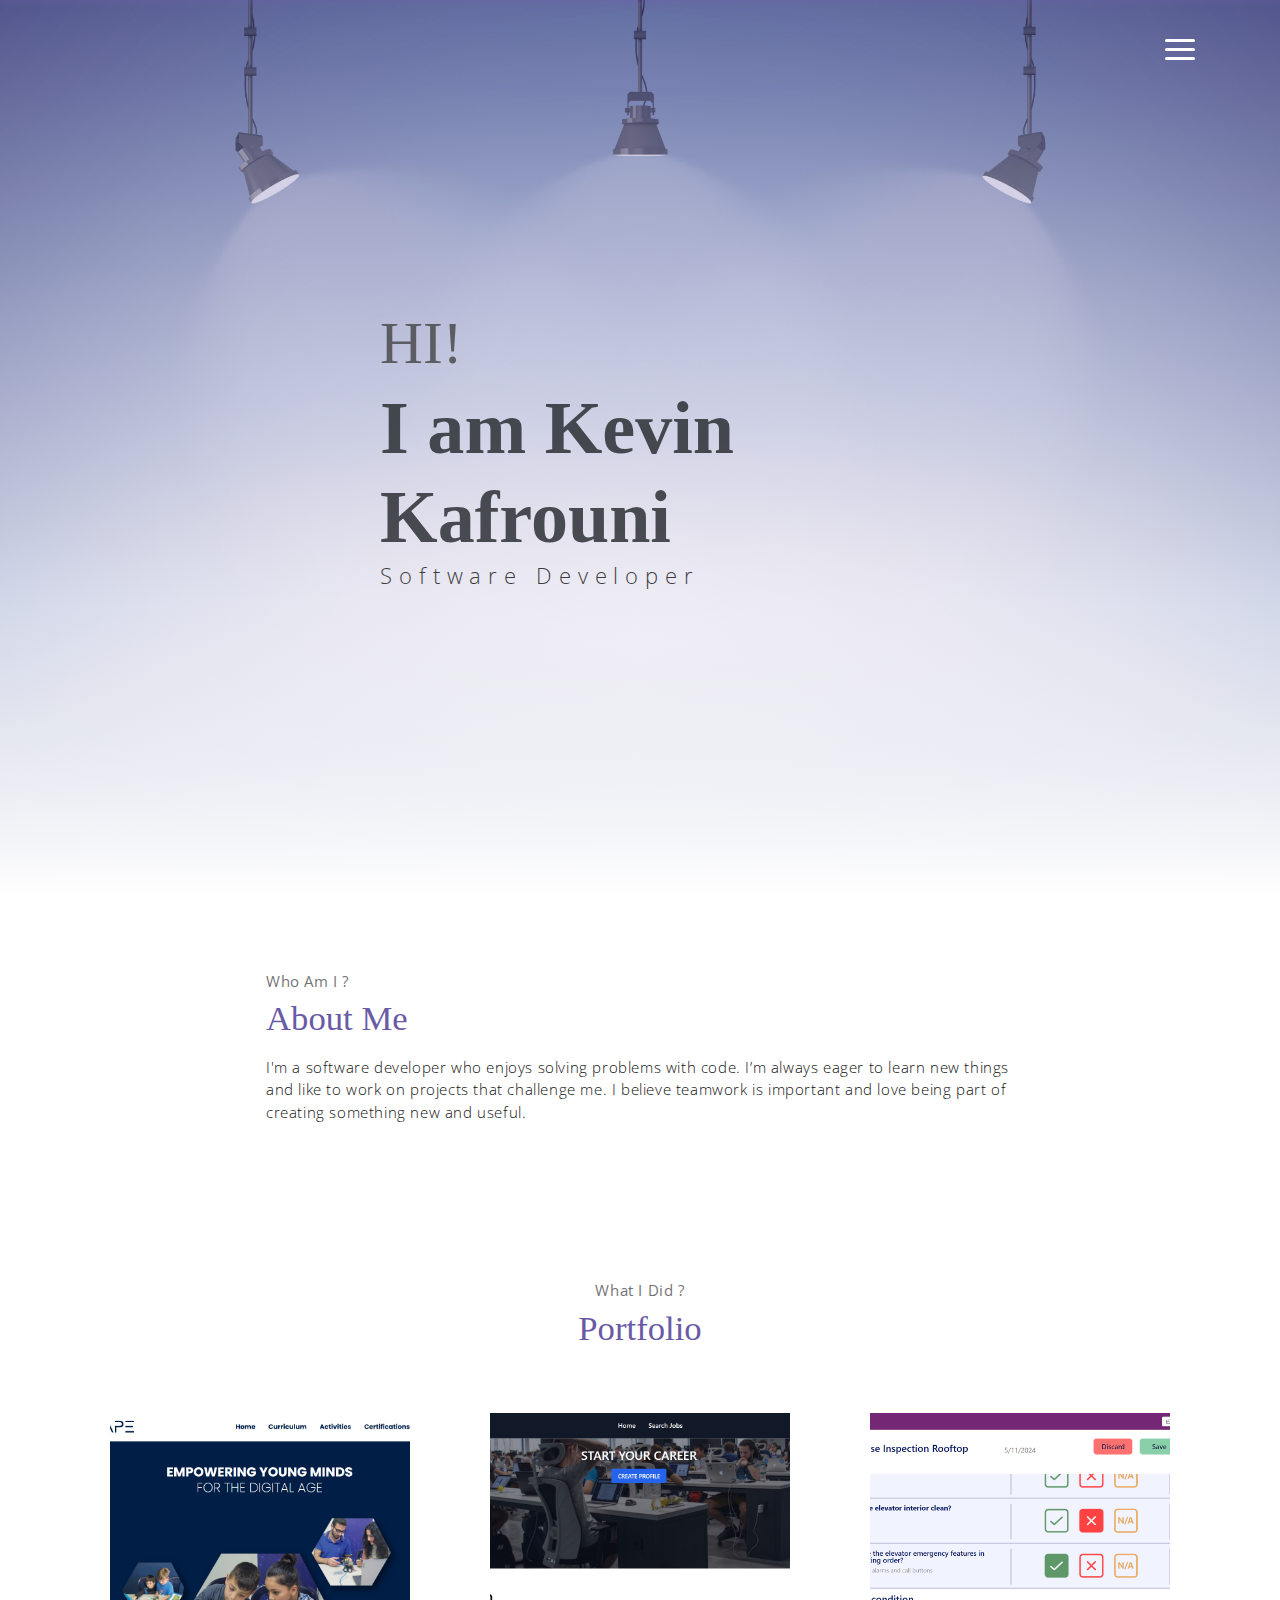
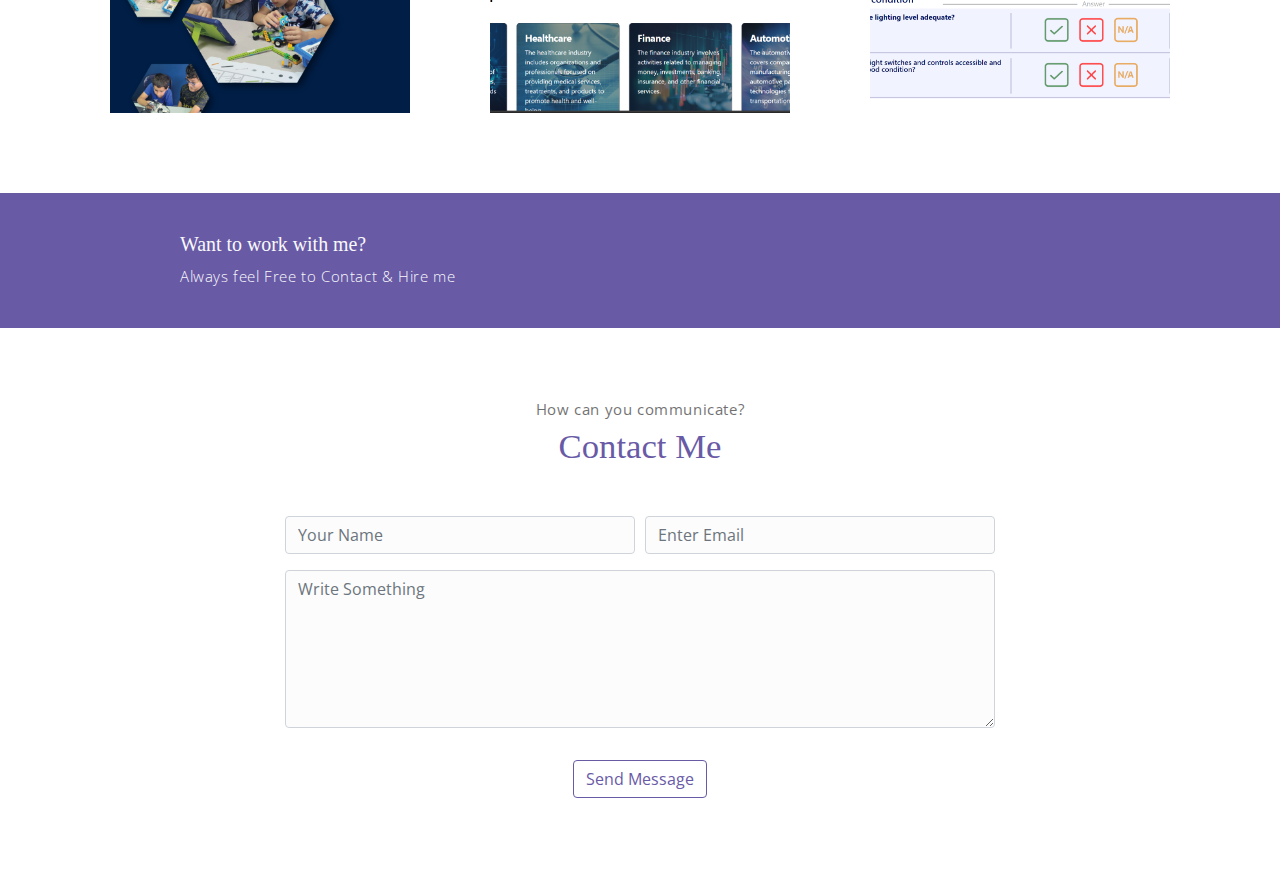
<file: index.html>
<!DOCTYPE html>
<html lang="en">
<head>
	<meta charset="utf-8">
    <meta name="viewport" content="width=device-width, initial-scale=1, shrink-to-fit=no">
    <title>Portfolio</title>
    <link rel="stylesheet" href="assets/vendors/themify-icons/css/themify-icons.css">
	<link rel="stylesheet" href="assets/css/meyawo.css">
</head>
<body data-spy="scroll" data-target=".navbar" data-offset="40" id="home">

    <nav class="custom-navbar" data-spy="affix" data-offset-top="20">
        <div class="container">
            <a class="logo" href="#"></a>         
            <ul class="nav">
                <li class="item">
                    <a class="link" href="#home">Home</a>
                </li>
                <li class="item">
                    <a class="link" href="#about">About</a>
                </li>
                <li class="item">
                    <a class="link" href="#portfolio">Portfolio</a>
                </li>
                <li class="item">
                    <a class="link" href="#contact">Contact</a>
                </li>
            </ul>
            <a href="javascript:void(0)" id="nav-toggle" class="hamburger hamburger--elastic">
                <div class="hamburger-box">
                  <div class="hamburger-inner"></div>
                </div>
            </a>
        </div>          
    </nav>
    <header id="home" class="header">
        <div class="overlay"></div>
        <div class="header-content container">
            <h1 class="header-title">
                <span class="up">HI!</span>
                <span class="down">I am Kevin Kafrouni</span>
            </h1>
            <p class="header-subtitle">Software Developer</p>            

            <!--<button class="btn btn-primary">Visit My Work</button>-->
        </div>              
    </header>
    <section class="section about-section" id="about">
        <div class="about-caption">
            <p class="section-subtitle">Who Am I ?</p>
            <h2 class="section-title mb-3">About Me</h2>
            <p>
                I'm a software developer who enjoys solving problems with code. I’m always eager to learn new things and like to work on projects that challenge me. I believe teamwork is important and love being part of creating something new and useful.
           </p>
            <!--<button class="btn-rounded btn btn-outline-primary mt-4">Download CV</button>-->
        </div>
    </section>



    <section class="section" id="portfolio">
        <div class="container text-center">
            <p class="section-subtitle">What I Did ?</p>
            <h6 class="section-title mb-6">Portfolio</h6>
            <div class="row">
                <div class="col-md-4">
                    <a href="https://www.mindscape-lb.com/" class="portfolio-card">
                        <img src="assets/imgs/mindscape-project.png" class="portfolio-card-img" >    
                        <span class="portfolio-card-overlay">
                            <span class="portfolio-card-caption">
                                <h4>Company Web App</h5>
                                <p class="font-weight-normal">Mindscape</p>
                            </span>                         
                        </span>                     
                    </a>
                </div>
                <div class="col-md-4">
                    <a href="https://github.com/kevinKafrouni/icareer.git" class="portfolio-card">
                        <img class="portfolio-card-img" src="assets/imgs/icareer-project.png" class="img-responsive rounded" >
                        <span class="portfolio-card-overlay">
                            <span class="portfolio-card-caption">
                                <h4>Career Search App</h5>
                                <p class="font-weight-normal">Icareer</p>
                                <p class="font-weight-normal">Made Using: React - NodeJs</p>
                            </span>                         
                        </span>                         
                    </a>
                </div>

                <div class="col-md-4">
                    <a href="#" class="portfolio-card">
                        <img class="portfolio-card-img" src="assets/imgs/checkmate-project.png" class="img-responsive rounded">    
                        <span class="portfolio-card-overlay">
                            <span class="portfolio-card-caption">
                                <h4>Inspection App</h5>
                                <p class="font-weight-normal">CheckMate</p>
                                <p class="font-weight-normal">Made Using: MS Power Platform</p>
                            </span>                         
                        </span>                     
                    </a>
                </div>
            </div>
        </div>
    </section> 

    <section class="section-sm bg-primary">
        <div class="container text-center text-sm-left">
            <div class="row align-items-center">
                <div class="col-sm offset-md-1 mb-4 mb-md-0">
                    <h6 class="title text-light">Want to work with me?</h6>
                    <p class="m-0 text-light">Always feel Free to Contact & Hire me</p>
                </div>
                <div class="col-sm offset-sm-2 offset-md-3">
                    <!--<button class="btn btn-lg my-font btn-light rounded">Hire Me</button>-->
                </div>
            </div>
        </div>
    </section>

    <section class="section" id="contact">
        <div class="container text-center">
            <p class="section-subtitle">How can you communicate?</p>
            <h6 class="section-title mb-5">Contact Me</h6>
            <form action="" class="contact-form col-md-10 col-lg-8 m-auto">
                <div class="form-row">
                    <div class="form-group col-sm-6">
                        <input type="text" size="50" class="form-control" placeholder="Your Name" required>                 
                    </div>
                    <div class="form-group col-sm-6">
                        <input type="email" class="form-control" placeholder="Enter Email"requried>                 
                    </div>
                    <div class="form-group col-sm-12">
                        <textarea name="comment" id="comment" rows="6"   class="form-control" placeholder="Write Something"></textarea>
                    </div>
                    <div class="form-group col-sm-12 mt-3">
                        <input type="submit" value="Send Message" class="btn btn-outline-primary rounded">                  
                    </div>
                </div>  
            </form>
        </div>
    </section>

    <script src="assets/vendors/jquery/jquery-3.4.1.js"></script>
    <script src="assets/vendors/bootstrap/bootstrap.bundle.js"></script>

	<script src="assets/vendors/bootstrap/bootstrap.affix.js"></script>
    <script src="assets/js/meyawo.js"></script>

</body>
</html>
</file>
<file: assets/vendors/themify-icons/css/themify-icons.css>
@font-face {
	font-family: 'themify';
	src:url("../fonts/themify.eot?-fvbane");
	src:url("../fonts/themify.eot?#iefix-fvbane") format("embedded-opentype"),
		url("../fonts/themify.woff?-fvbane") format("woff"),
		url("../fonts/themify.ttf?-fvbane") format("truetype"),
		url("../fonts/themify.svg?-fvbane#themify") format("svg");
	font-weight: normal;
	font-style: normal;
}

[class^="ti-"], [class*=" ti-"] {
	font-family: 'themify';
	speak: none;
	font-style: normal;
	font-weight: normal;
	font-variant: normal;
	text-transform: none;
	line-height: 1;

	/* Better Font Rendering =========== */
	-webkit-font-smoothing: antialiased;
	-moz-osx-font-smoothing: grayscale;
}

.ti-wand:before {
	content: "\e600";
}
.ti-volume:before {
	content: "\e601";
}
.ti-user:before {
	content: "\e602";
}
.ti-unlock:before {
	content: "\e603";
}
.ti-unlink:before {
	content: "\e604";
}
.ti-trash:before {
	content: "\e605";
}
.ti-thought:before {
	content: "\e606";
}
.ti-target:before {
	content: "\e607";
}
.ti-tag:before {
	content: "\e608";
}
.ti-tablet:before {
	content: "\e609";
}
.ti-star:before {
	content: "\e60a";
}
.ti-spray:before {
	content: "\e60b";
}
.ti-signal:before {
	content: "\e60c";
}
.ti-shopping-cart:before {
	content: "\e60d";
}
.ti-shopping-cart-full:before {
	content: "\e60e";
}
.ti-settings:before {
	content: "\e60f";
}
.ti-search:before {
	content: "\e610";
}
.ti-zoom-in:before {
	content: "\e611";
}
.ti-zoom-out:before {
	content: "\e612";
}
.ti-cut:before {
	content: "\e613";
}
.ti-ruler:before {
	content: "\e614";
}
.ti-ruler-pencil:before {
	content: "\e615";
}
.ti-ruler-alt:before {
	content: "\e616";
}
.ti-bookmark:before {
	content: "\e617";
}
.ti-bookmark-alt:before {
	content: "\e618";
}
.ti-reload:before {
	content: "\e619";
}
.ti-plus:before {
	content: "\e61a";
}
.ti-pin:before {
	content: "\e61b";
}
.ti-pencil:before {
	content: "\e61c";
}
.ti-pencil-alt:before {
	content: "\e61d";
}
.ti-paint-roller:before {
	content: "\e61e";
}
.ti-paint-bucket:before {
	content: "\e61f";
}
.ti-na:before {
	content: "\e620";
}
.ti-mobile:before {
	content: "\e621";
}
.ti-minus:before {
	content: "\e622";
}
.ti-medall:before {
	content: "\e623";
}
.ti-medall-alt:before {
	content: "\e624";
}
.ti-marker:before {
	content: "\e625";
}
.ti-marker-alt:before {
	content: "\e626";
}
.ti-arrow-up:before {
	content: "\e627";
}
.ti-arrow-right:before {
	content: "\e628";
}
.ti-arrow-left:before {
	content: "\e629";
}
.ti-arrow-down:before {
	content: "\e62a";
}
.ti-lock:before {
	content: "\e62b";
}
.ti-location-arrow:before {
	content: "\e62c";
}
.ti-link:before {
	content: "\e62d";
}
.ti-layout:before {
	content: "\e62e";
}
.ti-layers:before {
	content: "\e62f";
}
.ti-layers-alt:before {
	content: "\e630";
}
.ti-key:before {
	content: "\e631";
}
.ti-import:before {
	content: "\e632";
}
.ti-image:before {
	content: "\e633";
}
.ti-heart:before {
	content: "\e634";
}
.ti-heart-broken:before {
	content: "\e635";
}
.ti-hand-stop:before {
	content: "\e636";
}
.ti-hand-open:before {
	content: "\e637";
}
.ti-hand-drag:before {
	content: "\e638";
}
.ti-folder:before {
	content: "\e639";
}
.ti-flag:before {
	content: "\e63a";
}
.ti-flag-alt:before {
	content: "\e63b";
}
.ti-flag-alt-2:before {
	content: "\e63c";
}
.ti-eye:before {
	content: "\e63d";
}
.ti-export:before {
	content: "\e63e";
}
.ti-exchange-vertical:before {
	content: "\e63f";
}
.ti-desktop:before {
	content: "\e640";
}
.ti-cup:before {
	content: "\e641";
}
.ti-crown:before {
	content: "\e642";
}
.ti-comments:before {
	content: "\e643";
}
.ti-comment:before {
	content: "\e644";
}
.ti-comment-alt:before {
	content: "\e645";
}
.ti-close:before {
	content: "\e646";
}
.ti-clip:before {
	content: "\e647";
}
.ti-angle-up:before {
	content: "\e648";
}
.ti-angle-right:before {
	content: "\e649";
}
.ti-angle-left:before {
	content: "\e64a";
}
.ti-angle-down:before {
	content: "\e64b";
}
.ti-check:before {
	content: "\e64c";
}
.ti-check-box:before {
	content: "\e64d";
}
.ti-camera:before {
	content: "\e64e";
}
.ti-announcement:before {
	content: "\e64f";
}
.ti-brush:before {
	content: "\e650";
}
.ti-briefcase:before {
	content: "\e651";
}
.ti-bolt:before {
	content: "\e652";
}
.ti-bolt-alt:before {
	content: "\e653";
}
.ti-blackboard:before {
	content: "\e654";
}
.ti-bag:before {
	content: "\e655";
}
.ti-move:before {
	content: "\e656";
}
.ti-arrows-vertical:before {
	content: "\e657";
}
.ti-arrows-horizontal:before {
	content: "\e658";
}
.ti-fullscreen:before {
	content: "\e659";
}
.ti-arrow-top-right:before {
	content: "\e65a";
}
.ti-arrow-top-left:before {
	content: "\e65b";
}
.ti-arrow-circle-up:before {
	content: "\e65c";
}
.ti-arrow-circle-right:before {
	content: "\e65d";
}
.ti-arrow-circle-left:before {
	content: "\e65e";
}
.ti-arrow-circle-down:before {
	content: "\e65f";
}
.ti-angle-double-up:before {
	content: "\e660";
}
.ti-angle-double-right:before {
	content: "\e661";
}
.ti-angle-double-left:before {
	content: "\e662";
}
.ti-angle-double-down:before {
	content: "\e663";
}
.ti-zip:before {
	content: "\e664";
}
.ti-world:before {
	content: "\e665";
}
.ti-wheelchair:before {
	content: "\e666";
}
.ti-view-list:before {
	content: "\e667";
}
.ti-view-list-alt:before {
	content: "\e668";
}
.ti-view-grid:before {
	content: "\e669";
}
.ti-uppercase:before {
	content: "\e66a";
}
.ti-upload:before {
	content: "\e66b";
}
.ti-underline:before {
	content: "\e66c";
}
.ti-truck:before {
	content: "\e66d";
}
.ti-timer:before {
	content: "\e66e";
}
.ti-ticket:before {
	content: "\e66f";
}
.ti-thumb-up:before {
	content: "\e670";
}
.ti-thumb-down:before {
	content: "\e671";
}
.ti-text:before {
	content: "\e672";
}
.ti-stats-up:before {
	content: "\e673";
}
.ti-stats-down:before {
	content: "\e674";
}
.ti-split-v:before {
	content: "\e675";
}
.ti-split-h:before {
	content: "\e676";
}
.ti-smallcap:before {
	content: "\e677";
}
.ti-shine:before {
	content: "\e678";
}
.ti-shift-right:before {
	content: "\e679";
}
.ti-shift-left:before {
	content: "\e67a";
}
.ti-shield:before {
	content: "\e67b";
}
.ti-notepad:before {
	content: "\e67c";
}
.ti-server:before {
	content: "\e67d";
}
.ti-quote-right:before {
	content: "\e67e";
}
.ti-quote-left:before {
	content: "\e67f";
}
.ti-pulse:before {
	content: "\e680";
}
.ti-printer:before {
	content: "\e681";
}
.ti-power-off:before {
	content: "\e682";
}
.ti-plug:before {
	content: "\e683";
}
.ti-pie-chart:before {
	content: "\e684";
}
.ti-paragraph:before {
	content: "\e685";
}
.ti-panel:before {
	content: "\e686";
}
.ti-package:before {
	content: "\e687";
}
.ti-music:before {
	content: "\e688";
}
.ti-music-alt:before {
	content: "\e689";
}
.ti-mouse:before {
	content: "\e68a";
}
.ti-mouse-alt:before {
	content: "\e68b";
}
.ti-money:before {
	content: "\e68c";
}
.ti-microphone:before {
	content: "\e68d";
}
.ti-menu:before {
	content: "\e68e";
}
.ti-menu-alt:before {
	content: "\e68f";
}
.ti-map:before {
	content: "\e690";
}
.ti-map-alt:before {
	content: "\e691";
}
.ti-loop:before {
	content: "\e692";
}
.ti-location-pin:before {
	content: "\e693";
}
.ti-list:before {
	content: "\e694";
}
.ti-light-bulb:before {
	content: "\e695";
}
.ti-Italic:before {
	content: "\e696";
}
.ti-info:before {
	content: "\e697";
}
.ti-infinite:before {
	content: "\e698";
}
.ti-id-badge:before {
	content: "\e699";
}
.ti-hummer:before {
	content: "\e69a";
}
.ti-home:before {
	content: "\e69b";
}
.ti-help:before {
	content: "\e69c";
}
.ti-headphone:before {
	content: "\e69d";
}
.ti-harddrives:before {
	content: "\e69e";
}
.ti-harddrive:before {
	content: "\e69f";
}
.ti-gift:before {
	content: "\e6a0";
}
.ti-game:before {
	content: "\e6a1";
}
.ti-filter:before {
	content: "\e6a2";
}
.ti-files:before {
	content: "\e6a3";
}
.ti-file:before {
	content: "\e6a4";
}
.ti-eraser:before {
	content: "\e6a5";
}
.ti-envelope:before {
	content: "\e6a6";
}
.ti-download:before {
	content: "\e6a7";
}
.ti-direction:before {
	content: "\e6a8";
}
.ti-direction-alt:before {
	content: "\e6a9";
}
.ti-dashboard:before {
	content: "\e6aa";
}
.ti-control-stop:before {
	content: "\e6ab";
}
.ti-control-shuffle:before {
	content: "\e6ac";
}
.ti-control-play:before {
	content: "\e6ad";
}
.ti-control-pause:before {
	content: "\e6ae";
}
.ti-control-forward:before {
	content: "\e6af";
}
.ti-control-backward:before {
	content: "\e6b0";
}
.ti-cloud:before {
	content: "\e6b1";
}
.ti-cloud-up:before {
	content: "\e6b2";
}
.ti-cloud-down:before {
	content: "\e6b3";
}
.ti-clipboard:before {
	content: "\e6b4";
}
.ti-car:before {
	content: "\e6b5";
}
.ti-calendar:before {
	content: "\e6b6";
}
.ti-book:before {
	content: "\e6b7";
}
.ti-bell:before {
	content: "\e6b8";
}
.ti-basketball:before {
	content: "\e6b9";
}
.ti-bar-chart:before {
	content: "\e6ba";
}
.ti-bar-chart-alt:before {
	content: "\e6bb";
}
.ti-back-right:before {
	content: "\e6bc";
}
.ti-back-left:before {
	content: "\e6bd";
}
.ti-arrows-corner:before {
	content: "\e6be";
}
.ti-archive:before {
	content: "\e6bf";
}
.ti-anchor:before {
	content: "\e6c0";
}
.ti-align-right:before {
	content: "\e6c1";
}
.ti-align-left:before {
	content: "\e6c2";
}
.ti-align-justify:before {
	content: "\e6c3";
}
.ti-align-center:before {
	content: "\e6c4";
}
.ti-alert:before {
	content: "\e6c5";
}
.ti-alarm-clock:before {
	content: "\e6c6";
}
.ti-agenda:before {
	content: "\e6c7";
}
.ti-write:before {
	content: "\e6c8";
}
.ti-window:before {
	content: "\e6c9";
}
.ti-widgetized:before {
	content: "\e6ca";
}
.ti-widget:before {
	content: "\e6cb";
}
.ti-widget-alt:before {
	content: "\e6cc";
}
.ti-wallet:before {
	content: "\e6cd";
}
.ti-video-clapper:before {
	content: "\e6ce";
}
.ti-video-camera:before {
	content: "\e6cf";
}
.ti-vector:before {
	content: "\e6d0";
}
.ti-themify-logo:before {
	content: "\e6d1";
}
.ti-themify-favicon:before {
	content: "\e6d2";
}
.ti-themify-favicon-alt:before {
	content: "\e6d3";
}
.ti-support:before {
	content: "\e6d4";
}
.ti-stamp:before {
	content: "\e6d5";
}
.ti-split-v-alt:before {
	content: "\e6d6";
}
.ti-slice:before {
	content: "\e6d7";
}
.ti-shortcode:before {
	content: "\e6d8";
}
.ti-shift-right-alt:before {
	content: "\e6d9";
}
.ti-shift-left-alt:before {
	content: "\e6da";
}
.ti-ruler-alt-2:before {
	content: "\e6db";
}
.ti-receipt:before {
	content: "\e6dc";
}
.ti-pin2:before {
	content: "\e6dd";
}
.ti-pin-alt:before {
	content: "\e6de";
}
.ti-pencil-alt2:before {
	content: "\e6df";
}
.ti-palette:before {
	content: "\e6e0";
}
.ti-more:before {
	content: "\e6e1";
}
.ti-more-alt:before {
	content: "\e6e2";
}
.ti-microphone-alt:before {
	content: "\e6e3";
}
.ti-magnet:before {
	content: "\e6e4";
}
.ti-line-double:before {
	content: "\e6e5";
}
.ti-line-dotted:before {
	content: "\e6e6";
}
.ti-line-dashed:before {
	content: "\e6e7";
}
.ti-layout-width-full:before {
	content: "\e6e8";
}
.ti-layout-width-default:before {
	content: "\e6e9";
}
.ti-layout-width-default-alt:before {
	content: "\e6ea";
}
.ti-layout-tab:before {
	content: "\e6eb";
}
.ti-layout-tab-window:before {
	content: "\e6ec";
}
.ti-layout-tab-v:before {
	content: "\e6ed";
}
.ti-layout-tab-min:before {
	content: "\e6ee";
}
.ti-layout-slider:before {
	content: "\e6ef";
}
.ti-layout-slider-alt:before {
	content: "\e6f0";
}
.ti-layout-sidebar-right:before {
	content: "\e6f1";
}
.ti-layout-sidebar-none:before {
	content: "\e6f2";
}
.ti-layout-sidebar-left:before {
	content: "\e6f3";
}
.ti-layout-placeholder:before {
	content: "\e6f4";
}
.ti-layout-menu:before {
	content: "\e6f5";
}
.ti-layout-menu-v:before {
	content: "\e6f6";
}
.ti-layout-menu-separated:before {
	content: "\e6f7";
}
.ti-layout-menu-full:before {
	content: "\e6f8";
}
.ti-layout-media-right-alt:before {
	content: "\e6f9";
}
.ti-layout-media-right:before {
	content: "\e6fa";
}
.ti-layout-media-overlay:before {
	content: "\e6fb";
}
.ti-layout-media-overlay-alt:before {
	content: "\e6fc";
}
.ti-layout-media-overlay-alt-2:before {
	content: "\e6fd";
}
.ti-layout-media-left-alt:before {
	content: "\e6fe";
}
.ti-layout-media-left:before {
	content: "\e6ff";
}
.ti-layout-media-center-alt:before {
	content: "\e700";
}
.ti-layout-media-center:before {
	content: "\e701";
}
.ti-layout-list-thumb:before {
	content: "\e702";
}
.ti-layout-list-thumb-alt:before {
	content: "\e703";
}
.ti-layout-list-post:before {
	content: "\e704";
}
.ti-layout-list-large-image:before {
	content: "\e705";
}
.ti-layout-line-solid:before {
	content: "\e706";
}
.ti-layout-grid4:before {
	content: "\e707";
}
.ti-layout-grid3:before {
	content: "\e708";
}
.ti-layout-grid2:before {
	content: "\e709";
}
.ti-layout-grid2-thumb:before {
	content: "\e70a";
}
.ti-layout-cta-right:before {
	content: "\e70b";
}
.ti-layout-cta-left:before {
	content: "\e70c";
}
.ti-layout-cta-center:before {
	content: "\e70d";
}
.ti-layout-cta-btn-right:before {
	content: "\e70e";
}
.ti-layout-cta-btn-left:before {
	content: "\e70f";
}
.ti-layout-column4:before {
	content: "\e710";
}
.ti-layout-column3:before {
	content: "\e711";
}
.ti-layout-column2:before {
	content: "\e712";
}
.ti-layout-accordion-separated:before {
	content: "\e713";
}
.ti-layout-accordion-merged:before {
	content: "\e714";
}
.ti-layout-accordion-list:before {
	content: "\e715";
}
.ti-ink-pen:before {
	content: "\e716";
}
.ti-info-alt:before {
	content: "\e717";
}
.ti-help-alt:before {
	content: "\e718";
}
.ti-headphone-alt:before {
	content: "\e719";
}
.ti-hand-point-up:before {
	content: "\e71a";
}
.ti-hand-point-right:before {
	content: "\e71b";
}
.ti-hand-point-left:before {
	content: "\e71c";
}
.ti-hand-point-down:before {
	content: "\e71d";
}
.ti-gallery:before {
	content: "\e71e";
}
.ti-face-smile:before {
	content: "\e71f";
}
.ti-face-sad:before {
	content: "\e720";
}
.ti-credit-card:before {
	content: "\e721";
}
.ti-control-skip-forward:before {
	content: "\e722";
}
.ti-control-skip-backward:before {
	content: "\e723";
}
.ti-control-record:before {
	content: "\e724";
}
.ti-control-eject:before {
	content: "\e725";
}
.ti-comments-smiley:before {
	content: "\e726";
}
.ti-brush-alt:before {
	content: "\e727";
}
.ti-youtube:before {
	content: "\e728";
}
.ti-vimeo:before {
	content: "\e729";
}
.ti-twitter:before {
	content: "\e72a";
}
.ti-time:before {
	content: "\e72b";
}
.ti-tumblr:before {
	content: "\e72c";
}
.ti-skype:before {
	content: "\e72d";
}
.ti-share:before {
	content: "\e72e";
}
.ti-share-alt:before {
	content: "\e72f";
}
.ti-rocket:before {
	content: "\e730";
}
.ti-pinterest:before {
	content: "\e731";
}
.ti-new-window:before {
	content: "\e732";
}
.ti-microsoft:before {
	content: "\e733";
}
.ti-list-ol:before {
	content: "\e734";
}
.ti-linkedin:before {
	content: "\e735";
}
.ti-layout-sidebar-2:before {
	content: "\e736";
}
.ti-layout-grid4-alt:before {
	content: "\e737";
}
.ti-layout-grid3-alt:before {
	content: "\e738";
}
.ti-layout-grid2-alt:before {
	content: "\e739";
}
.ti-layout-column4-alt:before {
	content: "\e73a";
}
.ti-layout-column3-alt:before {
	content: "\e73b";
}
.ti-layout-column2-alt:before {
	content: "\e73c";
}
.ti-instagram:before {
	content: "\e73d";
}
.ti-google:before {
	content: "\e73e";
}
.ti-github:before {
	content: "\e73f";
}
.ti-flickr:before {
	content: "\e740";
}
.ti-facebook:before {
	content: "\e741";
}
.ti-dropbox:before {
	content: "\e742";
}
.ti-dribbble:before {
	content: "\e743";
}
.ti-apple:before {
	content: "\e744";
}
.ti-android:before {
	content: "\e745";
}
.ti-save:before {
	content: "\e746";
}
.ti-save-alt:before {
	content: "\e747";
}
.ti-yahoo:before {
	content: "\e748";
}
.ti-wordpress:before {
	content: "\e749";
}
.ti-vimeo-alt:before {
	content: "\e74a";
}
.ti-twitter-alt:before {
	content: "\e74b";
}
.ti-tumblr-alt:before {
	content: "\e74c";
}
.ti-trello:before {
	content: "\e74d";
}
.ti-stack-overflow:before {
	content: "\e74e";
}
.ti-soundcloud:before {
	content: "\e74f";
}
.ti-sharethis:before {
	content: "\e750";
}
.ti-sharethis-alt:before {
	content: "\e751";
}
.ti-reddit:before {
	content: "\e752";
}
.ti-pinterest-alt:before {
	content: "\e753";
}
.ti-microsoft-alt:before {
	content: "\e754";
}
.ti-linux:before {
	content: "\e755";
}
.ti-jsfiddle:before {
	content: "\e756";
}
.ti-joomla:before {
	content: "\e757";
}
.ti-html5:before {
	content: "\e758";
}
.ti-flickr-alt:before {
	content: "\e759";
}
.ti-email:before {
	content: "\e75a";
}
.ti-drupal:before {
	content: "\e75b";
}
.ti-dropbox-alt:before {
	content: "\e75c";
}
.ti-css3:before {
	content: "\e75d";
}
.ti-rss:before {
	content: "\e75e";
}
.ti-rss-alt:before {
	content: "\e75f";
}
</file>
<file: assets/css/meyawo.css>
@charset "UTF-8";
/*!
=========================================================
* Meyawo Landing page
=========================================================

* Copyright: 2019 DevCRUD (https://devcrud.com)
* Licensed: (https://devcrud.com/licenses)
* Coded by www.devcrud.com

=========================================================

* The above copyright notice and this permission notice shall be included in all copies or substantial portions of the Software.
*/
@import url("https://fonts.googleapis.com/css?family=Baloo+Paaji|Open+Sans:300,300i,400,400i,600,600i,700,700i");
:root {
  --blue: #1e549f;
  --indigo: #695aa6;
  --purple: #6f42c1;
  --pink: #e83e8c;
  --red: #ec185d;
  --orange: #ff6d02;
  --yellow: #ffc107;
  --green: #1bb74f;
  --teal: #20c997;
  --cyan: #17a2b8;
  --white: #fff;
  --gray: #6c757d;
  --gray-dark: #393e46;
  --primary: #695aa6;
  --secondary: #393e46;
  --success: #1bb74f;
  --info: #17a2b8;
  --warning: #ff6d02;
  --danger: #ec185d;
  --light: #f8f9fa;
  --dark: #212529;
  --breakpoint-xs: 0;
  --breakpoint-sm: 576px;
  --breakpoint-md: 768px;
  --breakpoint-lg: 992px;
  --breakpoint-xl: 1200px;
  --font-family-sans-serif: "Open Sans", sans-serif;
  --font-family-monospace: SFMono-Regular, Menlo, Monaco, Consolas, "Liberation Mono", "Courier New", monospace;
}

*,
*::before,
*::after {
  box-sizing: border-box;
}

html {
  font-family: sans-serif;
  line-height: 1.15;
  -webkit-text-size-adjust: 100%;
  -webkit-tap-highlight-color: rgba(0, 0, 0, 0);
}

article, aside, figcaption, figure, footer, header, hgroup, main, nav, section {
  display: block;
}

body {
  margin: 0;
  font-family: "Open Sans", sans-serif;
  font-size: 1rem;
  font-weight: 400;
  line-height: 1.5;
  color: #212529;
  text-align: left;
  background-color: #fff;
}

[tabindex="-1"]:focus {
  outline: 0 !important;
}

hr {
  box-sizing: content-box;
  height: 0;
  overflow: visible;
}

h1, h2, h3, h4, h5, h6 {
  margin-top: 0;
  margin-bottom: 0.5rem;
}

p {
  margin-top: 0;
  margin-bottom: 1rem;
}

abbr[title],
abbr[data-original-title] {
  text-decoration: underline;
  -webkit-text-decoration: underline dotted;
          text-decoration: underline dotted;
  cursor: help;
  border-bottom: 0;
  -webkit-text-decoration-skip-ink: none;
          text-decoration-skip-ink: none;
}

address {
  margin-bottom: 1rem;
  font-style: normal;
  line-height: inherit;
}

ol,
ul,
dl {
  margin-top: 0;
  margin-bottom: 1rem;
}

ol ol,
ul ul,
ol ul,
ul ol {
  margin-bottom: 0;
}

dt {
  font-weight: 700;
}

dd {
  margin-bottom: .5rem;
  margin-left: 0;
}

blockquote {
  margin: 0 0 1rem;
}

b,
strong {
  font-weight: bolder;
}

small {
  font-size: 80%;
}

sub,
sup {
  position: relative;
  font-size: 75%;
  line-height: 0;
  vertical-align: baseline;
}

sub {
  bottom: -.25em;
}

sup {
  top: -.5em;
}

a {
  color: #695aa6;
  text-decoration: none;
  background-color: transparent;
}

a:hover {
  color: #493f75;
  text-decoration: none;
}

a:not([href]):not([tabindex]) {
  color: inherit;
  text-decoration: none;
}

a:not([href]):not([tabindex]):hover, a:not([href]):not([tabindex]):focus {
  color: inherit;
  text-decoration: none;
}

a:not([href]):not([tabindex]):focus {
  outline: 0;
}

pre,
code,
kbd,
samp {
  font-family: SFMono-Regular, Menlo, Monaco, Consolas, "Liberation Mono", "Courier New", monospace;
  font-size: 1em;
}

pre {
  margin-top: 0;
  margin-bottom: 1rem;
  overflow: auto;
}

figure {
  margin: 0 0 1rem;
}

img {
  vertical-align: middle;
  border-style: none;
}

svg {
  overflow: hidden;
  vertical-align: middle;
}

table {
  border-collapse: collapse;
}

caption {
  padding-top: 0.75rem;
  padding-bottom: 0.75rem;
  color: #6c757d;
  text-align: left;
  caption-side: bottom;
}

th {
  text-align: inherit;
}

label {
  display: inline-block;
  margin-bottom: 0.5rem;
}

button {
  border-radius: 0;
}

button:focus {
  outline: 1px dotted;
  outline: 5px auto -webkit-focus-ring-color;
}

input,
button,
select,
optgroup,
textarea {
  margin: 0;
  font-family: inherit;
  font-size: inherit;
  line-height: inherit;
}

button,
input {
  overflow: visible;
}

button,
select {
  text-transform: none;
}

select {
  word-wrap: normal;
}

button,
[type="button"],
[type="reset"],
[type="submit"] {
  -webkit-appearance: button;
}

button:not(:disabled),
[type="button"]:not(:disabled),
[type="reset"]:not(:disabled),
[type="submit"]:not(:disabled) {
  cursor: pointer;
}

button::-moz-focus-inner,
[type="button"]::-moz-focus-inner,
[type="reset"]::-moz-focus-inner,
[type="submit"]::-moz-focus-inner {
  padding: 0;
  border-style: none;
}

input[type="radio"],
input[type="checkbox"] {
  box-sizing: border-box;
  padding: 0;
}

input[type="date"],
input[type="time"],
input[type="datetime-local"],
input[type="month"] {
  -webkit-appearance: listbox;
}

textarea {
  overflow: auto;
  resize: vertical;
}

fieldset {
  min-width: 0;
  padding: 0;
  margin: 0;
  border: 0;
}

legend {
  display: block;
  width: 100%;
  max-width: 100%;
  padding: 0;
  margin-bottom: .5rem;
  font-size: 1.5rem;
  line-height: inherit;
  color: inherit;
  white-space: normal;
}

progress {
  vertical-align: baseline;
}

[type="number"]::-webkit-inner-spin-button,
[type="number"]::-webkit-outer-spin-button {
  height: auto;
}

[type="search"] {
  outline-offset: -2px;
  -webkit-appearance: none;
}

[type="search"]::-webkit-search-decoration {
  -webkit-appearance: none;
}

::-webkit-file-upload-button {
  font: inherit;
  -webkit-appearance: button;
}

output {
  display: inline-block;
}

summary {
  display: list-item;
  cursor: pointer;
}

template {
  display: none;
}

[hidden] {
  display: none !important;
}

h1, h2, h3, h4, h5, h6,
.h1, .h2, .h3, .h4, .h5, .h6 {
  margin-bottom: 0.5rem;
  font-weight: 500;
  line-height: 1.2;
}

h1, .h1 {
  font-size: 2.5rem;
}

h2, .h2 {
  font-size: 2rem;
}

h3, .h3 {
  font-size: 1.75rem;
}

h4, .h4 {
  font-size: 1.5rem;
}

h5, .h5 {
  font-size: 1.25rem;
}

h6, .h6 {
  font-size: 1rem;
}

.lead {
  font-size: 1.25rem;
  font-weight: 300;
}

.display-1 {
  font-size: 6rem;
  font-weight: 300;
  line-height: 1.2;
}

.display-2 {
  font-size: 5.5rem;
  font-weight: 300;
  line-height: 1.2;
}

.display-3 {
  font-size: 4.5rem;
  font-weight: 300;
  line-height: 1.2;
}

.display-4 {
  font-size: 3.5rem;
  font-weight: 300;
  line-height: 1.2;
}

hr {
  margin-top: 1rem;
  margin-bottom: 1rem;
  border: 0;
  border-top: 1px solid rgba(0, 0, 0, 0.1);
}

small,
.small {
  font-size: 80%;
  font-weight: 400;
}

mark,
.mark {
  padding: 0.2em;
  background-color: #fcf8e3;
}

.list-unstyled {
  padding-left: 0;
  list-style: none;
}

.list-inline {
  padding-left: 0;
  list-style: none;
}

.list-inline-item {
  display: inline-block;
}

.list-inline-item:not(:last-child) {
  margin-right: 0.5rem;
}

.initialism {
  font-size: 90%;
  text-transform: uppercase;
}

.blockquote {
  margin-bottom: 1rem;
  font-size: 1.25rem;
}

.blockquote-footer {
  display: block;
  font-size: 80%;
  color: #6c757d;
}

.blockquote-footer::before {
  content: "\2014\00A0";
}

.img-fluid {
  max-width: 100%;
  height: auto;
}

.img-thumbnail {
  padding: 0.25rem;
  background-color: #fff;
  border: 1px solid #dee2e6;
  border-radius: 0.25rem;
  max-width: 100%;
  height: auto;
}

.figure {
  display: inline-block;
}

.figure-img {
  margin-bottom: 0.5rem;
  line-height: 1;
}

.figure-caption {
  font-size: 90%;
  color: #6c757d;
}

code {
  font-size: 87.5%;
  color: #e83e8c;
  word-break: break-word;
}

a > code {
  color: inherit;
}

kbd {
  padding: 0.2rem 0.4rem;
  font-size: 87.5%;
  color: #fff;
  background-color: #212529;
  border-radius: 0.2rem;
}

kbd kbd {
  padding: 0;
  font-size: 100%;
  font-weight: 700;
}

pre {
  display: block;
  font-size: 87.5%;
  color: #212529;
}

pre code {
  font-size: inherit;
  color: inherit;
  word-break: normal;
}

.pre-scrollable {
  max-height: 340px;
  overflow-y: scroll;
}

.container {
  width: 100%;
  padding-right: 15px;
  padding-left: 15px;
  margin-right: auto;
  margin-left: auto;
}

@media (min-width: 576px) {
  .container {
    max-width: 540px;
  }
}

@media (min-width: 768px) {
  .container {
    max-width: 720px;
  }
}

@media (min-width: 992px) {
  .container {
    max-width: 960px;
  }
}

@media (min-width: 1200px) {
  .container {
    max-width: 1140px;
  }
}

.container-fluid {
  width: 100%;
  padding-right: 15px;
  padding-left: 15px;
  margin-right: auto;
  margin-left: auto;
}

.row {
  display: -webkit-box;
  display: -webkit-flex;
  display: -ms-flexbox;
  display: flex;
  -webkit-flex-wrap: wrap;
      -ms-flex-wrap: wrap;
          flex-wrap: wrap;
  margin-right: -15px;
  margin-left: -15px;
  gap: 0.2;
}

.no-gutters {
  margin-right: 0;
  margin-left: 0;
}

.no-gutters > .col,
.no-gutters > [class*="col-"] {
  padding-right: 0;
  padding-left: 0;
}

.col-1, .col-2, .col-3, .col-4, .col-5, .col-6, .col-7, .col-8, .col-9, .col-10, .col-11, .col-12, .col,
.col-auto, .col-sm-1, .col-sm-2, .col-sm-3, .col-sm-4, .col-sm-5, .col-sm-6, .col-sm-7, .col-sm-8, .col-sm-9, .col-sm-10, .col-sm-11, .col-sm-12, .col-sm,
.col-sm-auto, .col-md-1, .col-md-2, .col-md-3, .col-md-4, .col-md-5, .col-md-6, .col-md-7, .col-md-8, .col-md-9, .col-md-10, .col-md-11, .col-md-12, .col-md,
.col-md-auto, .col-lg-1, .col-lg-2, .col-lg-3, .col-lg-4, .col-lg-5, .col-lg-6, .col-lg-7, .col-lg-8, .col-lg-9, .col-lg-10, .col-lg-11, .col-lg-12, .col-lg,
.col-lg-auto, .col-xl-1, .col-xl-2, .col-xl-3, .col-xl-4, .col-xl-5, .col-xl-6, .col-xl-7, .col-xl-8, .col-xl-9, .col-xl-10, .col-xl-11, .col-xl-12, .col-xl,
.col-xl-auto {
  position: relative;
  width: 100%;
  padding-right: 15px;
  padding-left: 15px;
}

.col {
  -webkit-flex-basis: 0;
      -ms-flex-preferred-size: 0;
          flex-basis: 0;
  -webkit-box-flex: 1;
  -webkit-flex-grow: 1;
      -ms-flex-positive: 1;
          flex-grow: 1;
  max-width: 100%;
}

.col-auto {
  -webkit-box-flex: 0;
  -webkit-flex: 0 0 auto;
      -ms-flex: 0 0 auto;
          flex: 0 0 auto;
  width: auto;
  max-width: 100%;
}

.col-1 {
  -webkit-box-flex: 0;
  -webkit-flex: 0 0 8.33333%;
      -ms-flex: 0 0 8.33333%;
          flex: 0 0 8.33333%;
  max-width: 8.33333%;
}

.col-2 {
  -webkit-box-flex: 0;
  -webkit-flex: 0 0 16.66667%;
      -ms-flex: 0 0 16.66667%;
          flex: 0 0 16.66667%;
  max-width: 16.66667%;
}

.col-3 {
  -webkit-box-flex: 0;
  -webkit-flex: 0 0 25%;
      -ms-flex: 0 0 25%;
          flex: 0 0 25%;
  max-width: 25%;
}

.col-4 {
  -webkit-box-flex: 0;
  -webkit-flex: 0 0 33.33333%;
      -ms-flex: 0 0 33.33333%;
          flex: 0 0 33.33333%;
  max-width: 33.33333%;
}

.col-5 {
  -webkit-box-flex: 0;
  -webkit-flex: 0 0 41.66667%;
      -ms-flex: 0 0 41.66667%;
          flex: 0 0 41.66667%;
  max-width: 41.66667%;
}

.col-6 {
  -webkit-box-flex: 0;
  -webkit-flex: 0 0 50%;
      -ms-flex: 0 0 50%;
          flex: 0 0 50%;
  max-width: 50%;
}

.col-7 {
  -webkit-box-flex: 0;
  -webkit-flex: 0 0 58.33333%;
      -ms-flex: 0 0 58.33333%;
          flex: 0 0 58.33333%;
  max-width: 58.33333%;
}

.col-8 {
  -webkit-box-flex: 0;
  -webkit-flex: 0 0 66.66667%;
      -ms-flex: 0 0 66.66667%;
          flex: 0 0 66.66667%;
  max-width: 66.66667%;
}

.col-9 {
  -webkit-box-flex: 0;
  -webkit-flex: 0 0 75%;
      -ms-flex: 0 0 75%;
          flex: 0 0 75%;
  max-width: 75%;
}

.col-10 {
  -webkit-box-flex: 0;
  -webkit-flex: 0 0 83.33333%;
      -ms-flex: 0 0 83.33333%;
          flex: 0 0 83.33333%;
  max-width: 83.33333%;
}

.col-11 {
  -webkit-box-flex: 0;
  -webkit-flex: 0 0 91.66667%;
      -ms-flex: 0 0 91.66667%;
          flex: 0 0 91.66667%;
  max-width: 91.66667%;
}

.col-12 {
  -webkit-box-flex: 0;
  -webkit-flex: 0 0 100%;
      -ms-flex: 0 0 100%;
          flex: 0 0 100%;
  max-width: 100%;
}

.order-first {
  -webkit-box-ordinal-group: 0;
  -webkit-order: -1;
      -ms-flex-order: -1;
          order: -1;
}

.order-last {
  -webkit-box-ordinal-group: 14;
  -webkit-order: 13;
      -ms-flex-order: 13;
          order: 13;
}

.order-0 {
  -webkit-box-ordinal-group: 1;
  -webkit-order: 0;
      -ms-flex-order: 0;
          order: 0;
}

.order-1 {
  -webkit-box-ordinal-group: 2;
  -webkit-order: 1;
      -ms-flex-order: 1;
          order: 1;
}

.order-2 {
  -webkit-box-ordinal-group: 3;
  -webkit-order: 2;
      -ms-flex-order: 2;
          order: 2;
}

.order-3 {
  -webkit-box-ordinal-group: 4;
  -webkit-order: 3;
      -ms-flex-order: 3;
          order: 3;
}

.order-4 {
  -webkit-box-ordinal-group: 5;
  -webkit-order: 4;
      -ms-flex-order: 4;
          order: 4;
}

.order-5 {
  -webkit-box-ordinal-group: 6;
  -webkit-order: 5;
      -ms-flex-order: 5;
          order: 5;
}

.order-6 {
  -webkit-box-ordinal-group: 7;
  -webkit-order: 6;
      -ms-flex-order: 6;
          order: 6;
}

.order-7 {
  -webkit-box-ordinal-group: 8;
  -webkit-order: 7;
      -ms-flex-order: 7;
          order: 7;
}

.order-8 {
  -webkit-box-ordinal-group: 9;
  -webkit-order: 8;
      -ms-flex-order: 8;
          order: 8;
}

.order-9 {
  -webkit-box-ordinal-group: 10;
  -webkit-order: 9;
      -ms-flex-order: 9;
          order: 9;
}

.order-10 {
  -webkit-box-ordinal-group: 11;
  -webkit-order: 10;
      -ms-flex-order: 10;
          order: 10;
}

.order-11 {
  -webkit-box-ordinal-group: 12;
  -webkit-order: 11;
      -ms-flex-order: 11;
          order: 11;
}

.order-12 {
  -webkit-box-ordinal-group: 13;
  -webkit-order: 12;
      -ms-flex-order: 12;
          order: 12;
}

.offset-1 {
  margin-left: 8.33333%;
}

.offset-2 {
  margin-left: 16.66667%;
}

.offset-3 {
  margin-left: 25%;
}

.offset-4 {
  margin-left: 33.33333%;
}

.offset-5 {
  margin-left: 41.66667%;
}

.offset-6 {
  margin-left: 50%;
}

.offset-7 {
  margin-left: 58.33333%;
}

.offset-8 {
  margin-left: 66.66667%;
}

.offset-9 {
  margin-left: 75%;
}

.offset-10 {
  margin-left: 83.33333%;
}

.offset-11 {
  margin-left: 91.66667%;
}

@media (min-width: 576px) {
  .col-sm {
    -webkit-flex-basis: 0;
        -ms-flex-preferred-size: 0;
            flex-basis: 0;
    -webkit-box-flex: 1;
    -webkit-flex-grow: 1;
        -ms-flex-positive: 1;
            flex-grow: 1;
    max-width: 100%;
  }
  .col-sm-auto {
    -webkit-box-flex: 0;
    -webkit-flex: 0 0 auto;
        -ms-flex: 0 0 auto;
            flex: 0 0 auto;
    width: auto;
    max-width: 100%;
  }
  .col-sm-1 {
    -webkit-box-flex: 0;
    -webkit-flex: 0 0 8.33333%;
        -ms-flex: 0 0 8.33333%;
            flex: 0 0 8.33333%;
    max-width: 8.33333%;
  }
  .col-sm-2 {
    -webkit-box-flex: 0;
    -webkit-flex: 0 0 16.66667%;
        -ms-flex: 0 0 16.66667%;
            flex: 0 0 16.66667%;
    max-width: 16.66667%;
  }
  .col-sm-3 {
    -webkit-box-flex: 0;
    -webkit-flex: 0 0 25%;
        -ms-flex: 0 0 25%;
            flex: 0 0 25%;
    max-width: 25%;
  }
  .col-sm-4 {
    -webkit-box-flex: 0;
    -webkit-flex: 0 0 33.33333%;
        -ms-flex: 0 0 33.33333%;
            flex: 0 0 33.33333%;
    max-width: 33.33333%;
  }
  .col-sm-5 {
    -webkit-box-flex: 0;
    -webkit-flex: 0 0 41.66667%;
        -ms-flex: 0 0 41.66667%;
            flex: 0 0 41.66667%;
    max-width: 41.66667%;
  }
  .col-sm-6 {
    -webkit-box-flex: 0;
    -webkit-flex: 0 0 50%;
        -ms-flex: 0 0 50%;
            flex: 0 0 50%;
    max-width: 50%;
  }
  .col-sm-7 {
    -webkit-box-flex: 0;
    -webkit-flex: 0 0 58.33333%;
        -ms-flex: 0 0 58.33333%;
            flex: 0 0 58.33333%;
    max-width: 58.33333%;
  }
  .col-sm-8 {
    -webkit-box-flex: 0;
    -webkit-flex: 0 0 66.66667%;
        -ms-flex: 0 0 66.66667%;
            flex: 0 0 66.66667%;
    max-width: 66.66667%;
  }
  .col-sm-9 {
    -webkit-box-flex: 0;
    -webkit-flex: 0 0 75%;
        -ms-flex: 0 0 75%;
            flex: 0 0 75%;
    max-width: 75%;
  }
  .col-sm-10 {
    -webkit-box-flex: 0;
    -webkit-flex: 0 0 83.33333%;
        -ms-flex: 0 0 83.33333%;
            flex: 0 0 83.33333%;
    max-width: 83.33333%;
  }
  .col-sm-11 {
    -webkit-box-flex: 0;
    -webkit-flex: 0 0 91.66667%;
        -ms-flex: 0 0 91.66667%;
            flex: 0 0 91.66667%;
    max-width: 91.66667%;
  }
  .col-sm-12 {
    -webkit-box-flex: 0;
    -webkit-flex: 0 0 100%;
        -ms-flex: 0 0 100%;
            flex: 0 0 100%;
    max-width: 100%;
  }
  .order-sm-first {
    -webkit-box-ordinal-group: 0;
    -webkit-order: -1;
        -ms-flex-order: -1;
            order: -1;
  }
  .order-sm-last {
    -webkit-box-ordinal-group: 14;
    -webkit-order: 13;
        -ms-flex-order: 13;
            order: 13;
  }
  .order-sm-0 {
    -webkit-box-ordinal-group: 1;
    -webkit-order: 0;
        -ms-flex-order: 0;
            order: 0;
  }
  .order-sm-1 {
    -webkit-box-ordinal-group: 2;
    -webkit-order: 1;
        -ms-flex-order: 1;
            order: 1;
  }
  .order-sm-2 {
    -webkit-box-ordinal-group: 3;
    -webkit-order: 2;
        -ms-flex-order: 2;
            order: 2;
  }
  .order-sm-3 {
    -webkit-box-ordinal-group: 4;
    -webkit-order: 3;
        -ms-flex-order: 3;
            order: 3;
  }
  .order-sm-4 {
    -webkit-box-ordinal-group: 5;
    -webkit-order: 4;
        -ms-flex-order: 4;
            order: 4;
  }
  .order-sm-5 {
    -webkit-box-ordinal-group: 6;
    -webkit-order: 5;
        -ms-flex-order: 5;
            order: 5;
  }
  .order-sm-6 {
    -webkit-box-ordinal-group: 7;
    -webkit-order: 6;
        -ms-flex-order: 6;
            order: 6;
  }
  .order-sm-7 {
    -webkit-box-ordinal-group: 8;
    -webkit-order: 7;
        -ms-flex-order: 7;
            order: 7;
  }
  .order-sm-8 {
    -webkit-box-ordinal-group: 9;
    -webkit-order: 8;
        -ms-flex-order: 8;
            order: 8;
  }
  .order-sm-9 {
    -webkit-box-ordinal-group: 10;
    -webkit-order: 9;
        -ms-flex-order: 9;
            order: 9;
  }
  .order-sm-10 {
    -webkit-box-ordinal-group: 11;
    -webkit-order: 10;
        -ms-flex-order: 10;
            order: 10;
  }
  .order-sm-11 {
    -webkit-box-ordinal-group: 12;
    -webkit-order: 11;
        -ms-flex-order: 11;
            order: 11;
  }
  .order-sm-12 {
    -webkit-box-ordinal-group: 13;
    -webkit-order: 12;
        -ms-flex-order: 12;
            order: 12;
  }
  .offset-sm-0 {
    margin-left: 0;
  }
  .offset-sm-1 {
    margin-left: 8.33333%;
  }
  .offset-sm-2 {
    margin-left: 16.66667%;
  }
  .offset-sm-3 {
    margin-left: 25%;
  }
  .offset-sm-4 {
    margin-left: 33.33333%;
  }
  .offset-sm-5 {
    margin-left: 41.66667%;
  }
  .offset-sm-6 {
    margin-left: 50%;
  }
  .offset-sm-7 {
    margin-left: 58.33333%;
  }
  .offset-sm-8 {
    margin-left: 66.66667%;
  }
  .offset-sm-9 {
    margin-left: 75%;
  }
  .offset-sm-10 {
    margin-left: 83.33333%;
  }
  .offset-sm-11 {
    margin-left: 91.66667%;
  }
}

@media (min-width: 768px) {
  .col-md {
    -webkit-flex-basis: 0;
        -ms-flex-preferred-size: 0;
            flex-basis: 0;
    -webkit-box-flex: 1;
    -webkit-flex-grow: 1;
        -ms-flex-positive: 1;
            flex-grow: 1;
    max-width: 100%;
  }
  .col-md-auto {
    -webkit-box-flex: 0;
    -webkit-flex: 0 0 auto;
        -ms-flex: 0 0 auto;
            flex: 0 0 auto;
    width: auto;
    max-width: 100%;
  }
  .col-md-1 {
    -webkit-box-flex: 0;
    -webkit-flex: 0 0 8.33333%;
        -ms-flex: 0 0 8.33333%;
            flex: 0 0 8.33333%;
    max-width: 8.33333%;
  }
  .col-md-2 {
    -webkit-box-flex: 0;
    -webkit-flex: 0 0 16.66667%;
        -ms-flex: 0 0 16.66667%;
            flex: 0 0 16.66667%;
    max-width: 16.66667%;
  }
  .col-md-3 {
    -webkit-box-flex: 0;
    -webkit-flex: 0 0 25%;
        -ms-flex: 0 0 25%;
            flex: 0 0 25%;
    max-width: 25%;
  }
  .col-md-4 {
    -webkit-box-flex: 0;
    -webkit-flex: 0 0 33.33333%;
        -ms-flex: 0 0 33.33333%;
            flex: 0 0 33.33333%;
    max-width: 33.33333%;
    margin-bottom: 10px;
  }
  .col-md-5 {
    -webkit-box-flex: 0;
    -webkit-flex: 0 0 41.66667%;
        -ms-flex: 0 0 41.66667%;
            flex: 0 0 41.66667%;
    max-width: 41.66667%;
  }
  .col-md-6 {
    -webkit-box-flex: 0;
    -webkit-flex: 0 0 50%;
        -ms-flex: 0 0 50%;
            flex: 0 0 50%;
    max-width: 50%;
  }
  .col-md-7 {
    -webkit-box-flex: 0;
    -webkit-flex: 0 0 58.33333%;
        -ms-flex: 0 0 58.33333%;
            flex: 0 0 58.33333%;
    max-width: 58.33333%;
  }
  .col-md-8 {
    -webkit-box-flex: 0;
    -webkit-flex: 0 0 66.66667%;
        -ms-flex: 0 0 66.66667%;
            flex: 0 0 66.66667%;
    max-width: 66.66667%;
  }
  .col-md-9 {
    -webkit-box-flex: 0;
    -webkit-flex: 0 0 75%;
        -ms-flex: 0 0 75%;
            flex: 0 0 75%;
    max-width: 75%;
  }
  .col-md-10 {
    -webkit-box-flex: 0;
    -webkit-flex: 0 0 83.33333%;
        -ms-flex: 0 0 83.33333%;
            flex: 0 0 83.33333%;
    max-width: 83.33333%;
  }
  .col-md-11 {
    -webkit-box-flex: 0;
    -webkit-flex: 0 0 91.66667%;
        -ms-flex: 0 0 91.66667%;
            flex: 0 0 91.66667%;
    max-width: 91.66667%;
  }
  .col-md-12 {
    -webkit-box-flex: 0;
    -webkit-flex: 0 0 100%;
        -ms-flex: 0 0 100%;
            flex: 0 0 100%;
    max-width: 100%;
  }
  .order-md-first {
    -webkit-box-ordinal-group: 0;
    -webkit-order: -1;
        -ms-flex-order: -1;
            order: -1;
  }
  .order-md-last {
    -webkit-box-ordinal-group: 14;
    -webkit-order: 13;
        -ms-flex-order: 13;
            order: 13;
  }
  .order-md-0 {
    -webkit-box-ordinal-group: 1;
    -webkit-order: 0;
        -ms-flex-order: 0;
            order: 0;
  }
  .order-md-1 {
    -webkit-box-ordinal-group: 2;
    -webkit-order: 1;
        -ms-flex-order: 1;
            order: 1;
  }
  .order-md-2 {
    -webkit-box-ordinal-group: 3;
    -webkit-order: 2;
        -ms-flex-order: 2;
            order: 2;
  }
  .order-md-3 {
    -webkit-box-ordinal-group: 4;
    -webkit-order: 3;
        -ms-flex-order: 3;
            order: 3;
  }
  .order-md-4 {
    -webkit-box-ordinal-group: 5;
    -webkit-order: 4;
        -ms-flex-order: 4;
            order: 4;
  }
  .order-md-5 {
    -webkit-box-ordinal-group: 6;
    -webkit-order: 5;
        -ms-flex-order: 5;
            order: 5;
  }
  .order-md-6 {
    -webkit-box-ordinal-group: 7;
    -webkit-order: 6;
        -ms-flex-order: 6;
            order: 6;
  }
  .order-md-7 {
    -webkit-box-ordinal-group: 8;
    -webkit-order: 7;
        -ms-flex-order: 7;
            order: 7;
  }
  .order-md-8 {
    -webkit-box-ordinal-group: 9;
    -webkit-order: 8;
        -ms-flex-order: 8;
            order: 8;
  }
  .order-md-9 {
    -webkit-box-ordinal-group: 10;
    -webkit-order: 9;
        -ms-flex-order: 9;
            order: 9;
  }
  .order-md-10 {
    -webkit-box-ordinal-group: 11;
    -webkit-order: 10;
        -ms-flex-order: 10;
            order: 10;
  }
  .order-md-11 {
    -webkit-box-ordinal-group: 12;
    -webkit-order: 11;
        -ms-flex-order: 11;
            order: 11;
  }
  .order-md-12 {
    -webkit-box-ordinal-group: 13;
    -webkit-order: 12;
        -ms-flex-order: 12;
            order: 12;
  }
  .offset-md-0 {
    margin-left: 0;
  }
  .offset-md-1 {
    margin-left: 8.33333%;
  }
  .offset-md-2 {
    margin-left: 16.66667%;
  }
  .offset-md-3 {
    margin-left: 25%;
  }
  .offset-md-4 {
    margin-left: 33.33333%;
  }
  .offset-md-5 {
    margin-left: 41.66667%;
  }
  .offset-md-6 {
    margin-left: 50%;
  }
  .offset-md-7 {
    margin-left: 58.33333%;
  }
  .offset-md-8 {
    margin-left: 66.66667%;
  }
  .offset-md-9 {
    margin-left: 75%;
  }
  .offset-md-10 {
    margin-left: 83.33333%;
  }
  .offset-md-11 {
    margin-left: 91.66667%;
  }
}

@media (min-width: 992px) {
  .col-lg {
    -webkit-flex-basis: 0;
        -ms-flex-preferred-size: 0;
            flex-basis: 0;
    -webkit-box-flex: 1;
    -webkit-flex-grow: 1;
        -ms-flex-positive: 1;
            flex-grow: 1;
    max-width: 100%;
  }
  .col-lg-auto {
    -webkit-box-flex: 0;
    -webkit-flex: 0 0 auto;
        -ms-flex: 0 0 auto;
            flex: 0 0 auto;
    width: auto;
    max-width: 100%;
  }
  .col-lg-1 {
    -webkit-box-flex: 0;
    -webkit-flex: 0 0 8.33333%;
        -ms-flex: 0 0 8.33333%;
            flex: 0 0 8.33333%;
    max-width: 8.33333%;
  }
  .col-lg-2 {
    -webkit-box-flex: 0;
    -webkit-flex: 0 0 16.66667%;
        -ms-flex: 0 0 16.66667%;
            flex: 0 0 16.66667%;
    max-width: 16.66667%;
  }
  .col-lg-3 {
    -webkit-box-flex: 0;
    -webkit-flex: 0 0 25%;
        -ms-flex: 0 0 25%;
            flex: 0 0 25%;
    max-width: 25%;
  }
  .col-lg-4 {
    -webkit-box-flex: 0;
    -webkit-flex: 0 0 33.33333%;
        -ms-flex: 0 0 33.33333%;
            flex: 0 0 33.33333%;
    max-width: 33.33333%;
  }
  .col-lg-5 {
    -webkit-box-flex: 0;
    -webkit-flex: 0 0 41.66667%;
        -ms-flex: 0 0 41.66667%;
            flex: 0 0 41.66667%;
    max-width: 41.66667%;
  }
  .col-lg-6 {
    -webkit-box-flex: 0;
    -webkit-flex: 0 0 50%;
        -ms-flex: 0 0 50%;
            flex: 0 0 50%;
    max-width: 50%;
  }
  .col-lg-7 {
    -webkit-box-flex: 0;
    -webkit-flex: 0 0 58.33333%;
        -ms-flex: 0 0 58.33333%;
            flex: 0 0 58.33333%;
    max-width: 58.33333%;
  }
  .col-lg-8 {
    -webkit-box-flex: 0;
    -webkit-flex: 0 0 66.66667%;
        -ms-flex: 0 0 66.66667%;
            flex: 0 0 66.66667%;
    max-width: 66.66667%;
  }
  .col-lg-9 {
    -webkit-box-flex: 0;
    -webkit-flex: 0 0 75%;
        -ms-flex: 0 0 75%;
            flex: 0 0 75%;
    max-width: 75%;
  }
  .col-lg-10 {
    -webkit-box-flex: 0;
    -webkit-flex: 0 0 83.33333%;
        -ms-flex: 0 0 83.33333%;
            flex: 0 0 83.33333%;
    max-width: 83.33333%;
  }
  .col-lg-11 {
    -webkit-box-flex: 0;
    -webkit-flex: 0 0 91.66667%;
        -ms-flex: 0 0 91.66667%;
            flex: 0 0 91.66667%;
    max-width: 91.66667%;
  }
  .col-lg-12 {
    -webkit-box-flex: 0;
    -webkit-flex: 0 0 100%;
        -ms-flex: 0 0 100%;
            flex: 0 0 100%;
    max-width: 100%;
  }
  .order-lg-first {
    -webkit-box-ordinal-group: 0;
    -webkit-order: -1;
        -ms-flex-order: -1;
            order: -1;
  }
  .order-lg-last {
    -webkit-box-ordinal-group: 14;
    -webkit-order: 13;
        -ms-flex-order: 13;
            order: 13;
  }
  .order-lg-0 {
    -webkit-box-ordinal-group: 1;
    -webkit-order: 0;
        -ms-flex-order: 0;
            order: 0;
  }
  .order-lg-1 {
    -webkit-box-ordinal-group: 2;
    -webkit-order: 1;
        -ms-flex-order: 1;
            order: 1;
  }
  .order-lg-2 {
    -webkit-box-ordinal-group: 3;
    -webkit-order: 2;
        -ms-flex-order: 2;
            order: 2;
  }
  .order-lg-3 {
    -webkit-box-ordinal-group: 4;
    -webkit-order: 3;
        -ms-flex-order: 3;
            order: 3;
  }
  .order-lg-4 {
    -webkit-box-ordinal-group: 5;
    -webkit-order: 4;
        -ms-flex-order: 4;
            order: 4;
  }
  .order-lg-5 {
    -webkit-box-ordinal-group: 6;
    -webkit-order: 5;
        -ms-flex-order: 5;
            order: 5;
  }
  .order-lg-6 {
    -webkit-box-ordinal-group: 7;
    -webkit-order: 6;
        -ms-flex-order: 6;
            order: 6;
  }
  .order-lg-7 {
    -webkit-box-ordinal-group: 8;
    -webkit-order: 7;
        -ms-flex-order: 7;
            order: 7;
  }
  .order-lg-8 {
    -webkit-box-ordinal-group: 9;
    -webkit-order: 8;
        -ms-flex-order: 8;
            order: 8;
  }
  .order-lg-9 {
    -webkit-box-ordinal-group: 10;
    -webkit-order: 9;
        -ms-flex-order: 9;
            order: 9;
  }
  .order-lg-10 {
    -webkit-box-ordinal-group: 11;
    -webkit-order: 10;
        -ms-flex-order: 10;
            order: 10;
  }
  .order-lg-11 {
    -webkit-box-ordinal-group: 12;
    -webkit-order: 11;
        -ms-flex-order: 11;
            order: 11;
  }
  .order-lg-12 {
    -webkit-box-ordinal-group: 13;
    -webkit-order: 12;
        -ms-flex-order: 12;
            order: 12;
  }
  .offset-lg-0 {
    margin-left: 0;
  }
  .offset-lg-1 {
    margin-left: 8.33333%;
  }
  .offset-lg-2 {
    margin-left: 16.66667%;
  }
  .offset-lg-3 {
    margin-left: 25%;
  }
  .offset-lg-4 {
    margin-left: 33.33333%;
  }
  .offset-lg-5 {
    margin-left: 41.66667%;
  }
  .offset-lg-6 {
    margin-left: 50%;
  }
  .offset-lg-7 {
    margin-left: 58.33333%;
  }
  .offset-lg-8 {
    margin-left: 66.66667%;
  }
  .offset-lg-9 {
    margin-left: 75%;
  }
  .offset-lg-10 {
    margin-left: 83.33333%;
  }
  .offset-lg-11 {
    margin-left: 91.66667%;
  }
}

@media (min-width: 1200px) {
  .col-xl {
    -webkit-flex-basis: 0;
        -ms-flex-preferred-size: 0;
            flex-basis: 0;
    -webkit-box-flex: 1;
    -webkit-flex-grow: 1;
        -ms-flex-positive: 1;
            flex-grow: 1;
    max-width: 100%;
  }
  .col-xl-auto {
    -webkit-box-flex: 0;
    -webkit-flex: 0 0 auto;
        -ms-flex: 0 0 auto;
            flex: 0 0 auto;
    width: auto;
    max-width: 100%;
  }
  .col-xl-1 {
    -webkit-box-flex: 0;
    -webkit-flex: 0 0 8.33333%;
        -ms-flex: 0 0 8.33333%;
            flex: 0 0 8.33333%;
    max-width: 8.33333%;
  }
  .col-xl-2 {
    -webkit-box-flex: 0;
    -webkit-flex: 0 0 16.66667%;
        -ms-flex: 0 0 16.66667%;
            flex: 0 0 16.66667%;
    max-width: 16.66667%;
  }
  .col-xl-3 {
    -webkit-box-flex: 0;
    -webkit-flex: 0 0 25%;
        -ms-flex: 0 0 25%;
            flex: 0 0 25%;
    max-width: 25%;
  }
  .col-xl-4 {
    -webkit-box-flex: 0;
    -webkit-flex: 0 0 33.33333%;
        -ms-flex: 0 0 33.33333%;
            flex: 0 0 33.33333%;
    max-width: 33.33333%;
  }
  .col-xl-5 {
    -webkit-box-flex: 0;
    -webkit-flex: 0 0 41.66667%;
        -ms-flex: 0 0 41.66667%;
            flex: 0 0 41.66667%;
    max-width: 41.66667%;
  }
  .col-xl-6 {
    -webkit-box-flex: 0;
    -webkit-flex: 0 0 50%;
        -ms-flex: 0 0 50%;
            flex: 0 0 50%;
    max-width: 50%;
  }
  .col-xl-7 {
    -webkit-box-flex: 0;
    -webkit-flex: 0 0 58.33333%;
        -ms-flex: 0 0 58.33333%;
            flex: 0 0 58.33333%;
    max-width: 58.33333%;
  }
  .col-xl-8 {
    -webkit-box-flex: 0;
    -webkit-flex: 0 0 66.66667%;
        -ms-flex: 0 0 66.66667%;
            flex: 0 0 66.66667%;
    max-width: 66.66667%;
  }
  .col-xl-9 {
    -webkit-box-flex: 0;
    -webkit-flex: 0 0 75%;
        -ms-flex: 0 0 75%;
            flex: 0 0 75%;
    max-width: 75%;
  }
  .col-xl-10 {
    -webkit-box-flex: 0;
    -webkit-flex: 0 0 83.33333%;
        -ms-flex: 0 0 83.33333%;
            flex: 0 0 83.33333%;
    max-width: 83.33333%;
  }
  .col-xl-11 {
    -webkit-box-flex: 0;
    -webkit-flex: 0 0 91.66667%;
        -ms-flex: 0 0 91.66667%;
            flex: 0 0 91.66667%;
    max-width: 91.66667%;
  }
  .col-xl-12 {
    -webkit-box-flex: 0;
    -webkit-flex: 0 0 100%;
        -ms-flex: 0 0 100%;
            flex: 0 0 100%;
    max-width: 100%;
  }
  .order-xl-first {
    -webkit-box-ordinal-group: 0;
    -webkit-order: -1;
        -ms-flex-order: -1;
            order: -1;
  }
  .order-xl-last {
    -webkit-box-ordinal-group: 14;
    -webkit-order: 13;
        -ms-flex-order: 13;
            order: 13;
  }
  .order-xl-0 {
    -webkit-box-ordinal-group: 1;
    -webkit-order: 0;
        -ms-flex-order: 0;
            order: 0;
  }
  .order-xl-1 {
    -webkit-box-ordinal-group: 2;
    -webkit-order: 1;
        -ms-flex-order: 1;
            order: 1;
  }
  .order-xl-2 {
    -webkit-box-ordinal-group: 3;
    -webkit-order: 2;
        -ms-flex-order: 2;
            order: 2;
  }
  .order-xl-3 {
    -webkit-box-ordinal-group: 4;
    -webkit-order: 3;
        -ms-flex-order: 3;
            order: 3;
  }
  .order-xl-4 {
    -webkit-box-ordinal-group: 5;
    -webkit-order: 4;
        -ms-flex-order: 4;
            order: 4;
  }
  .order-xl-5 {
    -webkit-box-ordinal-group: 6;
    -webkit-order: 5;
        -ms-flex-order: 5;
            order: 5;
  }
  .order-xl-6 {
    -webkit-box-ordinal-group: 7;
    -webkit-order: 6;
        -ms-flex-order: 6;
            order: 6;
  }
  .order-xl-7 {
    -webkit-box-ordinal-group: 8;
    -webkit-order: 7;
        -ms-flex-order: 7;
            order: 7;
  }
  .order-xl-8 {
    -webkit-box-ordinal-group: 9;
    -webkit-order: 8;
        -ms-flex-order: 8;
            order: 8;
  }
  .order-xl-9 {
    -webkit-box-ordinal-group: 10;
    -webkit-order: 9;
        -ms-flex-order: 9;
            order: 9;
  }
  .order-xl-10 {
    -webkit-box-ordinal-group: 11;
    -webkit-order: 10;
        -ms-flex-order: 10;
            order: 10;
  }
  .order-xl-11 {
    -webkit-box-ordinal-group: 12;
    -webkit-order: 11;
        -ms-flex-order: 11;
            order: 11;
  }
  .order-xl-12 {
    -webkit-box-ordinal-group: 13;
    -webkit-order: 12;
        -ms-flex-order: 12;
            order: 12;
  }
  .offset-xl-0 {
    margin-left: 0;
  }
  .offset-xl-1 {
    margin-left: 8.33333%;
  }
  .offset-xl-2 {
    margin-left: 16.66667%;
  }
  .offset-xl-3 {
    margin-left: 25%;
  }
  .offset-xl-4 {
    margin-left: 33.33333%;
  }
  .offset-xl-5 {
    margin-left: 41.66667%;
  }
  .offset-xl-6 {
    margin-left: 50%;
  }
  .offset-xl-7 {
    margin-left: 58.33333%;
  }
  .offset-xl-8 {
    margin-left: 66.66667%;
  }
  .offset-xl-9 {
    margin-left: 75%;
  }
  .offset-xl-10 {
    margin-left: 83.33333%;
  }
  .offset-xl-11 {
    margin-left: 91.66667%;
  }
}

.table {
  width: 100%;
  margin-bottom: 1rem;
  color: #212529;
}

.table th,
.table td {
  padding: 0.75rem;
  vertical-align: top;
  border-top: 1px solid #dee2e6;
}

.table thead th {
  vertical-align: bottom;
  border-bottom: 2px solid #dee2e6;
}

.table tbody + tbody {
  border-top: 2px solid #dee2e6;
}

.table-sm th,
.table-sm td {
  padding: 0.3rem;
}

.table-bordered {
  border: 1px solid #dee2e6;
}

.table-bordered th,
.table-bordered td {
  border: 1px solid #dee2e6;
}

.table-bordered thead th,
.table-bordered thead td {
  border-bottom-width: 2px;
}

.table-borderless th,
.table-borderless td,
.table-borderless thead th,
.table-borderless tbody + tbody {
  border: 0;
}

.table-striped tbody tr:nth-of-type(odd) {
  background-color: rgba(0, 0, 0, 0.05);
}

.table-hover tbody tr:hover {
  color: #212529;
  background-color: rgba(0, 0, 0, 0.075);
}

.table-primary,
.table-primary > th,
.table-primary > td {
  background-color: #d5d1e6;
}

.table-primary th,
.table-primary td,
.table-primary thead th,
.table-primary tbody + tbody {
  border-color: #b1a9d1;
}

.table-hover .table-primary:hover {
  background-color: #c6c0dd;
}

.table-hover .table-primary:hover > td,
.table-hover .table-primary:hover > th {
  background-color: #c6c0dd;
}

.table-secondary,
.table-secondary > th,
.table-secondary > td {
  background-color: #c8c9cb;
}

.table-secondary th,
.table-secondary td,
.table-secondary thead th,
.table-secondary tbody + tbody {
  border-color: #989b9f;
}

.table-hover .table-secondary:hover {
  background-color: #bbbcbf;
}

.table-hover .table-secondary:hover > td,
.table-hover .table-secondary:hover > th {
  background-color: #bbbcbf;
}

.table-success,
.table-success > th,
.table-success > td {
  background-color: #bfebce;
}

.table-success th,
.table-success td,
.table-success thead th,
.table-success tbody + tbody {
  border-color: #88daa3;
}

.table-hover .table-success:hover {
  background-color: #ace5bf;
}

.table-hover .table-success:hover > td,
.table-hover .table-success:hover > th {
  background-color: #ace5bf;
}

.table-info,
.table-info > th,
.table-info > td {
  background-color: #bee5eb;
}

.table-info th,
.table-info td,
.table-info thead th,
.table-info tbody + tbody {
  border-color: #86cfda;
}

.table-hover .table-info:hover {
  background-color: #abdde5;
}

.table-hover .table-info:hover > td,
.table-hover .table-info:hover > th {
  background-color: #abdde5;
}

.table-warning,
.table-warning > th,
.table-warning > td {
  background-color: #ffd6b8;
}

.table-warning th,
.table-warning td,
.table-warning thead th,
.table-warning tbody + tbody {
  border-color: #ffb37b;
}

.table-hover .table-warning:hover {
  background-color: #ffc79f;
}

.table-hover .table-warning:hover > td,
.table-hover .table-warning:hover > th {
  background-color: #ffc79f;
}

.table-danger,
.table-danger > th,
.table-danger > td {
  background-color: #fabed2;
}

.table-danger th,
.table-danger td,
.table-danger thead th,
.table-danger tbody + tbody {
  border-color: #f587ab;
}

.table-hover .table-danger:hover {
  background-color: #f8a6c2;
}

.table-hover .table-danger:hover > td,
.table-hover .table-danger:hover > th {
  background-color: #f8a6c2;
}

.table-light,
.table-light > th,
.table-light > td {
  background-color: #fdfdfe;
}

.table-light th,
.table-light td,
.table-light thead th,
.table-light tbody + tbody {
  border-color: #fbfcfc;
}

.table-hover .table-light:hover {
  background-color: #ececf6;
}

.table-hover .table-light:hover > td,
.table-hover .table-light:hover > th {
  background-color: #ececf6;
}

.table-dark,
.table-dark > th,
.table-dark > td {
  background-color: #c1c2c3;
}

.table-dark th,
.table-dark td,
.table-dark thead th,
.table-dark tbody + tbody {
  border-color: #8c8e90;
}

.table-hover .table-dark:hover {
  background-color: #b4b5b6;
}

.table-hover .table-dark:hover > td,
.table-hover .table-dark:hover > th {
  background-color: #b4b5b6;
}

.table-active,
.table-active > th,
.table-active > td {
  background-color: rgba(0, 0, 0, 0.075);
}

.table-hover .table-active:hover {
  background-color: rgba(0, 0, 0, 0.075);
}

.table-hover .table-active:hover > td,
.table-hover .table-active:hover > th {
  background-color: rgba(0, 0, 0, 0.075);
}

.table .thead-dark th {
  color: #fff;
  background-color: #393e46;
  border-color: #4a515b;
}

.table .thead-light th {
  color: #495057;
  background-color: #e9ecef;
  border-color: #dee2e6;
}

.table-dark {
  color: #fff;
  background-color: #393e46;
}

.table-dark th,
.table-dark td,
.table-dark thead th {
  border-color: #4a515b;
}

.table-dark.table-bordered {
  border: 0;
}

.table-dark.table-striped tbody tr:nth-of-type(odd) {
  background-color: rgba(255, 255, 255, 0.05);
}

.table-dark.table-hover tbody tr:hover {
  color: #fff;
  background-color: rgba(255, 255, 255, 0.075);
}

@media (max-width: 575.98px) {
  .table-responsive-sm {
    display: block;
    width: 100%;
    overflow-x: auto;
    -webkit-overflow-scrolling: touch;
  }
  .table-responsive-sm > .table-bordered {
    border: 0;
  }
}

@media (max-width: 767.98px) {
  .table-responsive-md {
    display: block;
    width: 100%;
    overflow-x: auto;
    -webkit-overflow-scrolling: touch;
  }
  .table-responsive-md > .table-bordered {
    border: 0;
  }
}

@media (max-width: 991.98px) {
  .table-responsive-lg {
    display: block;
    width: 100%;
    overflow-x: auto;
    -webkit-overflow-scrolling: touch;
  }
  .table-responsive-lg > .table-bordered {
    border: 0;
  }
}

@media (max-width: 1199.98px) {
  .table-responsive-xl {
    display: block;
    width: 100%;
    overflow-x: auto;
    -webkit-overflow-scrolling: touch;
  }
  .table-responsive-xl > .table-bordered {
    border: 0;
  }
}

.table-responsive {
  display: block;
  width: 100%;
  overflow-x: auto;
  -webkit-overflow-scrolling: touch;
}

.table-responsive > .table-bordered {
  border: 0;
}

.form-control {
  display: block;
  width: 100%;
  height: calc(1.5em + 0.75rem + 2px);
  padding: 0.375rem 0.75rem;
  font-size: 1rem;
  font-weight: 400;
  line-height: 1.5;
  color: #495057;
  background-color: rgba(0, 0, 0, 0.01);
  background-clip: padding-box;
  border: 1px solid #ced4da;
  border-radius: 0.25rem;
  -webkit-transition: border-color 0.15s ease-in-out, box-shadow 0.15s ease-in-out;
  transition: border-color 0.15s ease-in-out, box-shadow 0.15s ease-in-out;
}

@media (prefers-reduced-motion: reduce) {
  .form-control {
    -webkit-transition: none;
    transition: none;
  }
}

.form-control::-ms-expand {
  background-color: transparent;
  border: 0;
}

.form-control:focus {
  color: #495057;
  background-color: rgba(0, 0, 0, 0.01);
  border-color: #b4add3;
  outline: 0;
  box-shadow: 0 0 0 0.2rem rgba(105, 90, 166, 0.25);
}

.form-control::-webkit-input-placeholder {
  color: #6c757d;
  opacity: 1;
}

.form-control::-moz-placeholder {
  color: #6c757d;
  opacity: 1;
}

.form-control:-ms-input-placeholder {
  color: #6c757d;
  opacity: 1;
}

.form-control::-ms-input-placeholder {
  color: #6c757d;
  opacity: 1;
}

.form-control::placeholder {
  color: #6c757d;
  opacity: 1;
}

.form-control:disabled, .form-control[readonly] {
  background-color: #e9ecef;
  opacity: 1;
}

select.form-control:focus::-ms-value {
  color: #495057;
  background-color: rgba(0, 0, 0, 0.01);
}

.form-control-file,
.form-control-range {
  display: block;
  width: 100%;
}

.col-form-label {
  padding-top: calc(0.375rem + 1px);
  padding-bottom: calc(0.375rem + 1px);
  margin-bottom: 0;
  font-size: inherit;
  line-height: 1.5;
}

.col-form-label-lg {
  padding-top: calc(0.5rem + 1px);
  padding-bottom: calc(0.5rem + 1px);
  font-size: 1.25rem;
  line-height: 1.5;
}

.col-form-label-sm {
  padding-top: calc(0.25rem + 1px);
  padding-bottom: calc(0.25rem + 1px);
  font-size: 0.875rem;
  line-height: 1.5;
}

.form-control-plaintext {
  display: block;
  width: 100%;
  padding-top: 0.375rem;
  padding-bottom: 0.375rem;
  margin-bottom: 0;
  line-height: 1.5;
  color: #212529;
  background-color: transparent;
  border: solid transparent;
  border-width: 1px 0;
}

.form-control-plaintext.form-control-sm, .form-control-plaintext.form-control-lg {
  padding-right: 0;
  padding-left: 0;
}

.form-control-sm {
  height: calc(1.5em + 0.5rem + 2px);
  padding: 0.25rem 0.5rem;
  font-size: 0.875rem;
  line-height: 1.5;
  border-radius: 0.2rem;
}

.form-control-lg {
  height: calc(1.5em + 1rem + 2px);
  padding: 0.5rem 1rem;
  font-size: 1.25rem;
  line-height: 1.5;
  border-radius: 0.3rem;
}

select.form-control[size], select.form-control[multiple] {
  height: auto;
}

textarea.form-control {
  height: auto;
}

.form-group {
  margin-bottom: 1rem;
}

.form-text {
  display: block;
  margin-top: 0.25rem;
}

.form-row {
  display: -webkit-box;
  display: -webkit-flex;
  display: -ms-flexbox;
  display: flex;
  -webkit-flex-wrap: wrap;
      -ms-flex-wrap: wrap;
          flex-wrap: wrap;
  margin-right: -5px;
  margin-left: -5px;
}

.form-row > .col,
.form-row > [class*="col-"] {
  padding-right: 5px;
  padding-left: 5px;
}

.form-check {
  position: relative;
  display: block;
  padding-left: 1.25rem;
}

.form-check-input {
  position: absolute;
  margin-top: 0.3rem;
  margin-left: -1.25rem;
}

.form-check-input:disabled ~ .form-check-label {
  color: #6c757d;
}

.form-check-label {
  margin-bottom: 0;
}

.form-check-inline {
  display: -webkit-inline-box;
  display: -webkit-inline-flex;
  display: -ms-inline-flexbox;
  display: inline-flex;
  -webkit-box-align: center;
  -webkit-align-items: center;
      -ms-flex-align: center;
          align-items: center;
  padding-left: 0;
  margin-right: 0.75rem;
}

.form-check-inline .form-check-input {
  position: static;
  margin-top: 0;
  margin-right: 0.3125rem;
  margin-left: 0;
}

.valid-feedback {
  display: none;
  width: 100%;
  margin-top: 0.25rem;
  font-size: 80%;
  color: #1bb74f;
}

.valid-tooltip {
  position: absolute;
  top: 100%;
  z-index: 5;
  display: none;
  max-width: 100%;
  padding: 0.25rem 0.5rem;
  margin-top: .1rem;
  font-size: 0.875rem;
  line-height: 1.5;
  color: #fff;
  background-color: rgba(27, 183, 79, 0.9);
  border-radius: 0.25rem;
}

.was-validated .form-control:valid, .form-control.is-valid {
  border-color: #1bb74f;
  padding-right: calc(1.5em + 0.75rem);
  background-image: url("data:image/svg+xml,%3csvg xmlns='http://www.w3.org/2000/svg' viewBox='0 0 8 8'%3e%3cpath fill='%231bb74f' d='M2.3 6.73L.6 4.53c-.4-1.04.46-1.4 1.1-.8l1.1 1.4 3.4-3.8c.6-.63 1.6-.27 1.2.7l-4 4.6c-.43.5-.8.4-1.1.1z'/%3e%3c/svg%3e");
  background-repeat: no-repeat;
  background-position: center right calc(0.375em + 0.1875rem);
  background-size: calc(0.75em + 0.375rem) calc(0.75em + 0.375rem);
}

.was-validated .form-control:valid:focus, .form-control.is-valid:focus {
  border-color: #1bb74f;
  box-shadow: 0 0 0 0.2rem rgba(27, 183, 79, 0.25);
}

.was-validated .form-control:valid ~ .valid-feedback,
.was-validated .form-control:valid ~ .valid-tooltip, .form-control.is-valid ~ .valid-feedback,
.form-control.is-valid ~ .valid-tooltip {
  display: block;
}

.was-validated textarea.form-control:valid, textarea.form-control.is-valid {
  padding-right: calc(1.5em + 0.75rem);
  background-position: top calc(0.375em + 0.1875rem) right calc(0.375em + 0.1875rem);
}

.was-validated .custom-select:valid, .custom-select.is-valid {
  border-color: #1bb74f;
  padding-right: calc((1em + 0.75rem) * 3 / 4 + 1.75rem);
  background: url("data:image/svg+xml,%3csvg xmlns='http://www.w3.org/2000/svg' viewBox='0 0 4 5'%3e%3cpath fill='%23393e46' d='M2 0L0 2h4zm0 5L0 3h4z'/%3e%3c/svg%3e") no-repeat right 0.75rem center/8px 10px, url("data:image/svg+xml,%3csvg xmlns='http://www.w3.org/2000/svg' viewBox='0 0 8 8'%3e%3cpath fill='%231bb74f' d='M2.3 6.73L.6 4.53c-.4-1.04.46-1.4 1.1-.8l1.1 1.4 3.4-3.8c.6-.63 1.6-.27 1.2.7l-4 4.6c-.43.5-.8.4-1.1.1z'/%3e%3c/svg%3e") rgba(0, 0, 0, 0.01) no-repeat center right 1.75rem/calc(0.75em + 0.375rem) calc(0.75em + 0.375rem);
}

.was-validated .custom-select:valid:focus, .custom-select.is-valid:focus {
  border-color: #1bb74f;
  box-shadow: 0 0 0 0.2rem rgba(27, 183, 79, 0.25);
}

.was-validated .custom-select:valid ~ .valid-feedback,
.was-validated .custom-select:valid ~ .valid-tooltip, .custom-select.is-valid ~ .valid-feedback,
.custom-select.is-valid ~ .valid-tooltip {
  display: block;
}

.was-validated .form-control-file:valid ~ .valid-feedback,
.was-validated .form-control-file:valid ~ .valid-tooltip, .form-control-file.is-valid ~ .valid-feedback,
.form-control-file.is-valid ~ .valid-tooltip {
  display: block;
}

.was-validated .form-check-input:valid ~ .form-check-label, .form-check-input.is-valid ~ .form-check-label {
  color: #1bb74f;
}

.was-validated .form-check-input:valid ~ .valid-feedback,
.was-validated .form-check-input:valid ~ .valid-tooltip, .form-check-input.is-valid ~ .valid-feedback,
.form-check-input.is-valid ~ .valid-tooltip {
  display: block;
}

.was-validated .custom-control-input:valid ~ .custom-control-label, .custom-control-input.is-valid ~ .custom-control-label {
  color: #1bb74f;
}

.was-validated .custom-control-input:valid ~ .custom-control-label::before, .custom-control-input.is-valid ~ .custom-control-label::before {
  border-color: #1bb74f;
}

.was-validated .custom-control-input:valid ~ .valid-feedback,
.was-validated .custom-control-input:valid ~ .valid-tooltip, .custom-control-input.is-valid ~ .valid-feedback,
.custom-control-input.is-valid ~ .valid-tooltip {
  display: block;
}

.was-validated .custom-control-input:valid:checked ~ .custom-control-label::before, .custom-control-input.is-valid:checked ~ .custom-control-label::before {
  border-color: #26df64;
  background-color: #26df64;
}

.was-validated .custom-control-input:valid:focus ~ .custom-control-label::before, .custom-control-input.is-valid:focus ~ .custom-control-label::before {
  box-shadow: 0 0 0 0.2rem rgba(27, 183, 79, 0.25);
}

.was-validated .custom-control-input:valid:focus:not(:checked) ~ .custom-control-label::before, .custom-control-input.is-valid:focus:not(:checked) ~ .custom-control-label::before {
  border-color: #1bb74f;
}

.was-validated .custom-file-input:valid ~ .custom-file-label, .custom-file-input.is-valid ~ .custom-file-label {
  border-color: #1bb74f;
}

.was-validated .custom-file-input:valid ~ .valid-feedback,
.was-validated .custom-file-input:valid ~ .valid-tooltip, .custom-file-input.is-valid ~ .valid-feedback,
.custom-file-input.is-valid ~ .valid-tooltip {
  display: block;
}

.was-validated .custom-file-input:valid:focus ~ .custom-file-label, .custom-file-input.is-valid:focus ~ .custom-file-label {
  border-color: #1bb74f;
  box-shadow: 0 0 0 0.2rem rgba(27, 183, 79, 0.25);
}

.invalid-feedback {
  display: none;
  width: 100%;
  margin-top: 0.25rem;
  font-size: 80%;
  color: #ec185d;
}

.invalid-tooltip {
  position: absolute;
  top: 100%;
  z-index: 5;
  display: none;
  max-width: 100%;
  padding: 0.25rem 0.5rem;
  margin-top: .1rem;
  font-size: 0.875rem;
  line-height: 1.5;
  color: #fff;
  background-color: rgba(236, 24, 93, 0.9);
  border-radius: 0.25rem;
}

.was-validated .form-control:invalid, .form-control.is-invalid {
  border-color: #ec185d;
  padding-right: calc(1.5em + 0.75rem);
  background-image: url("data:image/svg+xml,%3csvg xmlns='http://www.w3.org/2000/svg' fill='%23ec185d' viewBox='-2 -2 7 7'%3e%3cpath stroke='%23ec185d' d='M0 0l3 3m0-3L0 3'/%3e%3ccircle r='.5'/%3e%3ccircle cx='3' r='.5'/%3e%3ccircle cy='3' r='.5'/%3e%3ccircle cx='3' cy='3' r='.5'/%3e%3c/svg%3E");
  background-repeat: no-repeat;
  background-position: center right calc(0.375em + 0.1875rem);
  background-size: calc(0.75em + 0.375rem) calc(0.75em + 0.375rem);
}

.was-validated .form-control:invalid:focus, .form-control.is-invalid:focus {
  border-color: #ec185d;
  box-shadow: 0 0 0 0.2rem rgba(236, 24, 93, 0.25);
}

.was-validated .form-control:invalid ~ .invalid-feedback,
.was-validated .form-control:invalid ~ .invalid-tooltip, .form-control.is-invalid ~ .invalid-feedback,
.form-control.is-invalid ~ .invalid-tooltip {
  display: block;
}

.was-validated textarea.form-control:invalid, textarea.form-control.is-invalid {
  padding-right: calc(1.5em + 0.75rem);
  background-position: top calc(0.375em + 0.1875rem) right calc(0.375em + 0.1875rem);
}

.was-validated .custom-select:invalid, .custom-select.is-invalid {
  border-color: #ec185d;
  padding-right: calc((1em + 0.75rem) * 3 / 4 + 1.75rem);
  background: url("data:image/svg+xml,%3csvg xmlns='http://www.w3.org/2000/svg' viewBox='0 0 4 5'%3e%3cpath fill='%23393e46' d='M2 0L0 2h4zm0 5L0 3h4z'/%3e%3c/svg%3e") no-repeat right 0.75rem center/8px 10px, url("data:image/svg+xml,%3csvg xmlns='http://www.w3.org/2000/svg' fill='%23ec185d' viewBox='-2 -2 7 7'%3e%3cpath stroke='%23ec185d' d='M0 0l3 3m0-3L0 3'/%3e%3ccircle r='.5'/%3e%3ccircle cx='3' r='.5'/%3e%3ccircle cy='3' r='.5'/%3e%3ccircle cx='3' cy='3' r='.5'/%3e%3c/svg%3E") rgba(0, 0, 0, 0.01) no-repeat center right 1.75rem/calc(0.75em + 0.375rem) calc(0.75em + 0.375rem);
}

.was-validated .custom-select:invalid:focus, .custom-select.is-invalid:focus {
  border-color: #ec185d;
  box-shadow: 0 0 0 0.2rem rgba(236, 24, 93, 0.25);
}

.was-validated .custom-select:invalid ~ .invalid-feedback,
.was-validated .custom-select:invalid ~ .invalid-tooltip, .custom-select.is-invalid ~ .invalid-feedback,
.custom-select.is-invalid ~ .invalid-tooltip {
  display: block;
}

.was-validated .form-control-file:invalid ~ .invalid-feedback,
.was-validated .form-control-file:invalid ~ .invalid-tooltip, .form-control-file.is-invalid ~ .invalid-feedback,
.form-control-file.is-invalid ~ .invalid-tooltip {
  display: block;
}

.was-validated .form-check-input:invalid ~ .form-check-label, .form-check-input.is-invalid ~ .form-check-label {
  color: #ec185d;
}

.was-validated .form-check-input:invalid ~ .invalid-feedback,
.was-validated .form-check-input:invalid ~ .invalid-tooltip, .form-check-input.is-invalid ~ .invalid-feedback,
.form-check-input.is-invalid ~ .invalid-tooltip {
  display: block;
}

.was-validated .custom-control-input:invalid ~ .custom-control-label, .custom-control-input.is-invalid ~ .custom-control-label {
  color: #ec185d;
}

.was-validated .custom-control-input:invalid ~ .custom-control-label::before, .custom-control-input.is-invalid ~ .custom-control-label::before {
  border-color: #ec185d;
}

.was-validated .custom-control-input:invalid ~ .invalid-feedback,
.was-validated .custom-control-input:invalid ~ .invalid-tooltip, .custom-control-input.is-invalid ~ .invalid-feedback,
.custom-control-input.is-invalid ~ .invalid-tooltip {
  display: block;
}

.was-validated .custom-control-input:invalid:checked ~ .custom-control-label::before, .custom-control-input.is-invalid:checked ~ .custom-control-label::before {
  border-color: #f0477e;
  background-color: #f0477e;
}

.was-validated .custom-control-input:invalid:focus ~ .custom-control-label::before, .custom-control-input.is-invalid:focus ~ .custom-control-label::before {
  box-shadow: 0 0 0 0.2rem rgba(236, 24, 93, 0.25);
}

.was-validated .custom-control-input:invalid:focus:not(:checked) ~ .custom-control-label::before, .custom-control-input.is-invalid:focus:not(:checked) ~ .custom-control-label::before {
  border-color: #ec185d;
}

.was-validated .custom-file-input:invalid ~ .custom-file-label, .custom-file-input.is-invalid ~ .custom-file-label {
  border-color: #ec185d;
}

.was-validated .custom-file-input:invalid ~ .invalid-feedback,
.was-validated .custom-file-input:invalid ~ .invalid-tooltip, .custom-file-input.is-invalid ~ .invalid-feedback,
.custom-file-input.is-invalid ~ .invalid-tooltip {
  display: block;
}

.was-validated .custom-file-input:invalid:focus ~ .custom-file-label, .custom-file-input.is-invalid:focus ~ .custom-file-label {
  border-color: #ec185d;
  box-shadow: 0 0 0 0.2rem rgba(236, 24, 93, 0.25);
}

.form-inline {
  display: -webkit-box;
  display: -webkit-flex;
  display: -ms-flexbox;
  display: flex;
  -webkit-box-orient: horizontal;
  -webkit-box-direction: normal;
  -webkit-flex-flow: row wrap;
      -ms-flex-flow: row wrap;
          flex-flow: row wrap;
  -webkit-box-align: center;
  -webkit-align-items: center;
      -ms-flex-align: center;
          align-items: center;
}

.form-inline .form-check {
  width: 100%;
}

@media (min-width: 576px) {
  .form-inline label {
    display: -webkit-box;
    display: -webkit-flex;
    display: -ms-flexbox;
    display: flex;
    -webkit-box-align: center;
    -webkit-align-items: center;
        -ms-flex-align: center;
            align-items: center;
    -webkit-box-pack: center;
    -webkit-justify-content: center;
        -ms-flex-pack: center;
            justify-content: center;
    margin-bottom: 0;
  }
  .form-inline .form-group {
    display: -webkit-box;
    display: -webkit-flex;
    display: -ms-flexbox;
    display: flex;
    -webkit-box-flex: 0;
    -webkit-flex: 0 0 auto;
        -ms-flex: 0 0 auto;
            flex: 0 0 auto;
    -webkit-box-orient: horizontal;
    -webkit-box-direction: normal;
    -webkit-flex-flow: row wrap;
        -ms-flex-flow: row wrap;
            flex-flow: row wrap;
    -webkit-box-align: center;
    -webkit-align-items: center;
        -ms-flex-align: center;
            align-items: center;
    margin-bottom: 0;
  }
  .form-inline .form-control {
    display: inline-block;
    width: auto;
    vertical-align: middle;
  }
  .form-inline .form-control-plaintext {
    display: inline-block;
  }
  .form-inline .input-group,
  .form-inline .custom-select {
    width: auto;
  }
  .form-inline .form-check {
    display: -webkit-box;
    display: -webkit-flex;
    display: -ms-flexbox;
    display: flex;
    -webkit-box-align: center;
    -webkit-align-items: center;
        -ms-flex-align: center;
            align-items: center;
    -webkit-box-pack: center;
    -webkit-justify-content: center;
        -ms-flex-pack: center;
            justify-content: center;
    width: auto;
    padding-left: 0;
  }
  .form-inline .form-check-input {
    position: relative;
    -webkit-flex-shrink: 0;
        -ms-flex-negative: 0;
            flex-shrink: 0;
    margin-top: 0;
    margin-right: 0.25rem;
    margin-left: 0;
  }
  .form-inline .custom-control {
    -webkit-box-align: center;
    -webkit-align-items: center;
        -ms-flex-align: center;
            align-items: center;
    -webkit-box-pack: center;
    -webkit-justify-content: center;
        -ms-flex-pack: center;
            justify-content: center;
  }
  .form-inline .custom-control-label {
    margin-bottom: 0;
  }
}

.btn {
  display: inline-block;
  font-weight: 400;
  color: #212529;
  text-align: center;
  vertical-align: middle;
  -webkit-user-select: none;
     -moz-user-select: none;
      -ms-user-select: none;
          user-select: none;
  background-color: transparent;
  border: 1px solid transparent;
  padding: 0.375rem 0.75rem;
  font-size: 1rem;
  line-height: 1.5;
  border-radius: 0.1rem;
  -webkit-transition: color 0.15s ease-in-out, background-color 0.15s ease-in-out, border-color 0.15s ease-in-out, box-shadow 0.15s ease-in-out;
  transition: color 0.15s ease-in-out, background-color 0.15s ease-in-out, border-color 0.15s ease-in-out, box-shadow 0.15s ease-in-out;
}

@media (prefers-reduced-motion: reduce) {
  .btn {
    -webkit-transition: none;
    transition: none;
  }
}

.btn:hover {
  color: #212529;
  text-decoration: none;
}

.btn:focus, .btn.focus {
  outline: 0;
  box-shadow: 0 0 0 0.2rem rgba(105, 90, 166, 0.25);
}

.btn.disabled, .btn:disabled {
  opacity: 0.65;
}

a.btn.disabled,
fieldset:disabled a.btn {
  pointer-events: none;
}

.btn-primary {
  color: #fff;
  background-color: #695aa6;
  border-color: #695aa6;
}

.btn-primary:hover {
  color: #fff;
  background-color: #594c8d;
  border-color: #544885;
}

.btn-primary:focus, .btn-primary.focus {
  box-shadow: 0 0 0 0.2rem rgba(128, 115, 179, 0.5);
}

.btn-primary.disabled, .btn-primary:disabled {
  color: #fff;
  background-color: #695aa6;
  border-color: #695aa6;
}

.btn-primary:not(:disabled):not(.disabled):active, .btn-primary:not(:disabled):not(.disabled).active,
.show > .btn-primary.dropdown-toggle {
  color: #fff;
  background-color: #544885;
  border-color: #4f437d;
}

.btn-primary:not(:disabled):not(.disabled):active:focus, .btn-primary:not(:disabled):not(.disabled).active:focus,
.show > .btn-primary.dropdown-toggle:focus {
  box-shadow: 0 0 0 0.2rem rgba(128, 115, 179, 0.5);
}

.btn-secondary {
  color: #fff;
  background-color: #393e46;
  border-color: #393e46;
}

.btn-secondary:hover {
  color: #fff;
  background-color: #282b31;
  border-color: #22252a;
}

.btn-secondary:focus, .btn-secondary.focus {
  box-shadow: 0 0 0 0.2rem rgba(87, 91, 98, 0.5);
}

.btn-secondary.disabled, .btn-secondary:disabled {
  color: #fff;
  background-color: #393e46;
  border-color: #393e46;
}

.btn-secondary:not(:disabled):not(.disabled):active, .btn-secondary:not(:disabled):not(.disabled).active,
.show > .btn-secondary.dropdown-toggle {
  color: #fff;
  background-color: #22252a;
  border-color: #1c1f23;
}

.btn-secondary:not(:disabled):not(.disabled):active:focus, .btn-secondary:not(:disabled):not(.disabled).active:focus,
.show > .btn-secondary.dropdown-toggle:focus {
  box-shadow: 0 0 0 0.2rem rgba(87, 91, 98, 0.5);
}

.btn-success {
  color: #fff;
  background-color: #1bb74f;
  border-color: #1bb74f;
}

.btn-success:hover {
  color: #fff;
  background-color: #169641;
  border-color: #148b3c;
}

.btn-success:focus, .btn-success.focus {
  box-shadow: 0 0 0 0.2rem rgba(61, 194, 105, 0.5);
}

.btn-success.disabled, .btn-success:disabled {
  color: #fff;
  background-color: #1bb74f;
  border-color: #1bb74f;
}

.btn-success:not(:disabled):not(.disabled):active, .btn-success:not(:disabled):not(.disabled).active,
.show > .btn-success.dropdown-toggle {
  color: #fff;
  background-color: #148b3c;
  border-color: #137f37;
}

.btn-success:not(:disabled):not(.disabled):active:focus, .btn-success:not(:disabled):not(.disabled).active:focus,
.show > .btn-success.dropdown-toggle:focus {
  box-shadow: 0 0 0 0.2rem rgba(61, 194, 105, 0.5);
}

.btn-info {
  color: #fff;
  background-color: #17a2b8;
  border-color: #17a2b8;
}

.btn-info:hover {
  color: #fff;
  background-color: #138496;
  border-color: #117a8b;
}

.btn-info:focus, .btn-info.focus {
  box-shadow: 0 0 0 0.2rem rgba(58, 176, 195, 0.5);
}

.btn-info.disabled, .btn-info:disabled {
  color: #fff;
  background-color: #17a2b8;
  border-color: #17a2b8;
}

.btn-info:not(:disabled):not(.disabled):active, .btn-info:not(:disabled):not(.disabled).active,
.show > .btn-info.dropdown-toggle {
  color: #fff;
  background-color: #117a8b;
  border-color: #10707f;
}

.btn-info:not(:disabled):not(.disabled):active:focus, .btn-info:not(:disabled):not(.disabled).active:focus,
.show > .btn-info.dropdown-toggle:focus {
  box-shadow: 0 0 0 0.2rem rgba(58, 176, 195, 0.5);
}

.btn-warning {
  color: #fff;
  background-color: #ff6d02;
  border-color: #ff6d02;
}

.btn-warning:hover {
  color: #fff;
  background-color: #db5d00;
  border-color: #ce5700;
}

.btn-warning:focus, .btn-warning.focus {
  box-shadow: 0 0 0 0.2rem rgba(255, 131, 40, 0.5);
}

.btn-warning.disabled, .btn-warning:disabled {
  color: #fff;
  background-color: #ff6d02;
  border-color: #ff6d02;
}

.btn-warning:not(:disabled):not(.disabled):active, .btn-warning:not(:disabled):not(.disabled).active,
.show > .btn-warning.dropdown-toggle {
  color: #fff;
  background-color: #ce5700;
  border-color: #c15200;
}

.btn-warning:not(:disabled):not(.disabled):active:focus, .btn-warning:not(:disabled):not(.disabled).active:focus,
.show > .btn-warning.dropdown-toggle:focus {
  box-shadow: 0 0 0 0.2rem rgba(255, 131, 40, 0.5);
}

.btn-danger {
  color: #fff;
  background-color: #ec185d;
  border-color: #ec185d;
}

.btn-danger:hover {
  color: #fff;
  background-color: #cd114e;
  border-color: #c1104a;
}

.btn-danger:focus, .btn-danger.focus {
  box-shadow: 0 0 0 0.2rem rgba(239, 59, 117, 0.5);
}

.btn-danger.disabled, .btn-danger:disabled {
  color: #fff;
  background-color: #ec185d;
  border-color: #ec185d;
}

.btn-danger:not(:disabled):not(.disabled):active, .btn-danger:not(:disabled):not(.disabled).active,
.show > .btn-danger.dropdown-toggle {
  color: #fff;
  background-color: #c1104a;
  border-color: #b50f45;
}

.btn-danger:not(:disabled):not(.disabled):active:focus, .btn-danger:not(:disabled):not(.disabled).active:focus,
.show > .btn-danger.dropdown-toggle:focus {
  box-shadow: 0 0 0 0.2rem rgba(239, 59, 117, 0.5);
}

.btn-light {
  color: #212529;
  background-color: #f8f9fa;
  border-color: #f8f9fa;
}

.btn-light:hover {
  color: #212529;
  background-color: #e2e6ea;
  border-color: #dae0e5;
}

.btn-light:focus, .btn-light.focus {
  box-shadow: 0 0 0 0.2rem rgba(216, 217, 219, 0.5);
}

.btn-light.disabled, .btn-light:disabled {
  color: #212529;
  background-color: #f8f9fa;
  border-color: #f8f9fa;
}

.btn-light:not(:disabled):not(.disabled):active, .btn-light:not(:disabled):not(.disabled).active,
.show > .btn-light.dropdown-toggle {
  color: #212529;
  background-color: #dae0e5;
  border-color: #d3d9df;
}

.btn-light:not(:disabled):not(.disabled):active:focus, .btn-light:not(:disabled):not(.disabled).active:focus,
.show > .btn-light.dropdown-toggle:focus {
  box-shadow: 0 0 0 0.2rem rgba(216, 217, 219, 0.5);
}

.btn-dark {
  color: #fff;
  background-color: #212529;
  border-color: #212529;
}

.btn-dark:hover {
  color: #fff;
  background-color: #101214;
  border-color: #0a0c0d;
}

.btn-dark:focus, .btn-dark.focus {
  box-shadow: 0 0 0 0.2rem rgba(66, 70, 73, 0.5);
}

.btn-dark.disabled, .btn-dark:disabled {
  color: #fff;
  background-color: #212529;
  border-color: #212529;
}

.btn-dark:not(:disabled):not(.disabled):active, .btn-dark:not(:disabled):not(.disabled).active,
.show > .btn-dark.dropdown-toggle {
  color: #fff;
  background-color: #0a0c0d;
  border-color: #050506;
}

.btn-dark:not(:disabled):not(.disabled):active:focus, .btn-dark:not(:disabled):not(.disabled).active:focus,
.show > .btn-dark.dropdown-toggle:focus {
  box-shadow: 0 0 0 0.2rem rgba(66, 70, 73, 0.5);
}

.btn-outline-primary {
  color: #695aa6;
  border-color: #695aa6;
}

.btn-outline-primary:hover {
  color: #fff;
  background-color: #695aa6;
  border-color: #695aa6;
}

.btn-outline-primary:focus, .btn-outline-primary.focus {
  box-shadow: 0 0 0 0.2rem rgba(105, 90, 166, 0.5);
}

.btn-outline-primary.disabled, .btn-outline-primary:disabled {
  color: #695aa6;
  background-color: transparent;
}

.btn-outline-primary:not(:disabled):not(.disabled):active, .btn-outline-primary:not(:disabled):not(.disabled).active,
.show > .btn-outline-primary.dropdown-toggle {
  color: #fff;
  background-color: #695aa6;
  border-color: #695aa6;
}

.btn-outline-primary:not(:disabled):not(.disabled):active:focus, .btn-outline-primary:not(:disabled):not(.disabled).active:focus,
.show > .btn-outline-primary.dropdown-toggle:focus {
  box-shadow: 0 0 0 0.2rem rgba(105, 90, 166, 0.5);
}

.btn-outline-secondary {
  color: #393e46;
  border-color: #393e46;
}

.btn-outline-secondary:hover {
  color: #fff;
  background-color: #393e46;
  border-color: #393e46;
}

.btn-outline-secondary:focus, .btn-outline-secondary.focus {
  box-shadow: 0 0 0 0.2rem rgba(57, 62, 70, 0.5);
}

.btn-outline-secondary.disabled, .btn-outline-secondary:disabled {
  color: #393e46;
  background-color: transparent;
}

.btn-outline-secondary:not(:disabled):not(.disabled):active, .btn-outline-secondary:not(:disabled):not(.disabled).active,
.show > .btn-outline-secondary.dropdown-toggle {
  color: #fff;
  background-color: #393e46;
  border-color: #393e46;
}

.btn-outline-secondary:not(:disabled):not(.disabled):active:focus, .btn-outline-secondary:not(:disabled):not(.disabled).active:focus,
.show > .btn-outline-secondary.dropdown-toggle:focus {
  box-shadow: 0 0 0 0.2rem rgba(57, 62, 70, 0.5);
}

.btn-outline-success {
  color: #1bb74f;
  border-color: #1bb74f;
}

.btn-outline-success:hover {
  color: #fff;
  background-color: #1bb74f;
  border-color: #1bb74f;
}

.btn-outline-success:focus, .btn-outline-success.focus {
  box-shadow: 0 0 0 0.2rem rgba(27, 183, 79, 0.5);
}

.btn-outline-success.disabled, .btn-outline-success:disabled {
  color: #1bb74f;
  background-color: transparent;
}

.btn-outline-success:not(:disabled):not(.disabled):active, .btn-outline-success:not(:disabled):not(.disabled).active,
.show > .btn-outline-success.dropdown-toggle {
  color: #fff;
  background-color: #1bb74f;
  border-color: #1bb74f;
}

.btn-outline-success:not(:disabled):not(.disabled):active:focus, .btn-outline-success:not(:disabled):not(.disabled).active:focus,
.show > .btn-outline-success.dropdown-toggle:focus {
  box-shadow: 0 0 0 0.2rem rgba(27, 183, 79, 0.5);
}

.btn-outline-info {
  color: #17a2b8;
  border-color: #17a2b8;
}

.btn-outline-info:hover {
  color: #fff;
  background-color: #17a2b8;
  border-color: #17a2b8;
}

.btn-outline-info:focus, .btn-outline-info.focus {
  box-shadow: 0 0 0 0.2rem rgba(23, 162, 184, 0.5);
}

.btn-outline-info.disabled, .btn-outline-info:disabled {
  color: #17a2b8;
  background-color: transparent;
}

.btn-outline-info:not(:disabled):not(.disabled):active, .btn-outline-info:not(:disabled):not(.disabled).active,
.show > .btn-outline-info.dropdown-toggle {
  color: #fff;
  background-color: #17a2b8;
  border-color: #17a2b8;
}

.btn-outline-info:not(:disabled):not(.disabled):active:focus, .btn-outline-info:not(:disabled):not(.disabled).active:focus,
.show > .btn-outline-info.dropdown-toggle:focus {
  box-shadow: 0 0 0 0.2rem rgba(23, 162, 184, 0.5);
}

.btn-outline-warning {
  color: #ff6d02;
  border-color: #ff6d02;
}

.btn-outline-warning:hover {
  color: #fff;
  background-color: #ff6d02;
  border-color: #ff6d02;
}

.btn-outline-warning:focus, .btn-outline-warning.focus {
  box-shadow: 0 0 0 0.2rem rgba(255, 109, 2, 0.5);
}

.btn-outline-warning.disabled, .btn-outline-warning:disabled {
  color: #ff6d02;
  background-color: transparent;
}

.btn-outline-warning:not(:disabled):not(.disabled):active, .btn-outline-warning:not(:disabled):not(.disabled).active,
.show > .btn-outline-warning.dropdown-toggle {
  color: #fff;
  background-color: #ff6d02;
  border-color: #ff6d02;
}

.btn-outline-warning:not(:disabled):not(.disabled):active:focus, .btn-outline-warning:not(:disabled):not(.disabled).active:focus,
.show > .btn-outline-warning.dropdown-toggle:focus {
  box-shadow: 0 0 0 0.2rem rgba(255, 109, 2, 0.5);
}

.btn-outline-danger {
  color: #ec185d;
  border-color: #ec185d;
}

.btn-outline-danger:hover {
  color: #fff;
  background-color: #ec185d;
  border-color: #ec185d;
}

.btn-outline-danger:focus, .btn-outline-danger.focus {
  box-shadow: 0 0 0 0.2rem rgba(236, 24, 93, 0.5);
}

.btn-outline-danger.disabled, .btn-outline-danger:disabled {
  color: #ec185d;
  background-color: transparent;
}

.btn-outline-danger:not(:disabled):not(.disabled):active, .btn-outline-danger:not(:disabled):not(.disabled).active,
.show > .btn-outline-danger.dropdown-toggle {
  color: #fff;
  background-color: #ec185d;
  border-color: #ec185d;
}

.btn-outline-danger:not(:disabled):not(.disabled):active:focus, .btn-outline-danger:not(:disabled):not(.disabled).active:focus,
.show > .btn-outline-danger.dropdown-toggle:focus {
  box-shadow: 0 0 0 0.2rem rgba(236, 24, 93, 0.5);
}

.btn-outline-light {
  color: #f8f9fa;
  border-color: #f8f9fa;
}

.btn-outline-light:hover {
  color: #212529;
  background-color: #f8f9fa;
  border-color: #f8f9fa;
}

.btn-outline-light:focus, .btn-outline-light.focus {
  box-shadow: 0 0 0 0.2rem rgba(248, 249, 250, 0.5);
}

.btn-outline-light.disabled, .btn-outline-light:disabled {
  color: #f8f9fa;
  background-color: transparent;
}

.btn-outline-light:not(:disabled):not(.disabled):active, .btn-outline-light:not(:disabled):not(.disabled).active,
.show > .btn-outline-light.dropdown-toggle {
  color: #212529;
  background-color: #f8f9fa;
  border-color: #f8f9fa;
}

.btn-outline-light:not(:disabled):not(.disabled):active:focus, .btn-outline-light:not(:disabled):not(.disabled).active:focus,
.show > .btn-outline-light.dropdown-toggle:focus {
  box-shadow: 0 0 0 0.2rem rgba(248, 249, 250, 0.5);
}

.btn-outline-dark {
  color: #212529;
  border-color: #212529;
}

.btn-outline-dark:hover {
  color: #fff;
  background-color: #212529;
  border-color: #212529;
}

.btn-outline-dark:focus, .btn-outline-dark.focus {
  box-shadow: 0 0 0 0.2rem rgba(33, 37, 41, 0.5);
}

.btn-outline-dark.disabled, .btn-outline-dark:disabled {
  color: #212529;
  background-color: transparent;
}

.btn-outline-dark:not(:disabled):not(.disabled):active, .btn-outline-dark:not(:disabled):not(.disabled).active,
.show > .btn-outline-dark.dropdown-toggle {
  color: #fff;
  background-color: #212529;
  border-color: #212529;
}

.btn-outline-dark:not(:disabled):not(.disabled):active:focus, .btn-outline-dark:not(:disabled):not(.disabled).active:focus,
.show > .btn-outline-dark.dropdown-toggle:focus {
  box-shadow: 0 0 0 0.2rem rgba(33, 37, 41, 0.5);
}

.btn-link {
  font-weight: 400;
  color: #695aa6;
  text-decoration: none;
}

.btn-link:hover {
  color: #493f75;
  text-decoration: none;
}

.btn-link:focus, .btn-link.focus {
  text-decoration: none;
  box-shadow: none;
}

.btn-link:disabled, .btn-link.disabled {
  color: #6c757d;
  pointer-events: none;
}

.btn-lg, .btn-group-lg > .btn {
  padding: 0.5rem 1rem;
  font-size: 1.25rem;
  line-height: 1.5;
  border-radius: 0.3rem;
}

.btn-sm, .btn-group-sm > .btn {
  padding: 0.25rem 0.5rem;
  font-size: 0.875rem;
  line-height: 1.5;
  border-radius: 0.05rem;
}

.btn-block {
  display: block;
  width: 100%;
}

.btn-block + .btn-block {
  margin-top: 0.5rem;
}

input[type="submit"].btn-block,
input[type="reset"].btn-block,
input[type="button"].btn-block {
  width: 100%;
}

.fade {
  -webkit-transition: opacity 0.15s linear;
  transition: opacity 0.15s linear;
}

@media (prefers-reduced-motion: reduce) {
  .fade {
    -webkit-transition: none;
    transition: none;
  }
}

.fade:not(.show) {
  opacity: 0;
}

.collapse:not(.show) {
  display: none;
}

.collapsing {
  position: relative;
  height: 0;
  overflow: hidden;
  -webkit-transition: height 0.35s ease;
  transition: height 0.35s ease;
}

@media (prefers-reduced-motion: reduce) {
  .collapsing {
    -webkit-transition: none;
    transition: none;
  }
}

.dropup,
.dropright,
.dropdown,
.dropleft {
  position: relative;
}

.dropdown-toggle {
  white-space: nowrap;
}

.dropdown-toggle::after {
  display: inline-block;
  margin-left: 0.255em;
  vertical-align: 0.255em;
  content: "";
  border-top: 0.3em solid;
  border-right: 0.3em solid transparent;
  border-bottom: 0;
  border-left: 0.3em solid transparent;
}

.dropdown-toggle:empty::after {
  margin-left: 0;
}

.dropdown-menu {
  position: absolute;
  top: 100%;
  left: 0;
  z-index: 1000;
  display: none;
  float: left;
  min-width: 10rem;
  padding: 0.5rem 0;
  margin: 0.125rem 0 0;
  font-size: 1rem;
  color: #212529;
  text-align: left;
  list-style: none;
  background-color: #fff;
  background-clip: padding-box;
  border: 1px solid rgba(0, 0, 0, 0.15);
  border-radius: 0.25rem;
}

.dropdown-menu-left {
  right: auto;
  left: 0;
}

.dropdown-menu-right {
  right: 0;
  left: auto;
}

@media (min-width: 576px) {
  .dropdown-menu-sm-left {
    right: auto;
    left: 0;
  }
  .dropdown-menu-sm-right {
    right: 0;
    left: auto;
  }
}

@media (min-width: 768px) {
  .dropdown-menu-md-left {
    right: auto;
    left: 0;
  }
  .dropdown-menu-md-right {
    right: 0;
    left: auto;
  }
}

@media (min-width: 992px) {
  .dropdown-menu-lg-left {
    right: auto;
    left: 0;
  }
  .dropdown-menu-lg-right {
    right: 0;
    left: auto;
  }
}

@media (min-width: 1200px) {
  .dropdown-menu-xl-left {
    right: auto;
    left: 0;
  }
  .dropdown-menu-xl-right {
    right: 0;
    left: auto;
  }
}

.dropup .dropdown-menu {
  top: auto;
  bottom: 100%;
  margin-top: 0;
  margin-bottom: 0.125rem;
}

.dropup .dropdown-toggle::after {
  display: inline-block;
  margin-left: 0.255em;
  vertical-align: 0.255em;
  content: "";
  border-top: 0;
  border-right: 0.3em solid transparent;
  border-bottom: 0.3em solid;
  border-left: 0.3em solid transparent;
}

.dropup .dropdown-toggle:empty::after {
  margin-left: 0;
}

.dropright .dropdown-menu {
  top: 0;
  right: auto;
  left: 100%;
  margin-top: 0;
  margin-left: 0.125rem;
}

.dropright .dropdown-toggle::after {
  display: inline-block;
  margin-left: 0.255em;
  vertical-align: 0.255em;
  content: "";
  border-top: 0.3em solid transparent;
  border-right: 0;
  border-bottom: 0.3em solid transparent;
  border-left: 0.3em solid;
}

.dropright .dropdown-toggle:empty::after {
  margin-left: 0;
}

.dropright .dropdown-toggle::after {
  vertical-align: 0;
}

.dropleft .dropdown-menu {
  top: 0;
  right: 100%;
  left: auto;
  margin-top: 0;
  margin-right: 0.125rem;
}

.dropleft .dropdown-toggle::after {
  display: inline-block;
  margin-left: 0.255em;
  vertical-align: 0.255em;
  content: "";
}

.dropleft .dropdown-toggle::after {
  display: none;
}

.dropleft .dropdown-toggle::before {
  display: inline-block;
  margin-right: 0.255em;
  vertical-align: 0.255em;
  content: "";
  border-top: 0.3em solid transparent;
  border-right: 0.3em solid;
  border-bottom: 0.3em solid transparent;
}

.dropleft .dropdown-toggle:empty::after {
  margin-left: 0;
}

.dropleft .dropdown-toggle::before {
  vertical-align: 0;
}

.dropdown-menu[x-placement^="top"], .dropdown-menu[x-placement^="right"], .dropdown-menu[x-placement^="bottom"], .dropdown-menu[x-placement^="left"] {
  right: auto;
  bottom: auto;
}

.dropdown-divider {
  height: 0;
  margin: 0.5rem 0;
  overflow: hidden;
  border-top: 1px solid #e9ecef;
}

.dropdown-item {
  display: block;
  width: 100%;
  padding: 0.25rem 1.5rem;
  clear: both;
  font-weight: 400;
  color: #212529;
  text-align: inherit;
  white-space: nowrap;
  background-color: transparent;
  border: 0;
}

.dropdown-item:hover, .dropdown-item:focus {
  color: #16181b;
  text-decoration: none;
  background-color: #f8f9fa;
}

.dropdown-item.active, .dropdown-item:active {
  color: #fff;
  text-decoration: none;
  background-color: #695aa6;
}

.dropdown-item.disabled, .dropdown-item:disabled {
  color: #6c757d;
  pointer-events: none;
  background-color: transparent;
}

.dropdown-menu.show {
  display: block;
}

.dropdown-header {
  display: block;
  padding: 0.5rem 1.5rem;
  margin-bottom: 0;
  font-size: 0.875rem;
  color: #6c757d;
  white-space: nowrap;
}

.dropdown-item-text {
  display: block;
  padding: 0.25rem 1.5rem;
  color: #212529;
}

.btn-group,
.btn-group-vertical {
  position: relative;
  display: -webkit-inline-box;
  display: -webkit-inline-flex;
  display: -ms-inline-flexbox;
  display: inline-flex;
  vertical-align: middle;
}

.btn-group > .btn,
.btn-group-vertical > .btn {
  position: relative;
  -webkit-box-flex: 1;
  -webkit-flex: 1 1 auto;
      -ms-flex: 1 1 auto;
          flex: 1 1 auto;
}

.btn-group > .btn:hover,
.btn-group-vertical > .btn:hover {
  z-index: 1;
}

.btn-group > .btn:focus, .btn-group > .btn:active, .btn-group > .btn.active,
.btn-group-vertical > .btn:focus,
.btn-group-vertical > .btn:active,
.btn-group-vertical > .btn.active {
  z-index: 1;
}

.btn-toolbar {
  display: -webkit-box;
  display: -webkit-flex;
  display: -ms-flexbox;
  display: flex;
  -webkit-flex-wrap: wrap;
      -ms-flex-wrap: wrap;
          flex-wrap: wrap;
  -webkit-box-pack: start;
  -webkit-justify-content: flex-start;
      -ms-flex-pack: start;
          justify-content: flex-start;
}

.btn-toolbar .input-group {
  width: auto;
}

.btn-group > .btn:not(:first-child),
.btn-group > .btn-group:not(:first-child) {
  margin-left: -1px;
}

.btn-group > .btn:not(:last-child):not(.dropdown-toggle),
.btn-group > .btn-group:not(:last-child) > .btn {
  border-top-right-radius: 0;
  border-bottom-right-radius: 0;
}

.btn-group > .btn:not(:first-child),
.btn-group > .btn-group:not(:first-child) > .btn {
  border-top-left-radius: 0;
  border-bottom-left-radius: 0;
}

.dropdown-toggle-split {
  padding-right: 0.5625rem;
  padding-left: 0.5625rem;
}

.dropdown-toggle-split::after,
.dropup .dropdown-toggle-split::after,
.dropright .dropdown-toggle-split::after {
  margin-left: 0;
}

.dropleft .dropdown-toggle-split::before {
  margin-right: 0;
}

.btn-sm + .dropdown-toggle-split, .btn-group-sm > .btn + .dropdown-toggle-split {
  padding-right: 0.375rem;
  padding-left: 0.375rem;
}

.btn-lg + .dropdown-toggle-split, .btn-group-lg > .btn + .dropdown-toggle-split {
  padding-right: 0.75rem;
  padding-left: 0.75rem;
}

.btn-group-vertical {
  -webkit-box-orient: vertical;
  -webkit-box-direction: normal;
  -webkit-flex-direction: column;
      -ms-flex-direction: column;
          flex-direction: column;
  -webkit-box-align: start;
  -webkit-align-items: flex-start;
      -ms-flex-align: start;
          align-items: flex-start;
  -webkit-box-pack: center;
  -webkit-justify-content: center;
      -ms-flex-pack: center;
          justify-content: center;
}

.btn-group-vertical > .btn,
.btn-group-vertical > .btn-group {
  width: 100%;
}

.btn-group-vertical > .btn:not(:first-child),
.btn-group-vertical > .btn-group:not(:first-child) {
  margin-top: -1px;
}

.btn-group-vertical > .btn:not(:last-child):not(.dropdown-toggle),
.btn-group-vertical > .btn-group:not(:last-child) > .btn {
  border-bottom-right-radius: 0;
  border-bottom-left-radius: 0;
}

.btn-group-vertical > .btn:not(:first-child),
.btn-group-vertical > .btn-group:not(:first-child) > .btn {
  border-top-left-radius: 0;
  border-top-right-radius: 0;
}

.btn-group-toggle > .btn,
.btn-group-toggle > .btn-group > .btn {
  margin-bottom: 0;
}

.btn-group-toggle > .btn input[type="radio"],
.btn-group-toggle > .btn input[type="checkbox"],
.btn-group-toggle > .btn-group > .btn input[type="radio"],
.btn-group-toggle > .btn-group > .btn input[type="checkbox"] {
  position: absolute;
  clip: rect(0, 0, 0, 0);
  pointer-events: none;
}

.input-group {
  position: relative;
  display: -webkit-box;
  display: -webkit-flex;
  display: -ms-flexbox;
  display: flex;
  -webkit-flex-wrap: wrap;
      -ms-flex-wrap: wrap;
          flex-wrap: wrap;
  -webkit-box-align: stretch;
  -webkit-align-items: stretch;
      -ms-flex-align: stretch;
          align-items: stretch;
  width: 100%;
}

.input-group > .form-control,
.input-group > .form-control-plaintext,
.input-group > .custom-select,
.input-group > .custom-file {
  position: relative;
  -webkit-box-flex: 1;
  -webkit-flex: 1 1 auto;
      -ms-flex: 1 1 auto;
          flex: 1 1 auto;
  width: 1%;
  margin-bottom: 0;
}

.input-group > .form-control + .form-control,
.input-group > .form-control + .custom-select,
.input-group > .form-control + .custom-file,
.input-group > .form-control-plaintext + .form-control,
.input-group > .form-control-plaintext + .custom-select,
.input-group > .form-control-plaintext + .custom-file,
.input-group > .custom-select + .form-control,
.input-group > .custom-select + .custom-select,
.input-group > .custom-select + .custom-file,
.input-group > .custom-file + .form-control,
.input-group > .custom-file + .custom-select,
.input-group > .custom-file + .custom-file {
  margin-left: -1px;
}

.input-group > .form-control:focus,
.input-group > .custom-select:focus,
.input-group > .custom-file .custom-file-input:focus ~ .custom-file-label {
  z-index: 3;
}

.input-group > .custom-file .custom-file-input:focus {
  z-index: 4;
}

.input-group > .form-control:not(:last-child),
.input-group > .custom-select:not(:last-child) {
  border-top-right-radius: 0;
  border-bottom-right-radius: 0;
}

.input-group > .form-control:not(:first-child),
.input-group > .custom-select:not(:first-child) {
  border-top-left-radius: 0;
  border-bottom-left-radius: 0;
}

.input-group > .custom-file {
  display: -webkit-box;
  display: -webkit-flex;
  display: -ms-flexbox;
  display: flex;
  -webkit-box-align: center;
  -webkit-align-items: center;
      -ms-flex-align: center;
          align-items: center;
}

.input-group > .custom-file:not(:last-child) .custom-file-label,
.input-group > .custom-file:not(:last-child) .custom-file-label::after {
  border-top-right-radius: 0;
  border-bottom-right-radius: 0;
}

.input-group > .custom-file:not(:first-child) .custom-file-label {
  border-top-left-radius: 0;
  border-bottom-left-radius: 0;
}

.input-group-prepend,
.input-group-append {
  display: -webkit-box;
  display: -webkit-flex;
  display: -ms-flexbox;
  display: flex;
}

.input-group-prepend .btn,
.input-group-append .btn {
  position: relative;
  z-index: 2;
}

.input-group-prepend .btn:focus,
.input-group-append .btn:focus {
  z-index: 3;
}

.input-group-prepend .btn + .btn,
.input-group-prepend .btn + .input-group-text,
.input-group-prepend .input-group-text + .input-group-text,
.input-group-prepend .input-group-text + .btn,
.input-group-append .btn + .btn,
.input-group-append .btn + .input-group-text,
.input-group-append .input-group-text + .input-group-text,
.input-group-append .input-group-text + .btn {
  margin-left: -1px;
}

.input-group-prepend {
  margin-right: -1px;
}

.input-group-append {
  margin-left: -1px;
}

.input-group-text {
  display: -webkit-box;
  display: -webkit-flex;
  display: -ms-flexbox;
  display: flex;
  -webkit-box-align: center;
  -webkit-align-items: center;
      -ms-flex-align: center;
          align-items: center;
  padding: 0.375rem 0.75rem;
  margin-bottom: 0;
  font-size: 1rem;
  font-weight: 400;
  line-height: 1.5;
  color: #495057;
  text-align: center;
  white-space: nowrap;
  background-color: #e9ecef;
  border: 1px solid #ced4da;
  border-radius: 0.25rem;
}

.input-group-text input[type="radio"],
.input-group-text input[type="checkbox"] {
  margin-top: 0;
}

.input-group-lg > .form-control:not(textarea),
.input-group-lg > .custom-select {
  height: calc(1.5em + 1rem + 2px);
}

.input-group-lg > .form-control,
.input-group-lg > .custom-select,
.input-group-lg > .input-group-prepend > .input-group-text,
.input-group-lg > .input-group-append > .input-group-text,
.input-group-lg > .input-group-prepend > .btn,
.input-group-lg > .input-group-append > .btn {
  padding: 0.5rem 1rem;
  font-size: 1.25rem;
  line-height: 1.5;
  border-radius: 0.3rem;
}

.input-group-sm > .form-control:not(textarea),
.input-group-sm > .custom-select {
  height: calc(1.5em + 0.5rem + 2px);
}

.input-group-sm > .form-control,
.input-group-sm > .custom-select,
.input-group-sm > .input-group-prepend > .input-group-text,
.input-group-sm > .input-group-append > .input-group-text,
.input-group-sm > .input-group-prepend > .btn,
.input-group-sm > .input-group-append > .btn {
  padding: 0.25rem 0.5rem;
  font-size: 0.875rem;
  line-height: 1.5;
  border-radius: 0.2rem;
}

.input-group-lg > .custom-select,
.input-group-sm > .custom-select {
  padding-right: 1.75rem;
}

.input-group > .input-group-prepend > .btn,
.input-group > .input-group-prepend > .input-group-text,
.input-group > .input-group-append:not(:last-child) > .btn,
.input-group > .input-group-append:not(:last-child) > .input-group-text,
.input-group > .input-group-append:last-child > .btn:not(:last-child):not(.dropdown-toggle),
.input-group > .input-group-append:last-child > .input-group-text:not(:last-child) {
  border-top-right-radius: 0;
  border-bottom-right-radius: 0;
}

.input-group > .input-group-append > .btn,
.input-group > .input-group-append > .input-group-text,
.input-group > .input-group-prepend:not(:first-child) > .btn,
.input-group > .input-group-prepend:not(:first-child) > .input-group-text,
.input-group > .input-group-prepend:first-child > .btn:not(:first-child),
.input-group > .input-group-prepend:first-child > .input-group-text:not(:first-child) {
  border-top-left-radius: 0;
  border-bottom-left-radius: 0;
}

.custom-control {
  position: relative;
  display: block;
  min-height: 1.5rem;
  padding-left: 1.5rem;
}

.custom-control-inline {
  display: -webkit-inline-box;
  display: -webkit-inline-flex;
  display: -ms-inline-flexbox;
  display: inline-flex;
  margin-right: 1rem;
}

.custom-control-input {
  position: absolute;
  z-index: -1;
  opacity: 0;
}

.custom-control-input:checked ~ .custom-control-label::before {
  color: #fff;
  border-color: #695aa6;
  background-color: #695aa6;
}

.custom-control-input:focus ~ .custom-control-label::before {
  box-shadow: 0 0 0 0.2rem rgba(105, 90, 166, 0.25);
}

.custom-control-input:focus:not(:checked) ~ .custom-control-label::before {
  border-color: #b4add3;
}

.custom-control-input:not(:disabled):active ~ .custom-control-label::before {
  color: #fff;
  background-color: #d2cee5;
  border-color: #d2cee5;
}

.custom-control-input:disabled ~ .custom-control-label {
  color: #6c757d;
}

.custom-control-input:disabled ~ .custom-control-label::before {
  background-color: #e9ecef;
}

.custom-control-label {
  position: relative;
  margin-bottom: 0;
  vertical-align: top;
}

.custom-control-label::before {
  position: absolute;
  top: 0.25rem;
  left: -1.5rem;
  display: block;
  width: 1rem;
  height: 1rem;
  pointer-events: none;
  content: "";
  background-color: rgba(0, 0, 0, 0.01);
  border: #adb5bd solid 1px;
}

.custom-control-label::after {
  position: absolute;
  top: 0.25rem;
  left: -1.5rem;
  display: block;
  width: 1rem;
  height: 1rem;
  content: "";
  background: no-repeat 50% / 50% 50%;
}

.custom-checkbox .custom-control-label::before {
  border-radius: 0.25rem;
}

.custom-checkbox .custom-control-input:checked ~ .custom-control-label::after {
  background-image: url("data:image/svg+xml,%3csvg xmlns='http://www.w3.org/2000/svg' viewBox='0 0 8 8'%3e%3cpath fill='%23fff' d='M6.564.75l-3.59 3.612-1.538-1.55L0 4.26 2.974 7.25 8 2.193z'/%3e%3c/svg%3e");
}

.custom-checkbox .custom-control-input:indeterminate ~ .custom-control-label::before {
  border-color: #695aa6;
  background-color: #695aa6;
}

.custom-checkbox .custom-control-input:indeterminate ~ .custom-control-label::after {
  background-image: url("data:image/svg+xml,%3csvg xmlns='http://www.w3.org/2000/svg' viewBox='0 0 4 4'%3e%3cpath stroke='%23fff' d='M0 2h4'/%3e%3c/svg%3e");
}

.custom-checkbox .custom-control-input:disabled:checked ~ .custom-control-label::before {
  background-color: rgba(105, 90, 166, 0.5);
}

.custom-checkbox .custom-control-input:disabled:indeterminate ~ .custom-control-label::before {
  background-color: rgba(105, 90, 166, 0.5);
}

.custom-radio .custom-control-label::before {
  border-radius: 50%;
}

.custom-radio .custom-control-input:checked ~ .custom-control-label::after {
  background-image: url("data:image/svg+xml,%3csvg xmlns='http://www.w3.org/2000/svg' viewBox='-4 -4 8 8'%3e%3ccircle r='3' fill='%23fff'/%3e%3c/svg%3e");
}

.custom-radio .custom-control-input:disabled:checked ~ .custom-control-label::before {
  background-color: rgba(105, 90, 166, 0.5);
}

.custom-switch {
  padding-left: 2.25rem;
}

.custom-switch .custom-control-label::before {
  left: -2.25rem;
  width: 1.75rem;
  pointer-events: all;
  border-radius: 0.5rem;
}

.custom-switch .custom-control-label::after {
  top: calc(0.25rem + 2px);
  left: calc(-2.25rem + 2px);
  width: calc(1rem - 4px);
  height: calc(1rem - 4px);
  background-color: #adb5bd;
  border-radius: 0.5rem;
  -webkit-transition: background-color 0.15s ease-in-out, border-color 0.15s ease-in-out, box-shadow 0.15s ease-in-out, -webkit-transform 0.15s ease-in-out;
  transition: background-color 0.15s ease-in-out, border-color 0.15s ease-in-out, box-shadow 0.15s ease-in-out, -webkit-transform 0.15s ease-in-out;
  transition: transform 0.15s ease-in-out, background-color 0.15s ease-in-out, border-color 0.15s ease-in-out, box-shadow 0.15s ease-in-out;
  transition: transform 0.15s ease-in-out, background-color 0.15s ease-in-out, border-color 0.15s ease-in-out, box-shadow 0.15s ease-in-out, -webkit-transform 0.15s ease-in-out;
}

@media (prefers-reduced-motion: reduce) {
  .custom-switch .custom-control-label::after {
    -webkit-transition: none;
    transition: none;
  }
}

.custom-switch .custom-control-input:checked ~ .custom-control-label::after {
  background-color: rgba(0, 0, 0, 0.01);
  -webkit-transform: translateX(0.75rem);
      -ms-transform: translateX(0.75rem);
          transform: translateX(0.75rem);
}

.custom-switch .custom-control-input:disabled:checked ~ .custom-control-label::before {
  background-color: rgba(105, 90, 166, 0.5);
}

.custom-select {
  display: inline-block;
  width: 100%;
  height: calc(1.5em + 0.75rem + 2px);
  padding: 0.375rem 1.75rem 0.375rem 0.75rem;
  font-size: 1rem;
  font-weight: 400;
  line-height: 1.5;
  color: #495057;
  vertical-align: middle;
  background: url("data:image/svg+xml,%3csvg xmlns='http://www.w3.org/2000/svg' viewBox='0 0 4 5'%3e%3cpath fill='%23393e46' d='M2 0L0 2h4zm0 5L0 3h4z'/%3e%3c/svg%3e") no-repeat right 0.75rem center/8px 10px;
  background-color: rgba(0, 0, 0, 0.01);
  border: 1px solid #ced4da;
  border-radius: 0.25rem;
  -webkit-appearance: none;
     -moz-appearance: none;
          appearance: none;
}

.custom-select:focus {
  border-color: #b4add3;
  outline: 0;
  box-shadow: 0 0 0 0.2rem rgba(105, 90, 166, 0.25);
}

.custom-select:focus::-ms-value {
  color: #495057;
  background-color: rgba(0, 0, 0, 0.01);
}

.custom-select[multiple], .custom-select[size]:not([size="1"]) {
  height: auto;
  padding-right: 0.75rem;
  background-image: none;
}

.custom-select:disabled {
  color: #6c757d;
  background-color: #e9ecef;
}

.custom-select::-ms-expand {
  display: none;
}

.custom-select-sm {
  height: calc(1.5em + 0.5rem + 2px);
  padding-top: 0.25rem;
  padding-bottom: 0.25rem;
  padding-left: 0.5rem;
  font-size: 0.875rem;
}

.custom-select-lg {
  height: calc(1.5em + 1rem + 2px);
  padding-top: 0.5rem;
  padding-bottom: 0.5rem;
  padding-left: 1rem;
  font-size: 1.25rem;
}

.custom-file {
  position: relative;
  display: inline-block;
  width: 100%;
  height: calc(1.5em + 0.75rem + 2px);
  margin-bottom: 0;
}

.custom-file-input {
  position: relative;
  z-index: 2;
  width: 100%;
  height: calc(1.5em + 0.75rem + 2px);
  margin: 0;
  opacity: 0;
}

.custom-file-input:focus ~ .custom-file-label {
  border-color: #b4add3;
  box-shadow: 0 0 0 0.2rem rgba(105, 90, 166, 0.25);
}

.custom-file-input:disabled ~ .custom-file-label {
  background-color: #e9ecef;
}

.custom-file-input:lang(en) ~ .custom-file-label::after {
  content: "Browse";
}

.custom-file-input ~ .custom-file-label[data-browse]::after {
  content: attr(data-browse);
}

.custom-file-label {
  position: absolute;
  top: 0;
  right: 0;
  left: 0;
  z-index: 1;
  height: calc(1.5em + 0.75rem + 2px);
  padding: 0.375rem 0.75rem;
  font-weight: 400;
  line-height: 1.5;
  color: #495057;
  background-color: rgba(0, 0, 0, 0.01);
  border: 1px solid #ced4da;
  border-radius: 0.25rem;
}

.custom-file-label::after {
  position: absolute;
  top: 0;
  right: 0;
  bottom: 0;
  z-index: 3;
  display: block;
  height: calc(1.5em + 0.75rem);
  padding: 0.375rem 0.75rem;
  line-height: 1.5;
  color: #495057;
  content: "Browse";
  background-color: #e9ecef;
  border-left: inherit;
  border-radius: 0 0.25rem 0.25rem 0;
}

.custom-range {
  width: 100%;
  height: calc(1rem + 0.4rem);
  padding: 0;
  background-color: transparent;
  -webkit-appearance: none;
     -moz-appearance: none;
          appearance: none;
}

.custom-range:focus {
  outline: none;
}

.custom-range:focus::-webkit-slider-thumb {
  box-shadow: 0 0 0 1px #fff, 0 0 0 0.2rem rgba(105, 90, 166, 0.25);
}

.custom-range:focus::-moz-range-thumb {
  box-shadow: 0 0 0 1px #fff, 0 0 0 0.2rem rgba(105, 90, 166, 0.25);
}

.custom-range:focus::-ms-thumb {
  box-shadow: 0 0 0 1px #fff, 0 0 0 0.2rem rgba(105, 90, 166, 0.25);
}

.custom-range::-moz-focus-outer {
  border: 0;
}

.custom-range::-webkit-slider-thumb {
  width: 1rem;
  height: 1rem;
  margin-top: -0.25rem;
  background-color: #695aa6;
  border: 0;
  border-radius: 1rem;
  -webkit-transition: background-color 0.15s ease-in-out, border-color 0.15s ease-in-out, box-shadow 0.15s ease-in-out;
  transition: background-color 0.15s ease-in-out, border-color 0.15s ease-in-out, box-shadow 0.15s ease-in-out;
  -webkit-appearance: none;
          appearance: none;
}

@media (prefers-reduced-motion: reduce) {
  .custom-range::-webkit-slider-thumb {
    -webkit-transition: none;
    transition: none;
  }
}

.custom-range::-webkit-slider-thumb:active {
  background-color: #d2cee5;
}

.custom-range::-webkit-slider-runnable-track {
  width: 100%;
  height: 0.5rem;
  color: transparent;
  cursor: pointer;
  background-color: #dee2e6;
  border-color: transparent;
  border-radius: 1rem;
}

.custom-range::-moz-range-thumb {
  width: 1rem;
  height: 1rem;
  background-color: #695aa6;
  border: 0;
  border-radius: 1rem;
  -webkit-transition: background-color 0.15s ease-in-out, border-color 0.15s ease-in-out, box-shadow 0.15s ease-in-out;
  transition: background-color 0.15s ease-in-out, border-color 0.15s ease-in-out, box-shadow 0.15s ease-in-out;
  -moz-appearance: none;
       appearance: none;
}

@media (prefers-reduced-motion: reduce) {
  .custom-range::-moz-range-thumb {
    -webkit-transition: none;
    transition: none;
  }
}

.custom-range::-moz-range-thumb:active {
  background-color: #d2cee5;
}

.custom-range::-moz-range-track {
  width: 100%;
  height: 0.5rem;
  color: transparent;
  cursor: pointer;
  background-color: #dee2e6;
  border-color: transparent;
  border-radius: 1rem;
}

.custom-range::-ms-thumb {
  width: 1rem;
  height: 1rem;
  margin-top: 0;
  margin-right: 0.2rem;
  margin-left: 0.2rem;
  background-color: #695aa6;
  border: 0;
  border-radius: 1rem;
  -webkit-transition: background-color 0.15s ease-in-out, border-color 0.15s ease-in-out, box-shadow 0.15s ease-in-out;
  transition: background-color 0.15s ease-in-out, border-color 0.15s ease-in-out, box-shadow 0.15s ease-in-out;
  appearance: none;
}

@media (prefers-reduced-motion: reduce) {
  .custom-range::-ms-thumb {
    -webkit-transition: none;
    transition: none;
  }
}

.custom-range::-ms-thumb:active {
  background-color: #d2cee5;
}

.custom-range::-ms-track {
  width: 100%;
  height: 0.5rem;
  color: transparent;
  cursor: pointer;
  background-color: transparent;
  border-color: transparent;
  border-width: 0.5rem;
}

.custom-range::-ms-fill-lower {
  background-color: #dee2e6;
  border-radius: 1rem;
}

.custom-range::-ms-fill-upper {
  margin-right: 15px;
  background-color: #dee2e6;
  border-radius: 1rem;
}

.custom-range:disabled::-webkit-slider-thumb {
  background-color: #adb5bd;
}

.custom-range:disabled::-webkit-slider-runnable-track {
  cursor: default;
}

.custom-range:disabled::-moz-range-thumb {
  background-color: #adb5bd;
}

.custom-range:disabled::-moz-range-track {
  cursor: default;
}

.custom-range:disabled::-ms-thumb {
  background-color: #adb5bd;
}

.custom-control-label::before,
.custom-file-label,
.custom-select {
  -webkit-transition: background-color 0.15s ease-in-out, border-color 0.15s ease-in-out, box-shadow 0.15s ease-in-out;
  transition: background-color 0.15s ease-in-out, border-color 0.15s ease-in-out, box-shadow 0.15s ease-in-out;
}

@media (prefers-reduced-motion: reduce) {
  .custom-control-label::before,
  .custom-file-label,
  .custom-select {
    -webkit-transition: none;
    transition: none;
  }
}

.nav {
  display: -webkit-box;
  display: -webkit-flex;
  display: -ms-flexbox;
  display: flex;
  -webkit-flex-wrap: wrap;
      -ms-flex-wrap: wrap;
          flex-wrap: wrap;
  padding-left: 0;
  margin-bottom: 0;
  list-style: none;
}

.nav-link {
  display: block;
  padding: 0.5rem 1rem;
}

.nav-link:hover, .nav-link:focus {
  text-decoration: none;
}

.nav-link.disabled {
  color: #6c757d;
  pointer-events: none;
  cursor: default;
}

.nav-tabs {
  border-bottom: 1px solid #dee2e6;
}

.nav-tabs .nav-item {
  margin-bottom: -1px;
}

.nav-tabs .nav-link {
  border: 1px solid transparent;
  border-top-left-radius: 0.25rem;
  border-top-right-radius: 0.25rem;
}

.nav-tabs .nav-link:hover, .nav-tabs .nav-link:focus {
  border-color: #e9ecef #e9ecef #dee2e6;
}

.nav-tabs .nav-link.disabled {
  color: #6c757d;
  background-color: transparent;
  border-color: transparent;
}

.nav-tabs .nav-link.active,
.nav-tabs .nav-item.show .nav-link {
  color: #495057;
  background-color: #fff;
  border-color: #dee2e6 #dee2e6 #fff;
}

.nav-tabs .dropdown-menu {
  margin-top: -1px;
  border-top-left-radius: 0;
  border-top-right-radius: 0;
}

.nav-pills .nav-link {
  border-radius: 0.25rem;
}

.nav-pills .nav-link.active,
.nav-pills .show > .nav-link {
  color: #fff;
  background-color: #695aa6;
}

.nav-fill .nav-item {
  -webkit-box-flex: 1;
  -webkit-flex: 1 1 auto;
      -ms-flex: 1 1 auto;
          flex: 1 1 auto;
  text-align: center;
}

.nav-justified .nav-item {
  -webkit-flex-basis: 0;
      -ms-flex-preferred-size: 0;
          flex-basis: 0;
  -webkit-box-flex: 1;
  -webkit-flex-grow: 1;
      -ms-flex-positive: 1;
          flex-grow: 1;
  text-align: center;
}

.tab-content > .tab-pane {
  display: none;
}

.tab-content > .active {
  display: block;
}

.navbar {
  position: relative;
  display: -webkit-box;
  display: -webkit-flex;
  display: -ms-flexbox;
  display: flex;
  -webkit-flex-wrap: wrap;
      -ms-flex-wrap: wrap;
          flex-wrap: wrap;
  -webkit-box-align: center;
  -webkit-align-items: center;
      -ms-flex-align: center;
          align-items: center;
  -webkit-box-pack: justify;
  -webkit-justify-content: space-between;
      -ms-flex-pack: justify;
          justify-content: space-between;
  padding: 0.8rem 1rem;
}

.navbar > .container,
.navbar > .container-fluid {
  display: -webkit-box;
  display: -webkit-flex;
  display: -ms-flexbox;
  display: flex;
  -webkit-flex-wrap: wrap;
      -ms-flex-wrap: wrap;
          flex-wrap: wrap;
  -webkit-box-align: center;
  -webkit-align-items: center;
      -ms-flex-align: center;
          align-items: center;
  -webkit-box-pack: justify;
  -webkit-justify-content: space-between;
      -ms-flex-pack: justify;
          justify-content: space-between;
}

.navbar-brand {
  display: inline-block;
  padding-top: 0.3125rem;
  padding-bottom: 0.3125rem;
  margin-right: 1rem;
  font-size: 1.25rem;
  line-height: inherit;
  white-space: nowrap;
}

.navbar-brand:hover, .navbar-brand:focus {
  text-decoration: none;
}

.navbar-nav {
  display: -webkit-box;
  display: -webkit-flex;
  display: -ms-flexbox;
  display: flex;
  -webkit-box-orient: vertical;
  -webkit-box-direction: normal;
  -webkit-flex-direction: column;
      -ms-flex-direction: column;
          flex-direction: column;
  padding-left: 0;
  margin-bottom: 0;
  list-style: none;
}

.navbar-nav .nav-link {
  padding-right: 0;
  padding-left: 0;
}

.navbar-nav .dropdown-menu {
  position: static;
  float: none;
}

.navbar-text {
  display: inline-block;
  padding-top: 0.5rem;
  padding-bottom: 0.5rem;
}

.navbar-collapse {
  -webkit-flex-basis: 100%;
      -ms-flex-preferred-size: 100%;
          flex-basis: 100%;
  -webkit-box-flex: 1;
  -webkit-flex-grow: 1;
      -ms-flex-positive: 1;
          flex-grow: 1;
  -webkit-box-align: center;
  -webkit-align-items: center;
      -ms-flex-align: center;
          align-items: center;
}

.navbar-toggler {
  padding: 0 0;
  font-size: 1.25rem;
  line-height: 1;
  background-color: transparent;
  border: 1px solid transparent;
  border-radius: 0;
}

.navbar-toggler:hover, .navbar-toggler:focus {
  text-decoration: none;
}

.navbar-toggler-icon {
  display: inline-block;
  width: 1.5em;
  height: 1.5em;
  vertical-align: middle;
  content: "";
  background: no-repeat center center;
  background-size: 100% 100%;
}

@media (max-width: 575.98px) {
  .navbar-expand-sm > .container,
  .navbar-expand-sm > .container-fluid {
    padding-right: 0;
    padding-left: 0;
  }
}

@media (min-width: 576px) {
  .navbar-expand-sm {
    -webkit-box-orient: horizontal;
    -webkit-box-direction: normal;
    -webkit-flex-flow: row nowrap;
        -ms-flex-flow: row nowrap;
            flex-flow: row nowrap;
    -webkit-box-pack: start;
    -webkit-justify-content: flex-start;
        -ms-flex-pack: start;
            justify-content: flex-start;
  }
  .navbar-expand-sm .navbar-nav {
    -webkit-box-orient: horizontal;
    -webkit-box-direction: normal;
    -webkit-flex-direction: row;
        -ms-flex-direction: row;
            flex-direction: row;
  }
  .navbar-expand-sm .navbar-nav .dropdown-menu {
    position: absolute;
  }
  .navbar-expand-sm .navbar-nav .nav-link {
    padding-right: 0.8rem;
    padding-left: 0.8rem;
  }
  .navbar-expand-sm > .container,
  .navbar-expand-sm > .container-fluid {
    -webkit-flex-wrap: nowrap;
        -ms-flex-wrap: nowrap;
            flex-wrap: nowrap;
  }
  .navbar-expand-sm .navbar-collapse {
    display: -webkit-box !important;
    display: -webkit-flex !important;
    display: -ms-flexbox !important;
    display: flex !important;
    -webkit-flex-basis: auto;
        -ms-flex-preferred-size: auto;
            flex-basis: auto;
  }
  .navbar-expand-sm .navbar-toggler {
    display: none;
  }
}

@media (max-width: 767.98px) {
  .navbar-expand-md > .container,
  .navbar-expand-md > .container-fluid {
    padding-right: 0;
    padding-left: 0;
  }
}

@media (min-width: 768px) {
  .navbar-expand-md {
    -webkit-box-orient: horizontal;
    -webkit-box-direction: normal;
    -webkit-flex-flow: row nowrap;
        -ms-flex-flow: row nowrap;
            flex-flow: row nowrap;
    -webkit-box-pack: start;
    -webkit-justify-content: flex-start;
        -ms-flex-pack: start;
            justify-content: flex-start;
  }
  .navbar-expand-md .navbar-nav {
    -webkit-box-orient: horizontal;
    -webkit-box-direction: normal;
    -webkit-flex-direction: row;
        -ms-flex-direction: row;
            flex-direction: row;
  }
  .navbar-expand-md .navbar-nav .dropdown-menu {
    position: absolute;
  }
  .navbar-expand-md .navbar-nav .nav-link {
    padding-right: 0.8rem;
    padding-left: 0.8rem;
  }
  .navbar-expand-md > .container,
  .navbar-expand-md > .container-fluid {
    -webkit-flex-wrap: nowrap;
        -ms-flex-wrap: nowrap;
            flex-wrap: nowrap;
  }
  .navbar-expand-md .navbar-collapse {
    display: -webkit-box !important;
    display: -webkit-flex !important;
    display: -ms-flexbox !important;
    display: flex !important;
    -webkit-flex-basis: auto;
        -ms-flex-preferred-size: auto;
            flex-basis: auto;
  }
  .navbar-expand-md .navbar-toggler {
    display: none;
  }
}

@media (max-width: 991.98px) {
  .navbar-expand-lg > .container,
  .navbar-expand-lg > .container-fluid {
    padding-right: 0;
    padding-left: 0;
  }
}

@media (min-width: 992px) {
  .navbar-expand-lg {
    -webkit-box-orient: horizontal;
    -webkit-box-direction: normal;
    -webkit-flex-flow: row nowrap;
        -ms-flex-flow: row nowrap;
            flex-flow: row nowrap;
    -webkit-box-pack: start;
    -webkit-justify-content: flex-start;
        -ms-flex-pack: start;
            justify-content: flex-start;
  }
  .navbar-expand-lg .navbar-nav {
    -webkit-box-orient: horizontal;
    -webkit-box-direction: normal;
    -webkit-flex-direction: row;
        -ms-flex-direction: row;
            flex-direction: row;
  }
  .navbar-expand-lg .navbar-nav .dropdown-menu {
    position: absolute;
  }
  .navbar-expand-lg .navbar-nav .nav-link {
    padding-right: 0.8rem;
    padding-left: 0.8rem;
  }
  .navbar-expand-lg > .container,
  .navbar-expand-lg > .container-fluid {
    -webkit-flex-wrap: nowrap;
        -ms-flex-wrap: nowrap;
            flex-wrap: nowrap;
  }
  .navbar-expand-lg .navbar-collapse {
    display: -webkit-box !important;
    display: -webkit-flex !important;
    display: -ms-flexbox !important;
    display: flex !important;
    -webkit-flex-basis: auto;
        -ms-flex-preferred-size: auto;
            flex-basis: auto;
  }
  .navbar-expand-lg .navbar-toggler {
    display: none;
  }
}

@media (max-width: 1199.98px) {
  .navbar-expand-xl > .container,
  .navbar-expand-xl > .container-fluid {
    padding-right: 0;
    padding-left: 0;
  }
}

@media (min-width: 1200px) {
  .navbar-expand-xl {
    -webkit-box-orient: horizontal;
    -webkit-box-direction: normal;
    -webkit-flex-flow: row nowrap;
        -ms-flex-flow: row nowrap;
            flex-flow: row nowrap;
    -webkit-box-pack: start;
    -webkit-justify-content: flex-start;
        -ms-flex-pack: start;
            justify-content: flex-start;
  }
  .navbar-expand-xl .navbar-nav {
    -webkit-box-orient: horizontal;
    -webkit-box-direction: normal;
    -webkit-flex-direction: row;
        -ms-flex-direction: row;
            flex-direction: row;
  }
  .navbar-expand-xl .navbar-nav .dropdown-menu {
    position: absolute;
  }
  .navbar-expand-xl .navbar-nav .nav-link {
    padding-right: 0.8rem;
    padding-left: 0.8rem;
  }
  .navbar-expand-xl > .container,
  .navbar-expand-xl > .container-fluid {
    -webkit-flex-wrap: nowrap;
        -ms-flex-wrap: nowrap;
            flex-wrap: nowrap;
  }
  .navbar-expand-xl .navbar-collapse {
    display: -webkit-box !important;
    display: -webkit-flex !important;
    display: -ms-flexbox !important;
    display: flex !important;
    -webkit-flex-basis: auto;
        -ms-flex-preferred-size: auto;
            flex-basis: auto;
  }
  .navbar-expand-xl .navbar-toggler {
    display: none;
  }
}

.navbar-expand {
  -webkit-box-orient: horizontal;
  -webkit-box-direction: normal;
  -webkit-flex-flow: row nowrap;
      -ms-flex-flow: row nowrap;
          flex-flow: row nowrap;
  -webkit-box-pack: start;
  -webkit-justify-content: flex-start;
      -ms-flex-pack: start;
          justify-content: flex-start;
}

.navbar-expand > .container,
.navbar-expand > .container-fluid {
  padding-right: 0;
  padding-left: 0;
}

.navbar-expand .navbar-nav {
  -webkit-box-orient: horizontal;
  -webkit-box-direction: normal;
  -webkit-flex-direction: row;
      -ms-flex-direction: row;
          flex-direction: row;
}

.navbar-expand .navbar-nav .dropdown-menu {
  position: absolute;
}

.navbar-expand .navbar-nav .nav-link {
  padding-right: 0.8rem;
  padding-left: 0.8rem;
}

.navbar-expand > .container,
.navbar-expand > .container-fluid {
  -webkit-flex-wrap: nowrap;
      -ms-flex-wrap: nowrap;
          flex-wrap: nowrap;
}

.navbar-expand .navbar-collapse {
  display: -webkit-box !important;
  display: -webkit-flex !important;
  display: -ms-flexbox !important;
  display: flex !important;
  -webkit-flex-basis: auto;
      -ms-flex-preferred-size: auto;
          flex-basis: auto;
}

.navbar-expand .navbar-toggler {
  display: none;
}

.navbar-light .navbar-brand {
  color: rgba(0, 0, 0, 0.9);
}

.navbar-light .navbar-brand:hover, .navbar-light .navbar-brand:focus {
  color: rgba(0, 0, 0, 0.9);
}

.navbar-light .navbar-nav .nav-link {
  color: rgba(0, 0, 0, 0.7);
}

.navbar-light .navbar-nav .nav-link:hover, .navbar-light .navbar-nav .nav-link:focus {
  color: rgba(0, 0, 0, 0.95);
}

.navbar-light .navbar-nav .nav-link.disabled {
  color: rgba(0, 0, 0, 0.3);
}

.navbar-light .navbar-nav .show > .nav-link,
.navbar-light .navbar-nav .active > .nav-link,
.navbar-light .navbar-nav .nav-link.show,
.navbar-light .navbar-nav .nav-link.active {
  color: rgba(0, 0, 0, 0.9);
}

.navbar-light .navbar-toggler {
  color: rgba(0, 0, 0, 0.7);
  border-color: rgba(0, 0, 0, 0.1);
}

.navbar-light .navbar-toggler-icon {
  background-image: url("data:image/svg+xml,%3csvg viewBox='0 0 30 30' xmlns='http://www.w3.org/2000/svg'%3e%3cpath stroke='rgba(0, 0, 0, 0.7)' stroke-width='2' stroke-linecap='round' stroke-miterlimit='10' d='M4 7h22M4 15h22M4 23h22'/%3e%3c/svg%3e");
}

.navbar-light .navbar-text {
  color: rgba(0, 0, 0, 0.7);
}

.navbar-light .navbar-text a {
  color: rgba(0, 0, 0, 0.9);
}

.navbar-light .navbar-text a:hover, .navbar-light .navbar-text a:focus {
  color: rgba(0, 0, 0, 0.9);
}

.navbar-dark .navbar-brand {
  color: #fff;
}

.navbar-dark .navbar-brand:hover, .navbar-dark .navbar-brand:focus {
  color: #fff;
}

.navbar-dark .navbar-nav .nav-link {
  color: rgba(255, 255, 255, 0.8);
}

.navbar-dark .navbar-nav .nav-link:hover, .navbar-dark .navbar-nav .nav-link:focus {
  color: rgba(255, 255, 255, 0.95);
}

.navbar-dark .navbar-nav .nav-link.disabled {
  color: rgba(255, 255, 255, 0.25);
}

.navbar-dark .navbar-nav .show > .nav-link,
.navbar-dark .navbar-nav .active > .nav-link,
.navbar-dark .navbar-nav .nav-link.show,
.navbar-dark .navbar-nav .nav-link.active {
  color: #fff;
}

.navbar-dark .navbar-toggler {
  color: rgba(255, 255, 255, 0.8);
  border-color: rgba(255, 255, 255, 0.1);
}

.navbar-dark .navbar-toggler-icon {
  background-image: url("data:image/svg+xml,%3csvg viewBox='0 0 30 30' xmlns='http://www.w3.org/2000/svg'%3e%3cpath stroke='rgba(255, 255, 255, 0.8)' stroke-width='2' stroke-linecap='round' stroke-miterlimit='10' d='M4 7h22M4 15h22M4 23h22'/%3e%3c/svg%3e");
}

.navbar-dark .navbar-text {
  color: rgba(255, 255, 255, 0.8);
}

.navbar-dark .navbar-text a {
  color: #fff;
}

.navbar-dark .navbar-text a:hover, .navbar-dark .navbar-text a:focus {
  color: #fff;
}

.card {
  position: relative;
  display: -webkit-box;
  display: -webkit-flex;
  display: -ms-flexbox;
  display: flex;
  -webkit-box-orient: vertical;
  -webkit-box-direction: normal;
  -webkit-flex-direction: column;
      -ms-flex-direction: column;
          flex-direction: column;
  min-width: 0;
  word-wrap: break-word;
  background-color: #fff;
  background-clip: border-box;
  border: 1px solid rgba(0, 0, 0, 0.125);
  border-radius: 0;
}

.card > hr {
  margin-right: 0;
  margin-left: 0;
}

.card > .list-group:first-child .list-group-item:first-child {
  border-top-left-radius: 0;
  border-top-right-radius: 0;
}

.card > .list-group:last-child .list-group-item:last-child {
  border-bottom-right-radius: 0;
  border-bottom-left-radius: 0;
}

.card-body {
  -webkit-box-flex: 1;
  -webkit-flex: 1 1 auto;
      -ms-flex: 1 1 auto;
          flex: 1 1 auto;
  padding: 1.25rem;
}

.card-title {
  margin-bottom: 0.75rem;
}

.card-subtitle {
  margin-top: -0.375rem;
  margin-bottom: 0;
}

.card-text:last-child {
  margin-bottom: 0;
}

.card-link:hover {
  text-decoration: none;
}

.card-link + .card-link {
  margin-left: 1.25rem;
}

.card-header {
  padding: 0.75rem 1.25rem;
  margin-bottom: 0;
  background-color: rgba(0, 0, 0, 0.03);
  border-bottom: 1px solid rgba(0, 0, 0, 0.125);
}

.card-header:first-child {
  border-radius: calc(0 - 1px) calc(0 - 1px) 0 0;
}

.card-header + .list-group .list-group-item:first-child {
  border-top: 0;
}

.card-footer {
  padding: 0.75rem 1.25rem;
  background-color: rgba(0, 0, 0, 0.03);
  border-top: 1px solid rgba(0, 0, 0, 0.125);
}

.card-footer:last-child {
  border-radius: 0 0 calc(0 - 1px) calc(0 - 1px);
}

.card-header-tabs {
  margin-right: -0.625rem;
  margin-bottom: -0.75rem;
  margin-left: -0.625rem;
  border-bottom: 0;
}

.card-header-pills {
  margin-right: -0.625rem;
  margin-left: -0.625rem;
}

.card-img-overlay {
  position: absolute;
  top: 0;
  right: 0;
  bottom: 0;
  left: 0;
  padding: 1.25rem;
}

.card-img {
  width: 100%;
  border-radius: calc(0 - 1px);
}

.card-img-top {
  width: 100%;
  border-top-left-radius: calc(0 - 1px);
  border-top-right-radius: calc(0 - 1px);
}

.card-img-bottom {
  width: 100%;
  border-bottom-right-radius: calc(0 - 1px);
  border-bottom-left-radius: calc(0 - 1px);
}

.card-deck {
  display: -webkit-box;
  display: -webkit-flex;
  display: -ms-flexbox;
  display: flex;
  -webkit-box-orient: vertical;
  -webkit-box-direction: normal;
  -webkit-flex-direction: column;
      -ms-flex-direction: column;
          flex-direction: column;
}

.card-deck .card {
  margin-bottom: 15px;
}

@media (min-width: 576px) {
  .card-deck {
    -webkit-box-orient: horizontal;
    -webkit-box-direction: normal;
    -webkit-flex-flow: row wrap;
        -ms-flex-flow: row wrap;
            flex-flow: row wrap;
    margin-right: -15px;
    margin-left: -15px;
  }
  .card-deck .card {
    display: -webkit-box;
    display: -webkit-flex;
    display: -ms-flexbox;
    display: flex;
    -webkit-box-flex: 1;
    -webkit-flex: 1 0 0%;
        -ms-flex: 1 0 0%;
            flex: 1 0 0%;
    -webkit-box-orient: vertical;
    -webkit-box-direction: normal;
    -webkit-flex-direction: column;
        -ms-flex-direction: column;
            flex-direction: column;
    margin-right: 15px;
    margin-bottom: 0;
    margin-left: 15px;
  }
}

.card-group {
  display: -webkit-box;
  display: -webkit-flex;
  display: -ms-flexbox;
  display: flex;
  -webkit-box-orient: vertical;
  -webkit-box-direction: normal;
  -webkit-flex-direction: column;
      -ms-flex-direction: column;
          flex-direction: column;
}

.card-group > .card {
  margin-bottom: 15px;
}

@media (min-width: 576px) {
  .card-group {
    -webkit-box-orient: horizontal;
    -webkit-box-direction: normal;
    -webkit-flex-flow: row wrap;
        -ms-flex-flow: row wrap;
            flex-flow: row wrap;
  }
  .card-group > .card {
    -webkit-box-flex: 1;
    -webkit-flex: 1 0 0%;
        -ms-flex: 1 0 0%;
            flex: 1 0 0%;
    margin-bottom: 0;
  }
  .card-group > .card + .card {
    margin-left: 0;
    border-left: 0;
  }
  .card-group > .card:not(:last-child) {
    border-top-right-radius: 0;
    border-bottom-right-radius: 0;
  }
  .card-group > .card:not(:last-child) .card-img-top,
  .card-group > .card:not(:last-child) .card-header {
    border-top-right-radius: 0;
  }
  .card-group > .card:not(:last-child) .card-img-bottom,
  .card-group > .card:not(:last-child) .card-footer {
    border-bottom-right-radius: 0;
  }
  .card-group > .card:not(:first-child) {
    border-top-left-radius: 0;
    border-bottom-left-radius: 0;
  }
  .card-group > .card:not(:first-child) .card-img-top,
  .card-group > .card:not(:first-child) .card-header {
    border-top-left-radius: 0;
  }
  .card-group > .card:not(:first-child) .card-img-bottom,
  .card-group > .card:not(:first-child) .card-footer {
    border-bottom-left-radius: 0;
  }
}

.card-columns .card {
  margin-bottom: 0.75rem;
}

@media (min-width: 576px) {
  .card-columns {
    -webkit-column-count: 3;
       -moz-column-count: 3;
            column-count: 3;
    -webkit-column-gap: 1.25rem;
       -moz-column-gap: 1.25rem;
            column-gap: 1.25rem;
    orphans: 1;
    widows: 1;
  }
  .card-columns .card {
    display: inline-block;
    width: 100%;
  }
}

.accordion > .card {
  overflow: hidden;
}

.accordion > .card:not(:first-of-type) .card-header:first-child {
  border-radius: 0;
}

.accordion > .card:not(:first-of-type):not(:last-of-type) {
  border-bottom: 0;
  border-radius: 0;
}

.accordion > .card:first-of-type {
  border-bottom: 0;
  border-bottom-right-radius: 0;
  border-bottom-left-radius: 0;
}

.accordion > .card:last-of-type {
  border-top-left-radius: 0;
  border-top-right-radius: 0;
}

.accordion > .card .card-header {
  margin-bottom: -1px;
}

.breadcrumb {
  display: -webkit-box;
  display: -webkit-flex;
  display: -ms-flexbox;
  display: flex;
  -webkit-flex-wrap: wrap;
      -ms-flex-wrap: wrap;
          flex-wrap: wrap;
  padding: 0.55rem 1rem;
  margin-bottom: 1rem;
  list-style: none;
  background-color: transparent;
  border-radius: 0.25rem;
}

.breadcrumb-item + .breadcrumb-item {
  padding-left: 0.5rem;
}

.breadcrumb-item + .breadcrumb-item::before {
  display: inline-block;
  padding-right: 0.5rem;
  color: #212529;
  content: "·";
}

.breadcrumb-item + .breadcrumb-item:hover::before {
  text-decoration: underline;
}

.breadcrumb-item + .breadcrumb-item:hover::before {
  text-decoration: none;
}

.breadcrumb-item.active {
  color: #495057;
}

.pagination {
  display: -webkit-box;
  display: -webkit-flex;
  display: -ms-flexbox;
  display: flex;
  padding-left: 0;
  list-style: none;
  border-radius: 0.25rem;
}

.page-link {
  position: relative;
  display: block;
  padding: 0.3rem 0.7rem;
  margin-left: -1px;
  line-height: 1.25;
  color: #393e46;
  background-color: #fff;
  border: 1px solid transparent;
}

.page-link:hover {
  z-index: 2;
  color: #493f75;
  text-decoration: none;
  background-color: rgba(105, 90, 166, 0.3);
  border-color: transparent;
}

.page-link:focus {
  z-index: 2;
  outline: 0;
  box-shadow: 0 0 0 0.2rem rgba(105, 90, 166, 0.25);
}

.page-item:first-child .page-link {
  margin-left: 0;
  border-top-left-radius: 0.25rem;
  border-bottom-left-radius: 0.25rem;
}

.page-item:last-child .page-link {
  border-top-right-radius: 0.25rem;
  border-bottom-right-radius: 0.25rem;
}

.page-item.active .page-link {
  z-index: 1;
  color: #fff;
  background-color: #695aa6;
  border-color: #695aa6;
}

.page-item.disabled .page-link {
  color: #6c757d;
  pointer-events: none;
  cursor: auto;
  background-color: #fff;
  border-color: #dee2e6;
}

.pagination-lg .page-link {
  padding: 0.4rem 1rem;
  font-size: 1.25rem;
  line-height: 1.5;
}

.pagination-lg .page-item:first-child .page-link {
  border-top-left-radius: 0.3rem;
  border-bottom-left-radius: 0.3rem;
}

.pagination-lg .page-item:last-child .page-link {
  border-top-right-radius: 0.3rem;
  border-bottom-right-radius: 0.3rem;
}

.pagination-sm .page-link {
  padding: 0.15rem 0.5rem;
  font-size: 0.875rem;
  line-height: 1.5;
}

.pagination-sm .page-item:first-child .page-link {
  border-top-left-radius: 0.2rem;
  border-bottom-left-radius: 0.2rem;
}

.pagination-sm .page-item:last-child .page-link {
  border-top-right-radius: 0.2rem;
  border-bottom-right-radius: 0.2rem;
}

.badge {
  display: inline-block;
  padding: 0.25em 0.4em;
  font-size: 75%;
  font-weight: 700;
  line-height: 1;
  text-align: center;
  white-space: nowrap;
  vertical-align: baseline;
  border-radius: 0.25rem;
  -webkit-transition: color 0.15s ease-in-out, background-color 0.15s ease-in-out, border-color 0.15s ease-in-out, box-shadow 0.15s ease-in-out;
  transition: color 0.15s ease-in-out, background-color 0.15s ease-in-out, border-color 0.15s ease-in-out, box-shadow 0.15s ease-in-out;
}

@media (prefers-reduced-motion: reduce) {
  .badge {
    -webkit-transition: none;
    transition: none;
  }
}

a.badge:hover, a.badge:focus {
  text-decoration: none;
}

.badge:empty {
  display: none;
}

.btn .badge {
  position: relative;
  top: -1px;
}

.badge-pill {
  padding-right: 0.6em;
  padding-left: 0.6em;
  border-radius: 10rem;
}

.badge-primary {
  color: #fff;
  background-color: #695aa6;
}

a.badge-primary:hover, a.badge-primary:focus {
  color: #fff;
  background-color: #544885;
}

a.badge-primary:focus, a.badge-primary.focus {
  outline: 0;
  box-shadow: 0 0 0 0.2rem rgba(105, 90, 166, 0.5);
}

.badge-secondary {
  color: #fff;
  background-color: #393e46;
}

a.badge-secondary:hover, a.badge-secondary:focus {
  color: #fff;
  background-color: #22252a;
}

a.badge-secondary:focus, a.badge-secondary.focus {
  outline: 0;
  box-shadow: 0 0 0 0.2rem rgba(57, 62, 70, 0.5);
}

.badge-success {
  color: #fff;
  background-color: #1bb74f;
}

a.badge-success:hover, a.badge-success:focus {
  color: #fff;
  background-color: #148b3c;
}

a.badge-success:focus, a.badge-success.focus {
  outline: 0;
  box-shadow: 0 0 0 0.2rem rgba(27, 183, 79, 0.5);
}

.badge-info {
  color: #fff;
  background-color: #17a2b8;
}

a.badge-info:hover, a.badge-info:focus {
  color: #fff;
  background-color: #117a8b;
}

a.badge-info:focus, a.badge-info.focus {
  outline: 0;
  box-shadow: 0 0 0 0.2rem rgba(23, 162, 184, 0.5);
}

.badge-warning {
  color: #fff;
  background-color: #ff6d02;
}

a.badge-warning:hover, a.badge-warning:focus {
  color: #fff;
  background-color: #ce5700;
}

a.badge-warning:focus, a.badge-warning.focus {
  outline: 0;
  box-shadow: 0 0 0 0.2rem rgba(255, 109, 2, 0.5);
}

.badge-danger {
  color: #fff;
  background-color: #ec185d;
}

a.badge-danger:hover, a.badge-danger:focus {
  color: #fff;
  background-color: #c1104a;
}

a.badge-danger:focus, a.badge-danger.focus {
  outline: 0;
  box-shadow: 0 0 0 0.2rem rgba(236, 24, 93, 0.5);
}

.badge-light {
  color: #212529;
  background-color: #f8f9fa;
}

a.badge-light:hover, a.badge-light:focus {
  color: #212529;
  background-color: #dae0e5;
}

a.badge-light:focus, a.badge-light.focus {
  outline: 0;
  box-shadow: 0 0 0 0.2rem rgba(248, 249, 250, 0.5);
}

.badge-dark {
  color: #fff;
  background-color: #212529;
}

a.badge-dark:hover, a.badge-dark:focus {
  color: #fff;
  background-color: #0a0c0d;
}

a.badge-dark:focus, a.badge-dark.focus {
  outline: 0;
  box-shadow: 0 0 0 0.2rem rgba(33, 37, 41, 0.5);
}

.jumbotron {
  padding: 2rem 1rem;
  margin-bottom: 2rem;
  background-color: #e9ecef;
  border-radius: 0.3rem;
}

@media (min-width: 576px) {
  .jumbotron {
    padding: 4rem 2rem;
  }
}

.jumbotron-fluid {
  padding-right: 0;
  padding-left: 0;
  border-radius: 0;
}

.alert {
  position: relative;
  padding: 0.75rem 1.25rem;
  margin-bottom: 1rem;
  border: 1px solid transparent;
  border-radius: 0.25rem;
}

.alert-heading {
  color: inherit;
}

.alert-link {
  font-weight: 700;
}

.alert-dismissible {
  padding-right: 4rem;
}

.alert-dismissible .close {
  position: absolute;
  top: 0;
  right: 0;
  padding: 0.75rem 1.25rem;
  color: inherit;
}

.alert-primary {
  color: #372f56;
  background-color: #e1deed;
  border-color: #d5d1e6;
}

.alert-primary hr {
  border-top-color: #c6c0dd;
}

.alert-primary .alert-link {
  color: #221d35;
}

.alert-secondary {
  color: #1e2024;
  background-color: #d7d8da;
  border-color: #c8c9cb;
}

.alert-secondary hr {
  border-top-color: #bbbcbf;
}

.alert-secondary .alert-link {
  color: #070708;
}

.alert-success {
  color: #0e5f29;
  background-color: #d1f1dc;
  border-color: #bfebce;
}

.alert-success hr {
  border-top-color: #ace5bf;
}

.alert-success .alert-link {
  color: #073316;
}

.alert-info {
  color: #0c5460;
  background-color: #d1ecf1;
  border-color: #bee5eb;
}

.alert-info hr {
  border-top-color: #abdde5;
}

.alert-info .alert-link {
  color: #062c33;
}

.alert-warning {
  color: #853901;
  background-color: #ffe2cc;
  border-color: #ffd6b8;
}

.alert-warning hr {
  border-top-color: #ffc79f;
}

.alert-warning .alert-link {
  color: #522301;
}

.alert-danger {
  color: #7b0c30;
  background-color: #fbd1df;
  border-color: #fabed2;
}

.alert-danger hr {
  border-top-color: #f8a6c2;
}

.alert-danger .alert-link {
  color: #4d071e;
}

.alert-light {
  color: #818182;
  background-color: #fefefe;
  border-color: #fdfdfe;
}

.alert-light hr {
  border-top-color: #ececf6;
}

.alert-light .alert-link {
  color: #686868;
}

.alert-dark {
  color: #111315;
  background-color: #d3d3d4;
  border-color: #c1c2c3;
}

.alert-dark hr {
  border-top-color: #b4b5b6;
}

.alert-dark .alert-link {
  color: black;
}

@-webkit-keyframes progress-bar-stripes {
  from {
    background-position: 0.3rem 0;
  }
  to {
    background-position: 0 0;
  }
}

@keyframes progress-bar-stripes {
  from {
    background-position: 0.3rem 0;
  }
  to {
    background-position: 0 0;
  }
}

.progress {
  display: -webkit-box;
  display: -webkit-flex;
  display: -ms-flexbox;
  display: flex;
  height: 0.3rem;
  overflow: hidden;
  font-size: 0.75rem;
  background-color: #e9ecef;
  border-radius: 0.25rem;
}

.progress-bar {
  display: -webkit-box;
  display: -webkit-flex;
  display: -ms-flexbox;
  display: flex;
  -webkit-box-orient: vertical;
  -webkit-box-direction: normal;
  -webkit-flex-direction: column;
      -ms-flex-direction: column;
          flex-direction: column;
  -webkit-box-pack: center;
  -webkit-justify-content: center;
      -ms-flex-pack: center;
          justify-content: center;
  color: #fff;
  text-align: center;
  white-space: nowrap;
  background-color: #695aa6;
  -webkit-transition: width 0.6s ease;
  transition: width 0.6s ease;
}

@media (prefers-reduced-motion: reduce) {
  .progress-bar {
    -webkit-transition: none;
    transition: none;
  }
}

.progress-bar-striped {
  background-image: -webkit-linear-gradient(45deg, rgba(255, 255, 255, 0.15) 25%, transparent 25%, transparent 50%, rgba(255, 255, 255, 0.15) 50%, rgba(255, 255, 255, 0.15) 75%, transparent 75%, transparent);
  background-image: linear-gradient(45deg, rgba(255, 255, 255, 0.15) 25%, transparent 25%, transparent 50%, rgba(255, 255, 255, 0.15) 50%, rgba(255, 255, 255, 0.15) 75%, transparent 75%, transparent);
  background-size: 0.3rem 0.3rem;
}

.progress-bar-animated {
  -webkit-animation: progress-bar-stripes 1s linear infinite;
          animation: progress-bar-stripes 1s linear infinite;
}

@media (prefers-reduced-motion: reduce) {
  .progress-bar-animated {
    -webkit-animation: none;
            animation: none;
  }
}

.media {
  display: -webkit-box;
  display: -webkit-flex;
  display: -ms-flexbox;
  display: flex;
  -webkit-box-align: start;
  -webkit-align-items: flex-start;
      -ms-flex-align: start;
          align-items: flex-start;
}

.media-body {
  -webkit-box-flex: 1;
  -webkit-flex: 1;
      -ms-flex: 1;
          flex: 1;
}

.list-group {
  display: -webkit-box;
  display: -webkit-flex;
  display: -ms-flexbox;
  display: flex;
  -webkit-box-orient: vertical;
  -webkit-box-direction: normal;
  -webkit-flex-direction: column;
      -ms-flex-direction: column;
          flex-direction: column;
  padding-left: 0;
  margin-bottom: 0;
}

.list-group-item-action {
  width: 100%;
  color: #495057;
  text-align: inherit;
}

.list-group-item-action:hover, .list-group-item-action:focus {
  z-index: 1;
  color: #495057;
  text-decoration: none;
  background-color: #f8f9fa;
}

.list-group-item-action:active {
  color: #212529;
  background-color: #e9ecef;
}

.list-group-item {
  position: relative;
  display: block;
  padding: 0.75rem 1.25rem;
  margin-bottom: -1px;
  background-color: #fff;
  border: 1px solid rgba(0, 0, 0, 0.125);
}

.list-group-item:first-child {
  border-top-left-radius: 0.25rem;
  border-top-right-radius: 0.25rem;
}

.list-group-item:last-child {
  margin-bottom: 0;
  border-bottom-right-radius: 0.25rem;
  border-bottom-left-radius: 0.25rem;
}

.list-group-item.disabled, .list-group-item:disabled {
  color: #6c757d;
  pointer-events: none;
  background-color: #fff;
}

.list-group-item.active {
  z-index: 2;
  color: #fff;
  background-color: #695aa6;
  border-color: #695aa6;
}

.list-group-horizontal {
  -webkit-box-orient: horizontal;
  -webkit-box-direction: normal;
  -webkit-flex-direction: row;
      -ms-flex-direction: row;
          flex-direction: row;
}

.list-group-horizontal .list-group-item {
  margin-right: -1px;
  margin-bottom: 0;
}

.list-group-horizontal .list-group-item:first-child {
  border-top-left-radius: 0.25rem;
  border-bottom-left-radius: 0.25rem;
  border-top-right-radius: 0;
}

.list-group-horizontal .list-group-item:last-child {
  margin-right: 0;
  border-top-right-radius: 0.25rem;
  border-bottom-right-radius: 0.25rem;
  border-bottom-left-radius: 0;
}

@media (min-width: 576px) {
  .list-group-horizontal-sm {
    -webkit-box-orient: horizontal;
    -webkit-box-direction: normal;
    -webkit-flex-direction: row;
        -ms-flex-direction: row;
            flex-direction: row;
  }
  .list-group-horizontal-sm .list-group-item {
    margin-right: -1px;
    margin-bottom: 0;
  }
  .list-group-horizontal-sm .list-group-item:first-child {
    border-top-left-radius: 0.25rem;
    border-bottom-left-radius: 0.25rem;
    border-top-right-radius: 0;
  }
  .list-group-horizontal-sm .list-group-item:last-child {
    margin-right: 0;
    border-top-right-radius: 0.25rem;
    border-bottom-right-radius: 0.25rem;
    border-bottom-left-radius: 0;
  }
}

@media (min-width: 768px) {
  .list-group-horizontal-md {
    -webkit-box-orient: horizontal;
    -webkit-box-direction: normal;
    -webkit-flex-direction: row;
        -ms-flex-direction: row;
            flex-direction: row;
  }
  .list-group-horizontal-md .list-group-item {
    margin-right: -1px;
    margin-bottom: 0;
  }
  .list-group-horizontal-md .list-group-item:first-child {
    border-top-left-radius: 0.25rem;
    border-bottom-left-radius: 0.25rem;
    border-top-right-radius: 0;
  }
  .list-group-horizontal-md .list-group-item:last-child {
    margin-right: 0;
    border-top-right-radius: 0.25rem;
    border-bottom-right-radius: 0.25rem;
    border-bottom-left-radius: 0;
  }
}

@media (min-width: 992px) {
  .list-group-horizontal-lg {
    -webkit-box-orient: horizontal;
    -webkit-box-direction: normal;
    -webkit-flex-direction: row;
        -ms-flex-direction: row;
            flex-direction: row;
  }
  .list-group-horizontal-lg .list-group-item {
    margin-right: -1px;
    margin-bottom: 0;
  }
  .list-group-horizontal-lg .list-group-item:first-child {
    border-top-left-radius: 0.25rem;
    border-bottom-left-radius: 0.25rem;
    border-top-right-radius: 0;
  }
  .list-group-horizontal-lg .list-group-item:last-child {
    margin-right: 0;
    border-top-right-radius: 0.25rem;
    border-bottom-right-radius: 0.25rem;
    border-bottom-left-radius: 0;
  }
}

@media (min-width: 1200px) {
  .list-group-horizontal-xl {
    -webkit-box-orient: horizontal;
    -webkit-box-direction: normal;
    -webkit-flex-direction: row;
        -ms-flex-direction: row;
            flex-direction: row;
  }
  .list-group-horizontal-xl .list-group-item {
    margin-right: -1px;
    margin-bottom: 0;
  }
  .list-group-horizontal-xl .list-group-item:first-child {
    border-top-left-radius: 0.25rem;
    border-bottom-left-radius: 0.25rem;
    border-top-right-radius: 0;
  }
  .list-group-horizontal-xl .list-group-item:last-child {
    margin-right: 0;
    border-top-right-radius: 0.25rem;
    border-bottom-right-radius: 0.25rem;
    border-bottom-left-radius: 0;
  }
}

.list-group-flush .list-group-item {
  border-right: 0;
  border-left: 0;
  border-radius: 0;
}

.list-group-flush .list-group-item:last-child {
  margin-bottom: -1px;
}

.list-group-flush:first-child .list-group-item:first-child {
  border-top: 0;
}

.list-group-flush:last-child .list-group-item:last-child {
  margin-bottom: 0;
  border-bottom: 0;
}

.list-group-item-primary {
  color: #372f56;
  background-color: #d5d1e6;
}

.list-group-item-primary.list-group-item-action:hover, .list-group-item-primary.list-group-item-action:focus {
  color: #372f56;
  background-color: #c6c0dd;
}

.list-group-item-primary.list-group-item-action.active {
  color: #fff;
  background-color: #372f56;
  border-color: #372f56;
}

.list-group-item-secondary {
  color: #1e2024;
  background-color: #c8c9cb;
}

.list-group-item-secondary.list-group-item-action:hover, .list-group-item-secondary.list-group-item-action:focus {
  color: #1e2024;
  background-color: #bbbcbf;
}

.list-group-item-secondary.list-group-item-action.active {
  color: #fff;
  background-color: #1e2024;
  border-color: #1e2024;
}

.list-group-item-success {
  color: #0e5f29;
  background-color: #bfebce;
}

.list-group-item-success.list-group-item-action:hover, .list-group-item-success.list-group-item-action:focus {
  color: #0e5f29;
  background-color: #ace5bf;
}

.list-group-item-success.list-group-item-action.active {
  color: #fff;
  background-color: #0e5f29;
  border-color: #0e5f29;
}

.list-group-item-info {
  color: #0c5460;
  background-color: #bee5eb;
}

.list-group-item-info.list-group-item-action:hover, .list-group-item-info.list-group-item-action:focus {
  color: #0c5460;
  background-color: #abdde5;
}

.list-group-item-info.list-group-item-action.active {
  color: #fff;
  background-color: #0c5460;
  border-color: #0c5460;
}

.list-group-item-warning {
  color: #853901;
  background-color: #ffd6b8;
}

.list-group-item-warning.list-group-item-action:hover, .list-group-item-warning.list-group-item-action:focus {
  color: #853901;
  background-color: #ffc79f;
}

.list-group-item-warning.list-group-item-action.active {
  color: #fff;
  background-color: #853901;
  border-color: #853901;
}

.list-group-item-danger {
  color: #7b0c30;
  background-color: #fabed2;
}

.list-group-item-danger.list-group-item-action:hover, .list-group-item-danger.list-group-item-action:focus {
  color: #7b0c30;
  background-color: #f8a6c2;
}

.list-group-item-danger.list-group-item-action.active {
  color: #fff;
  background-color: #7b0c30;
  border-color: #7b0c30;
}

.list-group-item-light {
  color: #818182;
  background-color: #fdfdfe;
}

.list-group-item-light.list-group-item-action:hover, .list-group-item-light.list-group-item-action:focus {
  color: #818182;
  background-color: #ececf6;
}

.list-group-item-light.list-group-item-action.active {
  color: #fff;
  background-color: #818182;
  border-color: #818182;
}

.list-group-item-dark {
  color: #111315;
  background-color: #c1c2c3;
}

.list-group-item-dark.list-group-item-action:hover, .list-group-item-dark.list-group-item-action:focus {
  color: #111315;
  background-color: #b4b5b6;
}

.list-group-item-dark.list-group-item-action.active {
  color: #fff;
  background-color: #111315;
  border-color: #111315;
}

.close {
  float: right;
  font-size: 1.5rem;
  font-weight: 700;
  line-height: 1;
  color: #000;
  text-shadow: 0 1px 0 #fff;
  opacity: .5;
}

.close:hover {
  color: #000;
  text-decoration: none;
}

.close:not(:disabled):not(.disabled):hover, .close:not(:disabled):not(.disabled):focus {
  opacity: .75;
}

button.close {
  padding: 0;
  background-color: transparent;
  border: 0;
  -webkit-appearance: none;
     -moz-appearance: none;
          appearance: none;
}

a.close.disabled {
  pointer-events: none;
}

.toast {
  max-width: 350px;
  overflow: hidden;
  font-size: 0.875rem;
  background-color: rgba(255, 255, 255, 0.85);
  background-clip: padding-box;
  border: 1px solid rgba(0, 0, 0, 0.1);
  box-shadow: 0 0.25rem 0.75rem rgba(0, 0, 0, 0.1);
  -webkit-backdrop-filter: blur(10px);
          backdrop-filter: blur(10px);
  opacity: 0;
  border-radius: 0.25rem;
}

.toast:not(:last-child) {
  margin-bottom: 0.75rem;
}

.toast.showing {
  opacity: 1;
}

.toast.show {
  display: block;
  opacity: 1;
}

.toast.hide {
  display: none;
}

.toast-header {
  display: -webkit-box;
  display: -webkit-flex;
  display: -ms-flexbox;
  display: flex;
  -webkit-box-align: center;
  -webkit-align-items: center;
      -ms-flex-align: center;
          align-items: center;
  padding: 0.25rem 0.75rem;
  color: #6c757d;
  background-color: rgba(255, 255, 255, 0.85);
  background-clip: padding-box;
  border-bottom: 1px solid rgba(0, 0, 0, 0.05);
}

.toast-body {
  padding: 0.75rem;
}

.modal-open {
  overflow: hidden;
}

.modal-open .modal {
  overflow-x: hidden;
  overflow-y: auto;
}

.modal {
  position: fixed;
  top: 0;
  left: 0;
  z-index: 1050;
  display: none;
  width: 100%;
  height: 100%;
  overflow: hidden;
  outline: 0;
}

.modal-dialog {
  position: relative;
  width: auto;
  margin: 0.5rem;
  pointer-events: none;
}

.modal.fade .modal-dialog {
  -webkit-transition: -webkit-transform 0.3s ease-out;
  transition: -webkit-transform 0.3s ease-out;
  transition: transform 0.3s ease-out;
  transition: transform 0.3s ease-out, -webkit-transform 0.3s ease-out;
  -webkit-transform: translate(0, -50px);
      -ms-transform: translate(0, -50px);
          transform: translate(0, -50px);
}

@media (prefers-reduced-motion: reduce) {
  .modal.fade .modal-dialog {
    -webkit-transition: none;
    transition: none;
  }
}

.modal.show .modal-dialog {
  -webkit-transform: none;
      -ms-transform: none;
          transform: none;
}

.modal-dialog-scrollable {
  display: -webkit-box;
  display: -webkit-flex;
  display: -ms-flexbox;
  display: flex;
  max-height: calc(100% - 1rem);
}

.modal-dialog-scrollable .modal-content {
  max-height: calc(100vh - 1rem);
  overflow: hidden;
}

.modal-dialog-scrollable .modal-header,
.modal-dialog-scrollable .modal-footer {
  -webkit-flex-shrink: 0;
      -ms-flex-negative: 0;
          flex-shrink: 0;
}

.modal-dialog-scrollable .modal-body {
  overflow-y: auto;
}

.modal-dialog-centered {
  display: -webkit-box;
  display: -webkit-flex;
  display: -ms-flexbox;
  display: flex;
  -webkit-box-align: center;
  -webkit-align-items: center;
      -ms-flex-align: center;
          align-items: center;
  min-height: calc(100% - 1rem);
}

.modal-dialog-centered::before {
  display: block;
  height: calc(100vh - 1rem);
  content: "";
}

.modal-dialog-centered.modal-dialog-scrollable {
  -webkit-box-orient: vertical;
  -webkit-box-direction: normal;
  -webkit-flex-direction: column;
      -ms-flex-direction: column;
          flex-direction: column;
  -webkit-box-pack: center;
  -webkit-justify-content: center;
      -ms-flex-pack: center;
          justify-content: center;
  height: 100%;
}

.modal-dialog-centered.modal-dialog-scrollable .modal-content {
  max-height: none;
}

.modal-dialog-centered.modal-dialog-scrollable::before {
  content: none;
}

.modal-content {
  position: relative;
  display: -webkit-box;
  display: -webkit-flex;
  display: -ms-flexbox;
  display: flex;
  -webkit-box-orient: vertical;
  -webkit-box-direction: normal;
  -webkit-flex-direction: column;
      -ms-flex-direction: column;
          flex-direction: column;
  width: 100%;
  pointer-events: auto;
  background-color: #fff;
  background-clip: padding-box;
  border: 1px solid rgba(0, 0, 0, 0.2);
  border-radius: 0.3rem;
  outline: 0;
}

.modal-backdrop {
  position: fixed;
  top: 0;
  left: 0;
  z-index: 1040;
  width: 100vw;
  height: 100vh;
  background-color: #000;
}

.modal-backdrop.fade {
  opacity: 0;
}

.modal-backdrop.show {
  opacity: 0.5;
}

.modal-header {
  display: -webkit-box;
  display: -webkit-flex;
  display: -ms-flexbox;
  display: flex;
  -webkit-box-align: start;
  -webkit-align-items: flex-start;
      -ms-flex-align: start;
          align-items: flex-start;
  -webkit-box-pack: justify;
  -webkit-justify-content: space-between;
      -ms-flex-pack: justify;
          justify-content: space-between;
  padding: 1rem 1rem;
  border-bottom: 1px solid #dee2e6;
  border-top-left-radius: 0.3rem;
  border-top-right-radius: 0.3rem;
}

.modal-header .close {
  padding: 1rem 1rem;
  margin: -1rem -1rem -1rem auto;
}

.modal-title {
  margin-bottom: 0;
  line-height: 1.5;
}

.modal-body {
  position: relative;
  -webkit-box-flex: 1;
  -webkit-flex: 1 1 auto;
      -ms-flex: 1 1 auto;
          flex: 1 1 auto;
  padding: 1rem;
}

.modal-footer {
  display: -webkit-box;
  display: -webkit-flex;
  display: -ms-flexbox;
  display: flex;
  -webkit-box-align: center;
  -webkit-align-items: center;
      -ms-flex-align: center;
          align-items: center;
  -webkit-box-pack: end;
  -webkit-justify-content: flex-end;
      -ms-flex-pack: end;
          justify-content: flex-end;
  padding: 1rem;
  border-top: 1px solid #dee2e6;
  border-bottom-right-radius: 0.3rem;
  border-bottom-left-radius: 0.3rem;
}

.modal-footer > :not(:first-child) {
  margin-left: .25rem;
}

.modal-footer > :not(:last-child) {
  margin-right: .25rem;
}

.modal-scrollbar-measure {
  position: absolute;
  top: -9999px;
  width: 50px;
  height: 50px;
  overflow: scroll;
}

@media (min-width: 576px) {
  .modal-dialog {
    max-width: 500px;
    margin: 1.75rem auto;
  }
  .modal-dialog-scrollable {
    max-height: calc(100% - 3.5rem);
  }
  .modal-dialog-scrollable .modal-content {
    max-height: calc(100vh - 3.5rem);
  }
  .modal-dialog-centered {
    min-height: calc(100% - 3.5rem);
  }
  .modal-dialog-centered::before {
    height: calc(100vh - 3.5rem);
  }
  .modal-sm {
    max-width: 300px;
  }
}

@media (min-width: 992px) {
  .modal-lg,
  .modal-xl {
    max-width: 800px;
  }
}

@media (min-width: 1200px) {
  .modal-xl {
    max-width: 1140px;
  }
}

.tooltip {
  position: absolute;
  z-index: 1070;
  display: block;
  margin: 0;
  font-family: "Open Sans", sans-serif;
  font-style: normal;
  font-weight: 400;
  line-height: 1.5;
  text-align: left;
  text-align: start;
  text-decoration: none;
  text-shadow: none;
  text-transform: none;
  letter-spacing: normal;
  word-break: normal;
  word-spacing: normal;
  white-space: normal;
  line-break: auto;
  font-size: 0.875rem;
  word-wrap: break-word;
  opacity: 0;
}

.tooltip.show {
  opacity: 0.9;
}

.tooltip .arrow {
  position: absolute;
  display: block;
  width: 0.8rem;
  height: 0.4rem;
}

.tooltip .arrow::before {
  position: absolute;
  content: "";
  border-color: transparent;
  border-style: solid;
}

.bs-tooltip-top, .bs-tooltip-auto[x-placement^="top"] {
  padding: 0.4rem 0;
}

.bs-tooltip-top .arrow, .bs-tooltip-auto[x-placement^="top"] .arrow {
  bottom: 0;
}

.bs-tooltip-top .arrow::before, .bs-tooltip-auto[x-placement^="top"] .arrow::before {
  top: 0;
  border-width: 0.4rem 0.4rem 0;
  border-top-color: #000;
}

.bs-tooltip-right, .bs-tooltip-auto[x-placement^="right"] {
  padding: 0 0.4rem;
}

.bs-tooltip-right .arrow, .bs-tooltip-auto[x-placement^="right"] .arrow {
  left: 0;
  width: 0.4rem;
  height: 0.8rem;
}

.bs-tooltip-right .arrow::before, .bs-tooltip-auto[x-placement^="right"] .arrow::before {
  right: 0;
  border-width: 0.4rem 0.4rem 0.4rem 0;
  border-right-color: #000;
}

.bs-tooltip-bottom, .bs-tooltip-auto[x-placement^="bottom"] {
  padding: 0.4rem 0;
}

.bs-tooltip-bottom .arrow, .bs-tooltip-auto[x-placement^="bottom"] .arrow {
  top: 0;
}

.bs-tooltip-bottom .arrow::before, .bs-tooltip-auto[x-placement^="bottom"] .arrow::before {
  bottom: 0;
  border-width: 0 0.4rem 0.4rem;
  border-bottom-color: #000;
}

.bs-tooltip-left, .bs-tooltip-auto[x-placement^="left"] {
  padding: 0 0.4rem;
}

.bs-tooltip-left .arrow, .bs-tooltip-auto[x-placement^="left"] .arrow {
  right: 0;
  width: 0.4rem;
  height: 0.8rem;
}

.bs-tooltip-left .arrow::before, .bs-tooltip-auto[x-placement^="left"] .arrow::before {
  left: 0;
  border-width: 0.4rem 0 0.4rem 0.4rem;
  border-left-color: #000;
}

.tooltip-inner {
  max-width: 200px;
  padding: 0.25rem 0.5rem;
  color: #fff;
  text-align: center;
  background-color: #000;
  border-radius: 0.25rem;
}

.popover {
  position: absolute;
  top: 0;
  left: 0;
  z-index: 1060;
  display: block;
  max-width: 276px;
  font-family: "Open Sans", sans-serif;
  font-style: normal;
  font-weight: 400;
  line-height: 1.5;
  text-align: left;
  text-align: start;
  text-decoration: none;
  text-shadow: none;
  text-transform: none;
  letter-spacing: normal;
  word-break: normal;
  word-spacing: normal;
  white-space: normal;
  line-break: auto;
  font-size: 0.875rem;
  word-wrap: break-word;
  background-color: #fff;
  background-clip: padding-box;
  border: 1px solid rgba(0, 0, 0, 0.2);
  border-radius: 0.3rem;
}

.popover .arrow {
  position: absolute;
  display: block;
  width: 1rem;
  height: 0.5rem;
  margin: 0 0.3rem;
}

.popover .arrow::before, .popover .arrow::after {
  position: absolute;
  display: block;
  content: "";
  border-color: transparent;
  border-style: solid;
}

.bs-popover-top, .bs-popover-auto[x-placement^="top"] {
  margin-bottom: 0.5rem;
}

.bs-popover-top > .arrow, .bs-popover-auto[x-placement^="top"] > .arrow {
  bottom: calc((0.5rem + 1px) * -1);
}

.bs-popover-top > .arrow::before, .bs-popover-auto[x-placement^="top"] > .arrow::before {
  bottom: 0;
  border-width: 0.5rem 0.5rem 0;
  border-top-color: rgba(0, 0, 0, 0.25);
}

.bs-popover-top > .arrow::after, .bs-popover-auto[x-placement^="top"] > .arrow::after {
  bottom: 1px;
  border-width: 0.5rem 0.5rem 0;
  border-top-color: #fff;
}

.bs-popover-right, .bs-popover-auto[x-placement^="right"] {
  margin-left: 0.5rem;
}

.bs-popover-right > .arrow, .bs-popover-auto[x-placement^="right"] > .arrow {
  left: calc((0.5rem + 1px) * -1);
  width: 0.5rem;
  height: 1rem;
  margin: 0.3rem 0;
}

.bs-popover-right > .arrow::before, .bs-popover-auto[x-placement^="right"] > .arrow::before {
  left: 0;
  border-width: 0.5rem 0.5rem 0.5rem 0;
  border-right-color: rgba(0, 0, 0, 0.25);
}

.bs-popover-right > .arrow::after, .bs-popover-auto[x-placement^="right"] > .arrow::after {
  left: 1px;
  border-width: 0.5rem 0.5rem 0.5rem 0;
  border-right-color: #fff;
}

.bs-popover-bottom, .bs-popover-auto[x-placement^="bottom"] {
  margin-top: 0.5rem;
}

.bs-popover-bottom > .arrow, .bs-popover-auto[x-placement^="bottom"] > .arrow {
  top: calc((0.5rem + 1px) * -1);
}

.bs-popover-bottom > .arrow::before, .bs-popover-auto[x-placement^="bottom"] > .arrow::before {
  top: 0;
  border-width: 0 0.5rem 0.5rem 0.5rem;
  border-bottom-color: rgba(0, 0, 0, 0.25);
}

.bs-popover-bottom > .arrow::after, .bs-popover-auto[x-placement^="bottom"] > .arrow::after {
  top: 1px;
  border-width: 0 0.5rem 0.5rem 0.5rem;
  border-bottom-color: #fff;
}

.bs-popover-bottom .popover-header::before, .bs-popover-auto[x-placement^="bottom"] .popover-header::before {
  position: absolute;
  top: 0;
  left: 50%;
  display: block;
  width: 1rem;
  margin-left: -0.5rem;
  content: "";
  border-bottom: 1px solid #f7f7f7;
}

.bs-popover-left, .bs-popover-auto[x-placement^="left"] {
  margin-right: 0.5rem;
}

.bs-popover-left > .arrow, .bs-popover-auto[x-placement^="left"] > .arrow {
  right: calc((0.5rem + 1px) * -1);
  width: 0.5rem;
  height: 1rem;
  margin: 0.3rem 0;
}

.bs-popover-left > .arrow::before, .bs-popover-auto[x-placement^="left"] > .arrow::before {
  right: 0;
  border-width: 0.5rem 0 0.5rem 0.5rem;
  border-left-color: rgba(0, 0, 0, 0.25);
}

.bs-popover-left > .arrow::after, .bs-popover-auto[x-placement^="left"] > .arrow::after {
  right: 1px;
  border-width: 0.5rem 0 0.5rem 0.5rem;
  border-left-color: #fff;
}

.popover-header {
  padding: 0.5rem 0.75rem;
  margin-bottom: 0;
  font-size: 1rem;
  background-color: #f7f7f7;
  border-bottom: 1px solid #ebebeb;
  border-top-left-radius: calc(0.3rem - 1px);
  border-top-right-radius: calc(0.3rem - 1px);
}

.popover-header:empty {
  display: none;
}

.popover-body {
  padding: 0.5rem 0.75rem;
  color: #212529;
}

.carousel {
  position: relative;
}

.carousel.pointer-event {
  -ms-touch-action: pan-y;
      touch-action: pan-y;
}

.carousel-inner {
  position: relative;
  width: 100%;
  overflow: hidden;
}

.carousel-inner::after {
  display: block;
  clear: both;
  content: "";
}

.carousel-item {
  position: relative;
  display: none;
  float: left;
  width: 100%;
  margin-right: -100%;
  -webkit-backface-visibility: hidden;
          backface-visibility: hidden;
  -webkit-transition: -webkit-transform 0.6s ease-in-out;
  transition: -webkit-transform 0.6s ease-in-out;
  transition: transform 0.6s ease-in-out;
  transition: transform 0.6s ease-in-out, -webkit-transform 0.6s ease-in-out;
}

@media (prefers-reduced-motion: reduce) {
  .carousel-item {
    -webkit-transition: none;
    transition: none;
  }
}

.carousel-item.active,
.carousel-item-next,
.carousel-item-prev {
  display: block;
}

.carousel-item-next:not(.carousel-item-left),
.active.carousel-item-right {
  -webkit-transform: translateX(100%);
      -ms-transform: translateX(100%);
          transform: translateX(100%);
}

.carousel-item-prev:not(.carousel-item-right),
.active.carousel-item-left {
  -webkit-transform: translateX(-100%);
      -ms-transform: translateX(-100%);
          transform: translateX(-100%);
}

.carousel-fade .carousel-item {
  opacity: 0;
  -webkit-transition-property: opacity;
  transition-property: opacity;
  -webkit-transform: none;
      -ms-transform: none;
          transform: none;
}

.carousel-fade .carousel-item.active,
.carousel-fade .carousel-item-next.carousel-item-left,
.carousel-fade .carousel-item-prev.carousel-item-right {
  z-index: 1;
  opacity: 1;
}

.carousel-fade .active.carousel-item-left,
.carousel-fade .active.carousel-item-right {
  z-index: 0;
  opacity: 0;
  -webkit-transition: 0s 0.6s opacity;
  transition: 0s 0.6s opacity;
}

@media (prefers-reduced-motion: reduce) {
  .carousel-fade .active.carousel-item-left,
  .carousel-fade .active.carousel-item-right {
    -webkit-transition: none;
    transition: none;
  }
}

.carousel-control-prev,
.carousel-control-next {
  position: absolute;
  top: 0;
  bottom: 0;
  z-index: 1;
  display: -webkit-box;
  display: -webkit-flex;
  display: -ms-flexbox;
  display: flex;
  -webkit-box-align: center;
  -webkit-align-items: center;
      -ms-flex-align: center;
          align-items: center;
  -webkit-box-pack: center;
  -webkit-justify-content: center;
      -ms-flex-pack: center;
          justify-content: center;
  width: 15%;
  color: #fff;
  text-align: center;
  opacity: 0.5;
  -webkit-transition: opacity 0.15s ease;
  transition: opacity 0.15s ease;
}

@media (prefers-reduced-motion: reduce) {
  .carousel-control-prev,
  .carousel-control-next {
    -webkit-transition: none;
    transition: none;
  }
}

.carousel-control-prev:hover, .carousel-control-prev:focus,
.carousel-control-next:hover,
.carousel-control-next:focus {
  color: #fff;
  text-decoration: none;
  outline: 0;
  opacity: 0.9;
}

.carousel-control-prev {
  left: 0;
}

.carousel-control-next {
  right: 0;
}

.carousel-control-prev-icon,
.carousel-control-next-icon {
  display: inline-block;
  width: 20px;
  height: 20px;
  background: no-repeat 50% / 100% 100%;
}

.carousel-control-prev-icon {
  background-image: url("data:image/svg+xml,%3csvg xmlns='http://www.w3.org/2000/svg' fill='%23fff' viewBox='0 0 8 8'%3e%3cpath d='M5.25 0l-4 4 4 4 1.5-1.5-2.5-2.5 2.5-2.5-1.5-1.5z'/%3e%3c/svg%3e");
}

.carousel-control-next-icon {
  background-image: url("data:image/svg+xml,%3csvg xmlns='http://www.w3.org/2000/svg' fill='%23fff' viewBox='0 0 8 8'%3e%3cpath d='M2.75 0l-1.5 1.5 2.5 2.5-2.5 2.5 1.5 1.5 4-4-4-4z'/%3e%3c/svg%3e");
}

.carousel-indicators {
  position: absolute;
  right: 0;
  bottom: 0;
  left: 0;
  z-index: 15;
  display: -webkit-box;
  display: -webkit-flex;
  display: -ms-flexbox;
  display: flex;
  -webkit-box-pack: center;
  -webkit-justify-content: center;
      -ms-flex-pack: center;
          justify-content: center;
  padding-left: 0;
  margin-right: 15%;
  margin-left: 15%;
  list-style: none;
}

.carousel-indicators li {
  box-sizing: content-box;
  -webkit-box-flex: 0;
  -webkit-flex: 0 1 auto;
      -ms-flex: 0 1 auto;
          flex: 0 1 auto;
  width: 30px;
  height: 3px;
  margin-right: 3px;
  margin-left: 3px;
  text-indent: -999px;
  cursor: pointer;
  background-color: #fff;
  background-clip: padding-box;
  border-top: 10px solid transparent;
  border-bottom: 10px solid transparent;
  opacity: .5;
  -webkit-transition: opacity 0.6s ease;
  transition: opacity 0.6s ease;
}

@media (prefers-reduced-motion: reduce) {
  .carousel-indicators li {
    -webkit-transition: none;
    transition: none;
  }
}

.carousel-indicators .active {
  opacity: 1;
}

.carousel-caption {
  position: absolute;
  right: 15%;
  bottom: 20px;
  left: 15%;
  z-index: 10;
  padding-top: 20px;
  padding-bottom: 20px;
  color: #fff;
  text-align: center;
}

@-webkit-keyframes spinner-border {
  to {
    -webkit-transform: rotate(360deg);
            transform: rotate(360deg);
  }
}

@keyframes spinner-border {
  to {
    -webkit-transform: rotate(360deg);
            transform: rotate(360deg);
  }
}

.spinner-border {
  display: inline-block;
  width: 2rem;
  height: 2rem;
  vertical-align: text-bottom;
  border: 0.25em solid currentColor;
  border-right-color: transparent;
  border-radius: 50%;
  -webkit-animation: spinner-border .75s linear infinite;
          animation: spinner-border .75s linear infinite;
}

.spinner-border-sm {
  width: 1rem;
  height: 1rem;
  border-width: 0.2em;
}

@-webkit-keyframes spinner-grow {
  0% {
    -webkit-transform: scale(0);
            transform: scale(0);
  }
  50% {
    opacity: 1;
  }
}

@keyframes spinner-grow {
  0% {
    -webkit-transform: scale(0);
            transform: scale(0);
  }
  50% {
    opacity: 1;
  }
}

.spinner-grow {
  display: inline-block;
  width: 2rem;
  height: 2rem;
  vertical-align: text-bottom;
  background-color: currentColor;
  border-radius: 50%;
  opacity: 0;
  -webkit-animation: spinner-grow .75s linear infinite;
          animation: spinner-grow .75s linear infinite;
}

.spinner-grow-sm {
  width: 1rem;
  height: 1rem;
}

.align-baseline {
  vertical-align: baseline !important;
}

.align-top {
  vertical-align: top !important;
}

.align-middle {
  vertical-align: middle !important;
}

.align-bottom {
  vertical-align: bottom !important;
}

.align-text-bottom {
  vertical-align: text-bottom !important;
}

.align-text-top {
  vertical-align: text-top !important;
}

.bg-primary {
  background-color: #695aa6 !important;
}

a.bg-primary:hover, a.bg-primary:focus,
button.bg-primary:hover,
button.bg-primary:focus {
  background-color: #544885 !important;
}

.bg-secondary {
  background-color: #393e46 !important;
}

a.bg-secondary:hover, a.bg-secondary:focus,
button.bg-secondary:hover,
button.bg-secondary:focus {
  background-color: #22252a !important;
}

.bg-success {
  background-color: #1bb74f !important;
}

a.bg-success:hover, a.bg-success:focus,
button.bg-success:hover,
button.bg-success:focus {
  background-color: #148b3c !important;
}

.bg-info {
  background-color: #17a2b8 !important;
}

a.bg-info:hover, a.bg-info:focus,
button.bg-info:hover,
button.bg-info:focus {
  background-color: #117a8b !important;
}

.bg-warning {
  background-color: #ff6d02 !important;
}

a.bg-warning:hover, a.bg-warning:focus,
button.bg-warning:hover,
button.bg-warning:focus {
  background-color: #ce5700 !important;
}

.bg-danger {
  background-color: #ec185d !important;
}

a.bg-danger:hover, a.bg-danger:focus,
button.bg-danger:hover,
button.bg-danger:focus {
  background-color: #c1104a !important;
}

.bg-light {
  background-color: #f8f9fa !important;
}

a.bg-light:hover, a.bg-light:focus,
button.bg-light:hover,
button.bg-light:focus {
  background-color: #dae0e5 !important;
}

.bg-dark {
  background-color: #212529 !important;
}

a.bg-dark:hover, a.bg-dark:focus,
button.bg-dark:hover,
button.bg-dark:focus {
  background-color: #0a0c0d !important;
}

.bg-white {
  background-color: #fff !important;
}

.bg-transparent {
  background-color: transparent !important;
}

.border {
  border: 1px solid #dee2e6 !important;
}

.border-top {
  border-top: 1px solid #dee2e6 !important;
}

.border-right {
  border-right: 1px solid #dee2e6 !important;
}

.border-bottom {
  border-bottom: 1px solid #dee2e6 !important;
}

.border-left {
  border-left: 1px solid #dee2e6 !important;
}

.border-0 {
  border: 0 !important;
}

.border-top-0 {
  border-top: 0 !important;
}

.border-right-0 {
  border-right: 0 !important;
}

.border-bottom-0 {
  border-bottom: 0 !important;
}

.border-left-0 {
  border-left: 0 !important;
}

.border-primary {
  border-color: #695aa6 !important;
}

.border-secondary {
  border-color: #393e46 !important;
}

.border-success {
  border-color: #1bb74f !important;
}

.border-info {
  border-color: #17a2b8 !important;
}

.border-warning {
  border-color: #ff6d02 !important;
}

.border-danger {
  border-color: #ec185d !important;
}

.border-light {
  border-color: #f8f9fa !important;
}

.border-dark {
  border-color: #212529 !important;
}

.border-white {
  border-color: #fff !important;
}

.rounded-sm {
  border-radius: 0.2rem !important;
}

.rounded {
  border-radius: 0.25rem !important;
}

.rounded-top {
  border-top-left-radius: 0.25rem !important;
  border-top-right-radius: 0.25rem !important;
}

.rounded-right {
  border-top-right-radius: 0.25rem !important;
  border-bottom-right-radius: 0.25rem !important;
}

.rounded-bottom {
  border-bottom-right-radius: 0.25rem !important;
  border-bottom-left-radius: 0.25rem !important;
}

.rounded-left {
  border-top-left-radius: 0.25rem !important;
  border-bottom-left-radius: 0.25rem !important;
}

.rounded-lg {
  border-radius: 0.3rem !important;
}

.rounded-circle {
  border-radius: 50% !important;
}

.rounded-pill {
  border-radius: 50rem !important;
}

.rounded-0 {
  border-radius: 0 !important;
}

.clearfix::after {
  display: block;
  clear: both;
  content: "";
}

.d-none {
  display: none !important;
}

.d-inline {
  display: inline !important;
}

.d-inline-block {
  display: inline-block !important;
}

.d-block {
  display: block !important;
}

.d-table {
  display: table !important;
}

.d-table-row {
  display: table-row !important;
}

.d-table-cell {
  display: table-cell !important;
}

.d-flex {
  display: -webkit-box !important;
  display: -webkit-flex !important;
  display: -ms-flexbox !important;
  display: flex !important;
}

.d-inline-flex {
  display: -webkit-inline-box !important;
  display: -webkit-inline-flex !important;
  display: -ms-inline-flexbox !important;
  display: inline-flex !important;
}

@media (min-width: 576px) {
  .d-sm-none {
    display: none !important;
  }
  .d-sm-inline {
    display: inline !important;
  }
  .d-sm-inline-block {
    display: inline-block !important;
  }
  .d-sm-block {
    display: block !important;
  }
  .d-sm-table {
    display: table !important;
  }
  .d-sm-table-row {
    display: table-row !important;
  }
  .d-sm-table-cell {
    display: table-cell !important;
  }
  .d-sm-flex {
    display: -webkit-box !important;
    display: -webkit-flex !important;
    display: -ms-flexbox !important;
    display: flex !important;
  }
  .d-sm-inline-flex {
    display: -webkit-inline-box !important;
    display: -webkit-inline-flex !important;
    display: -ms-inline-flexbox !important;
    display: inline-flex !important;
  }
}

@media (min-width: 768px) {
  .d-md-none {
    display: none !important;
  }
  .d-md-inline {
    display: inline !important;
  }
  .d-md-inline-block {
    display: inline-block !important;
  }
  .d-md-block {
    display: block !important;
  }
  .d-md-table {
    display: table !important;
  }
  .d-md-table-row {
    display: table-row !important;
  }
  .d-md-table-cell {
    display: table-cell !important;
  }
  .d-md-flex {
    display: -webkit-box !important;
    display: -webkit-flex !important;
    display: -ms-flexbox !important;
    display: flex !important;
  }
  .d-md-inline-flex {
    display: -webkit-inline-box !important;
    display: -webkit-inline-flex !important;
    display: -ms-inline-flexbox !important;
    display: inline-flex !important;
  }
}

@media (min-width: 992px) {
  .d-lg-none {
    display: none !important;
  }
  .d-lg-inline {
    display: inline !important;
  }
  .d-lg-inline-block {
    display: inline-block !important;
  }
  .d-lg-block {
    display: block !important;
  }
  .d-lg-table {
    display: table !important;
  }
  .d-lg-table-row {
    display: table-row !important;
  }
  .d-lg-table-cell {
    display: table-cell !important;
  }
  .d-lg-flex {
    display: -webkit-box !important;
    display: -webkit-flex !important;
    display: -ms-flexbox !important;
    display: flex !important;
  }
  .d-lg-inline-flex {
    display: -webkit-inline-box !important;
    display: -webkit-inline-flex !important;
    display: -ms-inline-flexbox !important;
    display: inline-flex !important;
  }
}

@media (min-width: 1200px) {
  .d-xl-none {
    display: none !important;
  }
  .d-xl-inline {
    display: inline !important;
  }
  .d-xl-inline-block {
    display: inline-block !important;
  }
  .d-xl-block {
    display: block !important;
  }
  .d-xl-table {
    display: table !important;
  }
  .d-xl-table-row {
    display: table-row !important;
  }
  .d-xl-table-cell {
    display: table-cell !important;
  }
  .d-xl-flex {
    display: -webkit-box !important;
    display: -webkit-flex !important;
    display: -ms-flexbox !important;
    display: flex !important;
  }
  .d-xl-inline-flex {
    display: -webkit-inline-box !important;
    display: -webkit-inline-flex !important;
    display: -ms-inline-flexbox !important;
    display: inline-flex !important;
  }
}

@media print {
  .d-print-none {
    display: none !important;
  }
  .d-print-inline {
    display: inline !important;
  }
  .d-print-inline-block {
    display: inline-block !important;
  }
  .d-print-block {
    display: block !important;
  }
  .d-print-table {
    display: table !important;
  }
  .d-print-table-row {
    display: table-row !important;
  }
  .d-print-table-cell {
    display: table-cell !important;
  }
  .d-print-flex {
    display: -webkit-box !important;
    display: -webkit-flex !important;
    display: -ms-flexbox !important;
    display: flex !important;
  }
  .d-print-inline-flex {
    display: -webkit-inline-box !important;
    display: -webkit-inline-flex !important;
    display: -ms-inline-flexbox !important;
    display: inline-flex !important;
  }
}

.embed-responsive {
  position: relative;
  display: block;
  width: 100%;
  padding: 0;
  overflow: hidden;
}

.embed-responsive::before {
  display: block;
  content: "";
}

.embed-responsive .embed-responsive-item,
.embed-responsive iframe,
.embed-responsive embed,
.embed-responsive object,
.embed-responsive video {
  position: absolute;
  top: 0;
  bottom: 0;
  left: 0;
  width: 100%;
  height: 100%;
  border: 0;
}

.embed-responsive-21by9::before {
  padding-top: 42.85714%;
}

.embed-responsive-16by9::before {
  padding-top: 56.25%;
}

.embed-responsive-4by3::before {
  padding-top: 75%;
}

.embed-responsive-1by1::before {
  padding-top: 100%;
}

.flex-row {
  -webkit-box-orient: horizontal !important;
  -webkit-box-direction: normal !important;
  -webkit-flex-direction: row !important;
      -ms-flex-direction: row !important;
          flex-direction: row !important;
}

.flex-column {
  -webkit-box-orient: vertical !important;
  -webkit-box-direction: normal !important;
  -webkit-flex-direction: column !important;
      -ms-flex-direction: column !important;
          flex-direction: column !important;
}

.flex-row-reverse {
  -webkit-box-orient: horizontal !important;
  -webkit-box-direction: reverse !important;
  -webkit-flex-direction: row-reverse !important;
      -ms-flex-direction: row-reverse !important;
          flex-direction: row-reverse !important;
}

.flex-column-reverse {
  -webkit-box-orient: vertical !important;
  -webkit-box-direction: reverse !important;
  -webkit-flex-direction: column-reverse !important;
      -ms-flex-direction: column-reverse !important;
          flex-direction: column-reverse !important;
}

.flex-wrap {
  -webkit-flex-wrap: wrap !important;
      -ms-flex-wrap: wrap !important;
          flex-wrap: wrap !important;
}

.flex-nowrap {
  -webkit-flex-wrap: nowrap !important;
      -ms-flex-wrap: nowrap !important;
          flex-wrap: nowrap !important;
}

.flex-wrap-reverse {
  -webkit-flex-wrap: wrap-reverse !important;
      -ms-flex-wrap: wrap-reverse !important;
          flex-wrap: wrap-reverse !important;
}

.flex-fill {
  -webkit-box-flex: 1 !important;
  -webkit-flex: 1 1 auto !important;
      -ms-flex: 1 1 auto !important;
          flex: 1 1 auto !important;
}

.flex-grow-0 {
  -webkit-box-flex: 0 !important;
  -webkit-flex-grow: 0 !important;
      -ms-flex-positive: 0 !important;
          flex-grow: 0 !important;
}

.flex-grow-1 {
  -webkit-box-flex: 1 !important;
  -webkit-flex-grow: 1 !important;
      -ms-flex-positive: 1 !important;
          flex-grow: 1 !important;
}

.flex-shrink-0 {
  -webkit-flex-shrink: 0 !important;
      -ms-flex-negative: 0 !important;
          flex-shrink: 0 !important;
}

.flex-shrink-1 {
  -webkit-flex-shrink: 1 !important;
      -ms-flex-negative: 1 !important;
          flex-shrink: 1 !important;
}

.justify-content-start {
  -webkit-box-pack: start !important;
  -webkit-justify-content: flex-start !important;
      -ms-flex-pack: start !important;
          justify-content: flex-start !important;
}

.justify-content-end {
  -webkit-box-pack: end !important;
  -webkit-justify-content: flex-end !important;
      -ms-flex-pack: end !important;
          justify-content: flex-end !important;
}

.justify-content-center {
  -webkit-box-pack: center !important;
  -webkit-justify-content: center !important;
      -ms-flex-pack: center !important;
          justify-content: center !important;
}

.justify-content-between {
  -webkit-box-pack: justify !important;
  -webkit-justify-content: space-between !important;
      -ms-flex-pack: justify !important;
          justify-content: space-between !important;
}

.justify-content-around {
  -webkit-justify-content: space-around !important;
      -ms-flex-pack: distribute !important;
          justify-content: space-around !important;
}

.align-items-start {
  -webkit-box-align: start !important;
  -webkit-align-items: flex-start !important;
      -ms-flex-align: start !important;
          align-items: flex-start !important;
}

.align-items-end {
  -webkit-box-align: end !important;
  -webkit-align-items: flex-end !important;
      -ms-flex-align: end !important;
          align-items: flex-end !important;
}

.align-items-center {
  -webkit-box-align: center !important;
  -webkit-align-items: center !important;
      -ms-flex-align: center !important;
          align-items: center !important;
}

.align-items-baseline {
  -webkit-box-align: baseline !important;
  -webkit-align-items: baseline !important;
      -ms-flex-align: baseline !important;
          align-items: baseline !important;
}

.align-items-stretch {
  -webkit-box-align: stretch !important;
  -webkit-align-items: stretch !important;
      -ms-flex-align: stretch !important;
          align-items: stretch !important;
}

.align-content-start {
  -webkit-align-content: flex-start !important;
      -ms-flex-line-pack: start !important;
          align-content: flex-start !important;
}

.align-content-end {
  -webkit-align-content: flex-end !important;
      -ms-flex-line-pack: end !important;
          align-content: flex-end !important;
}

.align-content-center {
  -webkit-align-content: center !important;
      -ms-flex-line-pack: center !important;
          align-content: center !important;
}

.align-content-between {
  -webkit-align-content: space-between !important;
      -ms-flex-line-pack: justify !important;
          align-content: space-between !important;
}

.align-content-around {
  -webkit-align-content: space-around !important;
      -ms-flex-line-pack: distribute !important;
          align-content: space-around !important;
}

.align-content-stretch {
  -webkit-align-content: stretch !important;
      -ms-flex-line-pack: stretch !important;
          align-content: stretch !important;
}

.align-self-auto {
  -webkit-align-self: auto !important;
      -ms-flex-item-align: auto !important;
          align-self: auto !important;
}

.align-self-start {
  -webkit-align-self: flex-start !important;
      -ms-flex-item-align: start !important;
          align-self: flex-start !important;
}

.align-self-end {
  -webkit-align-self: flex-end !important;
      -ms-flex-item-align: end !important;
          align-self: flex-end !important;
}

.align-self-center {
  -webkit-align-self: center !important;
      -ms-flex-item-align: center !important;
          align-self: center !important;
}

.align-self-baseline {
  -webkit-align-self: baseline !important;
      -ms-flex-item-align: baseline !important;
          align-self: baseline !important;
}

.align-self-stretch {
  -webkit-align-self: stretch !important;
      -ms-flex-item-align: stretch !important;
          align-self: stretch !important;
}

@media (min-width: 576px) {
  .flex-sm-row {
    -webkit-box-orient: horizontal !important;
    -webkit-box-direction: normal !important;
    -webkit-flex-direction: row !important;
        -ms-flex-direction: row !important;
            flex-direction: row !important;
  }
  .flex-sm-column {
    -webkit-box-orient: vertical !important;
    -webkit-box-direction: normal !important;
    -webkit-flex-direction: column !important;
        -ms-flex-direction: column !important;
            flex-direction: column !important;
  }
  .flex-sm-row-reverse {
    -webkit-box-orient: horizontal !important;
    -webkit-box-direction: reverse !important;
    -webkit-flex-direction: row-reverse !important;
        -ms-flex-direction: row-reverse !important;
            flex-direction: row-reverse !important;
  }
  .flex-sm-column-reverse {
    -webkit-box-orient: vertical !important;
    -webkit-box-direction: reverse !important;
    -webkit-flex-direction: column-reverse !important;
        -ms-flex-direction: column-reverse !important;
            flex-direction: column-reverse !important;
  }
  .flex-sm-wrap {
    -webkit-flex-wrap: wrap !important;
        -ms-flex-wrap: wrap !important;
            flex-wrap: wrap !important;
  }
  .flex-sm-nowrap {
    -webkit-flex-wrap: nowrap !important;
        -ms-flex-wrap: nowrap !important;
            flex-wrap: nowrap !important;
  }
  .flex-sm-wrap-reverse {
    -webkit-flex-wrap: wrap-reverse !important;
        -ms-flex-wrap: wrap-reverse !important;
            flex-wrap: wrap-reverse !important;
  }
  .flex-sm-fill {
    -webkit-box-flex: 1 !important;
    -webkit-flex: 1 1 auto !important;
        -ms-flex: 1 1 auto !important;
            flex: 1 1 auto !important;
  }
  .flex-sm-grow-0 {
    -webkit-box-flex: 0 !important;
    -webkit-flex-grow: 0 !important;
        -ms-flex-positive: 0 !important;
            flex-grow: 0 !important;
  }
  .flex-sm-grow-1 {
    -webkit-box-flex: 1 !important;
    -webkit-flex-grow: 1 !important;
        -ms-flex-positive: 1 !important;
            flex-grow: 1 !important;
  }
  .flex-sm-shrink-0 {
    -webkit-flex-shrink: 0 !important;
        -ms-flex-negative: 0 !important;
            flex-shrink: 0 !important;
  }
  .flex-sm-shrink-1 {
    -webkit-flex-shrink: 1 !important;
        -ms-flex-negative: 1 !important;
            flex-shrink: 1 !important;
  }
  .justify-content-sm-start {
    -webkit-box-pack: start !important;
    -webkit-justify-content: flex-start !important;
        -ms-flex-pack: start !important;
            justify-content: flex-start !important;
  }
  .justify-content-sm-end {
    -webkit-box-pack: end !important;
    -webkit-justify-content: flex-end !important;
        -ms-flex-pack: end !important;
            justify-content: flex-end !important;
  }
  .justify-content-sm-center {
    -webkit-box-pack: center !important;
    -webkit-justify-content: center !important;
        -ms-flex-pack: center !important;
            justify-content: center !important;
  }
  .justify-content-sm-between {
    -webkit-box-pack: justify !important;
    -webkit-justify-content: space-between !important;
        -ms-flex-pack: justify !important;
            justify-content: space-between !important;
  }
  .justify-content-sm-around {
    -webkit-justify-content: space-around !important;
        -ms-flex-pack: distribute !important;
            justify-content: space-around !important;
  }
  .align-items-sm-start {
    -webkit-box-align: start !important;
    -webkit-align-items: flex-start !important;
        -ms-flex-align: start !important;
            align-items: flex-start !important;
  }
  .align-items-sm-end {
    -webkit-box-align: end !important;
    -webkit-align-items: flex-end !important;
        -ms-flex-align: end !important;
            align-items: flex-end !important;
  }
  .align-items-sm-center {
    -webkit-box-align: center !important;
    -webkit-align-items: center !important;
        -ms-flex-align: center !important;
            align-items: center !important;
  }
  .align-items-sm-baseline {
    -webkit-box-align: baseline !important;
    -webkit-align-items: baseline !important;
        -ms-flex-align: baseline !important;
            align-items: baseline !important;
  }
  .align-items-sm-stretch {
    -webkit-box-align: stretch !important;
    -webkit-align-items: stretch !important;
        -ms-flex-align: stretch !important;
            align-items: stretch !important;
  }
  .align-content-sm-start {
    -webkit-align-content: flex-start !important;
        -ms-flex-line-pack: start !important;
            align-content: flex-start !important;
  }
  .align-content-sm-end {
    -webkit-align-content: flex-end !important;
        -ms-flex-line-pack: end !important;
            align-content: flex-end !important;
  }
  .align-content-sm-center {
    -webkit-align-content: center !important;
        -ms-flex-line-pack: center !important;
            align-content: center !important;
  }
  .align-content-sm-between {
    -webkit-align-content: space-between !important;
        -ms-flex-line-pack: justify !important;
            align-content: space-between !important;
  }
  .align-content-sm-around {
    -webkit-align-content: space-around !important;
        -ms-flex-line-pack: distribute !important;
            align-content: space-around !important;
  }
  .align-content-sm-stretch {
    -webkit-align-content: stretch !important;
        -ms-flex-line-pack: stretch !important;
            align-content: stretch !important;
  }
  .align-self-sm-auto {
    -webkit-align-self: auto !important;
        -ms-flex-item-align: auto !important;
            align-self: auto !important;
  }
  .align-self-sm-start {
    -webkit-align-self: flex-start !important;
        -ms-flex-item-align: start !important;
            align-self: flex-start !important;
  }
  .align-self-sm-end {
    -webkit-align-self: flex-end !important;
        -ms-flex-item-align: end !important;
            align-self: flex-end !important;
  }
  .align-self-sm-center {
    -webkit-align-self: center !important;
        -ms-flex-item-align: center !important;
            align-self: center !important;
  }
  .align-self-sm-baseline {
    -webkit-align-self: baseline !important;
        -ms-flex-item-align: baseline !important;
            align-self: baseline !important;
  }
  .align-self-sm-stretch {
    -webkit-align-self: stretch !important;
        -ms-flex-item-align: stretch !important;
            align-self: stretch !important;
  }
}

@media (min-width: 768px) {
  .flex-md-row {
    -webkit-box-orient: horizontal !important;
    -webkit-box-direction: normal !important;
    -webkit-flex-direction: row !important;
        -ms-flex-direction: row !important;
            flex-direction: row !important;
  }
  .flex-md-column {
    -webkit-box-orient: vertical !important;
    -webkit-box-direction: normal !important;
    -webkit-flex-direction: column !important;
        -ms-flex-direction: column !important;
            flex-direction: column !important;
  }
  .flex-md-row-reverse {
    -webkit-box-orient: horizontal !important;
    -webkit-box-direction: reverse !important;
    -webkit-flex-direction: row-reverse !important;
        -ms-flex-direction: row-reverse !important;
            flex-direction: row-reverse !important;
  }
  .flex-md-column-reverse {
    -webkit-box-orient: vertical !important;
    -webkit-box-direction: reverse !important;
    -webkit-flex-direction: column-reverse !important;
        -ms-flex-direction: column-reverse !important;
            flex-direction: column-reverse !important;
  }
  .flex-md-wrap {
    -webkit-flex-wrap: wrap !important;
        -ms-flex-wrap: wrap !important;
            flex-wrap: wrap !important;
  }
  .flex-md-nowrap {
    -webkit-flex-wrap: nowrap !important;
        -ms-flex-wrap: nowrap !important;
            flex-wrap: nowrap !important;
  }
  .flex-md-wrap-reverse {
    -webkit-flex-wrap: wrap-reverse !important;
        -ms-flex-wrap: wrap-reverse !important;
            flex-wrap: wrap-reverse !important;
  }
  .flex-md-fill {
    -webkit-box-flex: 1 !important;
    -webkit-flex: 1 1 auto !important;
        -ms-flex: 1 1 auto !important;
            flex: 1 1 auto !important;
  }
  .flex-md-grow-0 {
    -webkit-box-flex: 0 !important;
    -webkit-flex-grow: 0 !important;
        -ms-flex-positive: 0 !important;
            flex-grow: 0 !important;
  }
  .flex-md-grow-1 {
    -webkit-box-flex: 1 !important;
    -webkit-flex-grow: 1 !important;
        -ms-flex-positive: 1 !important;
            flex-grow: 1 !important;
  }
  .flex-md-shrink-0 {
    -webkit-flex-shrink: 0 !important;
        -ms-flex-negative: 0 !important;
            flex-shrink: 0 !important;
  }
  .flex-md-shrink-1 {
    -webkit-flex-shrink: 1 !important;
        -ms-flex-negative: 1 !important;
            flex-shrink: 1 !important;
  }
  .justify-content-md-start {
    -webkit-box-pack: start !important;
    -webkit-justify-content: flex-start !important;
        -ms-flex-pack: start !important;
            justify-content: flex-start !important;
  }
  .justify-content-md-end {
    -webkit-box-pack: end !important;
    -webkit-justify-content: flex-end !important;
        -ms-flex-pack: end !important;
            justify-content: flex-end !important;
  }
  .justify-content-md-center {
    -webkit-box-pack: center !important;
    -webkit-justify-content: center !important;
        -ms-flex-pack: center !important;
            justify-content: center !important;
  }
  .justify-content-md-between {
    -webkit-box-pack: justify !important;
    -webkit-justify-content: space-between !important;
        -ms-flex-pack: justify !important;
            justify-content: space-between !important;
  }
  .justify-content-md-around {
    -webkit-justify-content: space-around !important;
        -ms-flex-pack: distribute !important;
            justify-content: space-around !important;
  }
  .align-items-md-start {
    -webkit-box-align: start !important;
    -webkit-align-items: flex-start !important;
        -ms-flex-align: start !important;
            align-items: flex-start !important;
  }
  .align-items-md-end {
    -webkit-box-align: end !important;
    -webkit-align-items: flex-end !important;
        -ms-flex-align: end !important;
            align-items: flex-end !important;
  }
  .align-items-md-center {
    -webkit-box-align: center !important;
    -webkit-align-items: center !important;
        -ms-flex-align: center !important;
            align-items: center !important;
  }
  .align-items-md-baseline {
    -webkit-box-align: baseline !important;
    -webkit-align-items: baseline !important;
        -ms-flex-align: baseline !important;
            align-items: baseline !important;
  }
  .align-items-md-stretch {
    -webkit-box-align: stretch !important;
    -webkit-align-items: stretch !important;
        -ms-flex-align: stretch !important;
            align-items: stretch !important;
  }
  .align-content-md-start {
    -webkit-align-content: flex-start !important;
        -ms-flex-line-pack: start !important;
            align-content: flex-start !important;
  }
  .align-content-md-end {
    -webkit-align-content: flex-end !important;
        -ms-flex-line-pack: end !important;
            align-content: flex-end !important;
  }
  .align-content-md-center {
    -webkit-align-content: center !important;
        -ms-flex-line-pack: center !important;
            align-content: center !important;
  }
  .align-content-md-between {
    -webkit-align-content: space-between !important;
        -ms-flex-line-pack: justify !important;
            align-content: space-between !important;
  }
  .align-content-md-around {
    -webkit-align-content: space-around !important;
        -ms-flex-line-pack: distribute !important;
            align-content: space-around !important;
  }
  .align-content-md-stretch {
    -webkit-align-content: stretch !important;
        -ms-flex-line-pack: stretch !important;
            align-content: stretch !important;
  }
  .align-self-md-auto {
    -webkit-align-self: auto !important;
        -ms-flex-item-align: auto !important;
            align-self: auto !important;
  }
  .align-self-md-start {
    -webkit-align-self: flex-start !important;
        -ms-flex-item-align: start !important;
            align-self: flex-start !important;
  }
  .align-self-md-end {
    -webkit-align-self: flex-end !important;
        -ms-flex-item-align: end !important;
            align-self: flex-end !important;
  }
  .align-self-md-center {
    -webkit-align-self: center !important;
        -ms-flex-item-align: center !important;
            align-self: center !important;
  }
  .align-self-md-baseline {
    -webkit-align-self: baseline !important;
        -ms-flex-item-align: baseline !important;
            align-self: baseline !important;
  }
  .align-self-md-stretch {
    -webkit-align-self: stretch !important;
        -ms-flex-item-align: stretch !important;
            align-self: stretch !important;
  }
}

@media (min-width: 992px) {
  .flex-lg-row {
    -webkit-box-orient: horizontal !important;
    -webkit-box-direction: normal !important;
    -webkit-flex-direction: row !important;
        -ms-flex-direction: row !important;
            flex-direction: row !important;
  }
  .flex-lg-column {
    -webkit-box-orient: vertical !important;
    -webkit-box-direction: normal !important;
    -webkit-flex-direction: column !important;
        -ms-flex-direction: column !important;
            flex-direction: column !important;
  }
  .flex-lg-row-reverse {
    -webkit-box-orient: horizontal !important;
    -webkit-box-direction: reverse !important;
    -webkit-flex-direction: row-reverse !important;
        -ms-flex-direction: row-reverse !important;
            flex-direction: row-reverse !important;
  }
  .flex-lg-column-reverse {
    -webkit-box-orient: vertical !important;
    -webkit-box-direction: reverse !important;
    -webkit-flex-direction: column-reverse !important;
        -ms-flex-direction: column-reverse !important;
            flex-direction: column-reverse !important;
  }
  .flex-lg-wrap {
    -webkit-flex-wrap: wrap !important;
        -ms-flex-wrap: wrap !important;
            flex-wrap: wrap !important;
  }
  .flex-lg-nowrap {
    -webkit-flex-wrap: nowrap !important;
        -ms-flex-wrap: nowrap !important;
            flex-wrap: nowrap !important;
  }
  .flex-lg-wrap-reverse {
    -webkit-flex-wrap: wrap-reverse !important;
        -ms-flex-wrap: wrap-reverse !important;
            flex-wrap: wrap-reverse !important;
  }
  .flex-lg-fill {
    -webkit-box-flex: 1 !important;
    -webkit-flex: 1 1 auto !important;
        -ms-flex: 1 1 auto !important;
            flex: 1 1 auto !important;
  }
  .flex-lg-grow-0 {
    -webkit-box-flex: 0 !important;
    -webkit-flex-grow: 0 !important;
        -ms-flex-positive: 0 !important;
            flex-grow: 0 !important;
  }
  .flex-lg-grow-1 {
    -webkit-box-flex: 1 !important;
    -webkit-flex-grow: 1 !important;
        -ms-flex-positive: 1 !important;
            flex-grow: 1 !important;
  }
  .flex-lg-shrink-0 {
    -webkit-flex-shrink: 0 !important;
        -ms-flex-negative: 0 !important;
            flex-shrink: 0 !important;
  }
  .flex-lg-shrink-1 {
    -webkit-flex-shrink: 1 !important;
        -ms-flex-negative: 1 !important;
            flex-shrink: 1 !important;
  }
  .justify-content-lg-start {
    -webkit-box-pack: start !important;
    -webkit-justify-content: flex-start !important;
        -ms-flex-pack: start !important;
            justify-content: flex-start !important;
  }
  .justify-content-lg-end {
    -webkit-box-pack: end !important;
    -webkit-justify-content: flex-end !important;
        -ms-flex-pack: end !important;
            justify-content: flex-end !important;
  }
  .justify-content-lg-center {
    -webkit-box-pack: center !important;
    -webkit-justify-content: center !important;
        -ms-flex-pack: center !important;
            justify-content: center !important;
  }
  .justify-content-lg-between {
    -webkit-box-pack: justify !important;
    -webkit-justify-content: space-between !important;
        -ms-flex-pack: justify !important;
            justify-content: space-between !important;
  }
  .justify-content-lg-around {
    -webkit-justify-content: space-around !important;
        -ms-flex-pack: distribute !important;
            justify-content: space-around !important;
  }
  .align-items-lg-start {
    -webkit-box-align: start !important;
    -webkit-align-items: flex-start !important;
        -ms-flex-align: start !important;
            align-items: flex-start !important;
  }
  .align-items-lg-end {
    -webkit-box-align: end !important;
    -webkit-align-items: flex-end !important;
        -ms-flex-align: end !important;
            align-items: flex-end !important;
  }
  .align-items-lg-center {
    -webkit-box-align: center !important;
    -webkit-align-items: center !important;
        -ms-flex-align: center !important;
            align-items: center !important;
  }
  .align-items-lg-baseline {
    -webkit-box-align: baseline !important;
    -webkit-align-items: baseline !important;
        -ms-flex-align: baseline !important;
            align-items: baseline !important;
  }
  .align-items-lg-stretch {
    -webkit-box-align: stretch !important;
    -webkit-align-items: stretch !important;
        -ms-flex-align: stretch !important;
            align-items: stretch !important;
  }
  .align-content-lg-start {
    -webkit-align-content: flex-start !important;
        -ms-flex-line-pack: start !important;
            align-content: flex-start !important;
  }
  .align-content-lg-end {
    -webkit-align-content: flex-end !important;
        -ms-flex-line-pack: end !important;
            align-content: flex-end !important;
  }
  .align-content-lg-center {
    -webkit-align-content: center !important;
        -ms-flex-line-pack: center !important;
            align-content: center !important;
  }
  .align-content-lg-between {
    -webkit-align-content: space-between !important;
        -ms-flex-line-pack: justify !important;
            align-content: space-between !important;
  }
  .align-content-lg-around {
    -webkit-align-content: space-around !important;
        -ms-flex-line-pack: distribute !important;
            align-content: space-around !important;
  }
  .align-content-lg-stretch {
    -webkit-align-content: stretch !important;
        -ms-flex-line-pack: stretch !important;
            align-content: stretch !important;
  }
  .align-self-lg-auto {
    -webkit-align-self: auto !important;
        -ms-flex-item-align: auto !important;
            align-self: auto !important;
  }
  .align-self-lg-start {
    -webkit-align-self: flex-start !important;
        -ms-flex-item-align: start !important;
            align-self: flex-start !important;
  }
  .align-self-lg-end {
    -webkit-align-self: flex-end !important;
        -ms-flex-item-align: end !important;
            align-self: flex-end !important;
  }
  .align-self-lg-center {
    -webkit-align-self: center !important;
        -ms-flex-item-align: center !important;
            align-self: center !important;
  }
  .align-self-lg-baseline {
    -webkit-align-self: baseline !important;
        -ms-flex-item-align: baseline !important;
            align-self: baseline !important;
  }
  .align-self-lg-stretch {
    -webkit-align-self: stretch !important;
        -ms-flex-item-align: stretch !important;
            align-self: stretch !important;
  }
}

@media (min-width: 1200px) {
  .flex-xl-row {
    -webkit-box-orient: horizontal !important;
    -webkit-box-direction: normal !important;
    -webkit-flex-direction: row !important;
        -ms-flex-direction: row !important;
            flex-direction: row !important;
  }
  .flex-xl-column {
    -webkit-box-orient: vertical !important;
    -webkit-box-direction: normal !important;
    -webkit-flex-direction: column !important;
        -ms-flex-direction: column !important;
            flex-direction: column !important;
  }
  .flex-xl-row-reverse {
    -webkit-box-orient: horizontal !important;
    -webkit-box-direction: reverse !important;
    -webkit-flex-direction: row-reverse !important;
        -ms-flex-direction: row-reverse !important;
            flex-direction: row-reverse !important;
  }
  .flex-xl-column-reverse {
    -webkit-box-orient: vertical !important;
    -webkit-box-direction: reverse !important;
    -webkit-flex-direction: column-reverse !important;
        -ms-flex-direction: column-reverse !important;
            flex-direction: column-reverse !important;
  }
  .flex-xl-wrap {
    -webkit-flex-wrap: wrap !important;
        -ms-flex-wrap: wrap !important;
            flex-wrap: wrap !important;
  }
  .flex-xl-nowrap {
    -webkit-flex-wrap: nowrap !important;
        -ms-flex-wrap: nowrap !important;
            flex-wrap: nowrap !important;
  }
  .flex-xl-wrap-reverse {
    -webkit-flex-wrap: wrap-reverse !important;
        -ms-flex-wrap: wrap-reverse !important;
            flex-wrap: wrap-reverse !important;
  }
  .flex-xl-fill {
    -webkit-box-flex: 1 !important;
    -webkit-flex: 1 1 auto !important;
        -ms-flex: 1 1 auto !important;
            flex: 1 1 auto !important;
  }
  .flex-xl-grow-0 {
    -webkit-box-flex: 0 !important;
    -webkit-flex-grow: 0 !important;
        -ms-flex-positive: 0 !important;
            flex-grow: 0 !important;
  }
  .flex-xl-grow-1 {
    -webkit-box-flex: 1 !important;
    -webkit-flex-grow: 1 !important;
        -ms-flex-positive: 1 !important;
            flex-grow: 1 !important;
  }
  .flex-xl-shrink-0 {
    -webkit-flex-shrink: 0 !important;
        -ms-flex-negative: 0 !important;
            flex-shrink: 0 !important;
  }
  .flex-xl-shrink-1 {
    -webkit-flex-shrink: 1 !important;
        -ms-flex-negative: 1 !important;
            flex-shrink: 1 !important;
  }
  .justify-content-xl-start {
    -webkit-box-pack: start !important;
    -webkit-justify-content: flex-start !important;
        -ms-flex-pack: start !important;
            justify-content: flex-start !important;
  }
  .justify-content-xl-end {
    -webkit-box-pack: end !important;
    -webkit-justify-content: flex-end !important;
        -ms-flex-pack: end !important;
            justify-content: flex-end !important;
  }
  .justify-content-xl-center {
    -webkit-box-pack: center !important;
    -webkit-justify-content: center !important;
        -ms-flex-pack: center !important;
            justify-content: center !important;
  }
  .justify-content-xl-between {
    -webkit-box-pack: justify !important;
    -webkit-justify-content: space-between !important;
        -ms-flex-pack: justify !important;
            justify-content: space-between !important;
  }
  .justify-content-xl-around {
    -webkit-justify-content: space-around !important;
        -ms-flex-pack: distribute !important;
            justify-content: space-around !important;
  }
  .align-items-xl-start {
    -webkit-box-align: start !important;
    -webkit-align-items: flex-start !important;
        -ms-flex-align: start !important;
            align-items: flex-start !important;
  }
  .align-items-xl-end {
    -webkit-box-align: end !important;
    -webkit-align-items: flex-end !important;
        -ms-flex-align: end !important;
            align-items: flex-end !important;
  }
  .align-items-xl-center {
    -webkit-box-align: center !important;
    -webkit-align-items: center !important;
        -ms-flex-align: center !important;
            align-items: center !important;
  }
  .align-items-xl-baseline {
    -webkit-box-align: baseline !important;
    -webkit-align-items: baseline !important;
        -ms-flex-align: baseline !important;
            align-items: baseline !important;
  }
  .align-items-xl-stretch {
    -webkit-box-align: stretch !important;
    -webkit-align-items: stretch !important;
        -ms-flex-align: stretch !important;
            align-items: stretch !important;
  }
  .align-content-xl-start {
    -webkit-align-content: flex-start !important;
        -ms-flex-line-pack: start !important;
            align-content: flex-start !important;
  }
  .align-content-xl-end {
    -webkit-align-content: flex-end !important;
        -ms-flex-line-pack: end !important;
            align-content: flex-end !important;
  }
  .align-content-xl-center {
    -webkit-align-content: center !important;
        -ms-flex-line-pack: center !important;
            align-content: center !important;
  }
  .align-content-xl-between {
    -webkit-align-content: space-between !important;
        -ms-flex-line-pack: justify !important;
            align-content: space-between !important;
  }
  .align-content-xl-around {
    -webkit-align-content: space-around !important;
        -ms-flex-line-pack: distribute !important;
            align-content: space-around !important;
  }
  .align-content-xl-stretch {
    -webkit-align-content: stretch !important;
        -ms-flex-line-pack: stretch !important;
            align-content: stretch !important;
  }
  .align-self-xl-auto {
    -webkit-align-self: auto !important;
        -ms-flex-item-align: auto !important;
            align-self: auto !important;
  }
  .align-self-xl-start {
    -webkit-align-self: flex-start !important;
        -ms-flex-item-align: start !important;
            align-self: flex-start !important;
  }
  .align-self-xl-end {
    -webkit-align-self: flex-end !important;
        -ms-flex-item-align: end !important;
            align-self: flex-end !important;
  }
  .align-self-xl-center {
    -webkit-align-self: center !important;
        -ms-flex-item-align: center !important;
            align-self: center !important;
  }
  .align-self-xl-baseline {
    -webkit-align-self: baseline !important;
        -ms-flex-item-align: baseline !important;
            align-self: baseline !important;
  }
  .align-self-xl-stretch {
    -webkit-align-self: stretch !important;
        -ms-flex-item-align: stretch !important;
            align-self: stretch !important;
  }
}

.float-left {
  float: left !important;
}

.float-right {
  float: right !important;
}

.float-none {
  float: none !important;
}

@media (min-width: 576px) {
  .float-sm-left {
    float: left !important;
  }
  .float-sm-right {
    float: right !important;
  }
  .float-sm-none {
    float: none !important;
  }
}

@media (min-width: 768px) {
  .float-md-left {
    float: left !important;
  }
  .float-md-right {
    float: right !important;
  }
  .float-md-none {
    float: none !important;
  }
}

@media (min-width: 992px) {
  .float-lg-left {
    float: left !important;
  }
  .float-lg-right {
    float: right !important;
  }
  .float-lg-none {
    float: none !important;
  }
}

@media (min-width: 1200px) {
  .float-xl-left {
    float: left !important;
  }
  .float-xl-right {
    float: right !important;
  }
  .float-xl-none {
    float: none !important;
  }
}

.overflow-auto {
  overflow: auto !important;
}

.overflow-hidden {
  overflow: hidden !important;
}

.position-static {
  position: static !important;
}

.position-relative {
  position: relative !important;
}

.position-absolute {
  position: absolute !important;
}

.position-fixed {
  position: fixed !important;
}

.position-sticky {
  position: -webkit-sticky !important;
  position: sticky !important;
}

.fixed-top {
  position: fixed;
  top: 0;
  right: 0;
  left: 0;
  z-index: 1030;
}

.fixed-bottom {
  position: fixed;
  right: 0;
  bottom: 0;
  left: 0;
  z-index: 1030;
}

@supports ((position: -webkit-sticky) or (position: sticky)) {
  .sticky-top {
    position: -webkit-sticky;
    position: sticky;
    top: 0;
    z-index: 1020;
  }
}

.sr-only {
  position: absolute;
  width: 1px;
  height: 1px;
  padding: 0;
  overflow: hidden;
  clip: rect(0, 0, 0, 0);
  white-space: nowrap;
  border: 0;
}

.sr-only-focusable:active, .sr-only-focusable:focus {
  position: static;
  width: auto;
  height: auto;
  overflow: visible;
  clip: auto;
  white-space: normal;
}

.shadow-sm {
  box-shadow: 0 0.125rem 0.25rem rgba(0, 0, 0, 0.075) !important;
}

.shadow {
  box-shadow: 0 1px 1px rgba(0, 0, 0, 0.2) !important;
}

.shadow-lg {
  box-shadow: 0 1rem 3rem rgba(0, 0, 0, 0.175) !important;
}

.shadow-none {
  box-shadow: none !important;
}

.w-25 {
  width: 25% !important;
}

.w-50 {
  width: 50% !important;
}

.w-75 {
  width: 75% !important;
}

.w-100 {
  width: 100% !important;
}

.w-auto {
  width: auto !important;
}

.h-25 {
  height: 25% !important;
}

.h-50 {
  height: 50% !important;
}

.h-75 {
  height: 75% !important;
}

.h-100 {
  height: 100% !important;
}

.h-auto {
  height: auto !important;
}

.mw-100 {
  max-width: 100% !important;
}

.mh-100 {
  max-height: 100% !important;
}

.min-vw-100 {
  min-width: 100vw !important;
}

.min-vh-100 {
  min-height: 100vh !important;
}

.vw-100 {
  width: 100vw !important;
}

.vh-100 {
  height: 100vh !important;
}

.stretched-link::after {
  position: absolute;
  top: 0;
  right: 0;
  bottom: 0;
  left: 0;
  z-index: 1;
  pointer-events: auto;
  content: "";
  background-color: rgba(0, 0, 0, 0);
}

.m-0 {
  margin: 0 !important;
}

.mt-0,
.my-0 {
  margin-top: 0 !important;
}

.mr-0,
.mx-0 {
  margin-right: 0 !important;
}

.mb-0,
.my-0 {
  margin-bottom: 0 !important;
}

.ml-0,
.mx-0 {
  margin-left: 0 !important;
}

.m-1 {
  margin: 0.25rem !important;
}

.mt-1,
.my-1 {
  margin-top: 0.25rem !important;
}

.mr-1,
.mx-1 {
  margin-right: 0.25rem !important;
}

.mb-1,
.my-1 {
  margin-bottom: 0.25rem !important;
}

.ml-1,
.mx-1 {
  margin-left: 0.25rem !important;
}

.m-2 {
  margin: 0.5rem !important;
}

.mt-2,
.my-2 {
  margin-top: 0.5rem !important;
}

.mr-2,
.mx-2 {
  margin-right: 0.5rem !important;
}

.mb-2,
.my-2 {
  margin-bottom: 0.5rem !important;
}

.ml-2,
.mx-2 {
  margin-left: 0.5rem !important;
}

.m-3 {
  margin: 1rem !important;
}

.mt-3,
.my-3 {
  margin-top: 1rem !important;
}

.mr-3,
.mx-3 {
  margin-right: 1rem !important;
}

.mb-3,
.my-3 {
  margin-bottom: 1rem !important;
}

.ml-3,
.mx-3 {
  margin-left: 1rem !important;
}

.m-4 {
  margin: 1.5rem !important;
}

.mt-4,
.my-4 {
  margin-top: 1.5rem !important;
}

.mr-4,
.mx-4 {
  margin-right: 1.5rem !important;
}

.mb-4,
.my-4 {
  margin-bottom: 1.5rem !important;
}

.ml-4,
.mx-4 {
  margin-left: 1.5rem !important;
}

.m-5 {
  margin: 3rem !important;
}

.mt-5,
.my-5 {
  margin-top: 3rem !important;
}

.mr-5,
.mx-5 {
  margin-right: 3rem !important;
}

.mb-5,
.my-5 {
  margin-bottom: 3rem !important;
}

.ml-5,
.mx-5 {
  margin-left: 3rem !important;
}

.p-0 {
  padding: 0 !important;
}

.pt-0,
.py-0 {
  padding-top: 0 !important;
}

.pr-0,
.px-0 {
  padding-right: 0 !important;
}

.pb-0,
.py-0 {
  padding-bottom: 0 !important;
}

.pl-0,
.px-0 {
  padding-left: 0 !important;
}

.p-1 {
  padding: 0.25rem !important;
}

.pt-1,
.py-1 {
  padding-top: 0.25rem !important;
}

.pr-1,
.px-1 {
  padding-right: 0.25rem !important;
}

.pb-1,
.py-1 {
  padding-bottom: 0.25rem !important;
}

.pl-1,
.px-1 {
  padding-left: 0.25rem !important;
}

.p-2 {
  padding: 0.5rem !important;
}

.pt-2,
.py-2 {
  padding-top: 0.5rem !important;
}

.pr-2,
.px-2 {
  padding-right: 0.5rem !important;
}

.pb-2,
.py-2 {
  padding-bottom: 0.5rem !important;
}

.pl-2,
.px-2 {
  padding-left: 0.5rem !important;
}

.p-3 {
  padding: 1rem !important;
}

.pt-3,
.py-3 {
  padding-top: 1rem !important;
}

.pr-3,
.px-3 {
  padding-right: 1rem !important;
}

.pb-3,
.py-3 {
  padding-bottom: 1rem !important;
}

.pl-3,
.px-3 {
  padding-left: 1rem !important;
}

.p-4 {
  padding: 1.5rem !important;
}

.pt-4,
.py-4 {
  padding-top: 1.5rem !important;
}

.pr-4,
.px-4 {
  padding-right: 1.5rem !important;
}

.pb-4,
.py-4 {
  padding-bottom: 1.5rem !important;
}

.pl-4,
.px-4 {
  padding-left: 1.5rem !important;
}

.p-5 {
  padding: 3rem !important;
}

.pt-5,
.py-5 {
  padding-top: 3rem !important;
}

.pr-5,
.px-5 {
  padding-right: 3rem !important;
}

.pb-5,
.py-5 {
  padding-bottom: 3rem !important;
}

.pl-5,
.px-5 {
  padding-left: 3rem !important;
}

.m-n1 {
  margin: -0.25rem !important;
}

.mt-n1,
.my-n1 {
  margin-top: -0.25rem !important;
}

.mr-n1,
.mx-n1 {
  margin-right: -0.25rem !important;
}

.mb-n1,
.my-n1 {
  margin-bottom: -0.25rem !important;
}

.ml-n1,
.mx-n1 {
  margin-left: -0.25rem !important;
}

.m-n2 {
  margin: -0.5rem !important;
}

.mt-n2,
.my-n2 {
  margin-top: -0.5rem !important;
}

.mr-n2,
.mx-n2 {
  margin-right: -0.5rem !important;
}

.mb-n2,
.my-n2 {
  margin-bottom: -0.5rem !important;
}

.ml-n2,
.mx-n2 {
  margin-left: -0.5rem !important;
}

.m-n3 {
  margin: -1rem !important;
}

.mt-n3,
.my-n3 {
  margin-top: -1rem !important;
}

.mr-n3,
.mx-n3 {
  margin-right: -1rem !important;
}

.mb-n3,
.my-n3 {
  margin-bottom: -1rem !important;
}

.ml-n3,
.mx-n3 {
  margin-left: -1rem !important;
}

.m-n4 {
  margin: -1.5rem !important;
}

.mt-n4,
.my-n4 {
  margin-top: -1.5rem !important;
}

.mr-n4,
.mx-n4 {
  margin-right: -1.5rem !important;
}

.mb-n4,
.my-n4 {
  margin-bottom: -1.5rem !important;
}

.ml-n4,
.mx-n4 {
  margin-left: -1.5rem !important;
}

.m-n5 {
  margin: -3rem !important;
}

.mt-n5,
.my-n5 {
  margin-top: -3rem !important;
}

.mr-n5,
.mx-n5 {
  margin-right: -3rem !important;
}

.mb-n5,
.my-n5 {
  margin-bottom: -3rem !important;
}

.ml-n5,
.mx-n5 {
  margin-left: -3rem !important;
}

.m-auto {
  margin: auto !important;
}

.mt-auto,
.my-auto {
  margin-top: auto !important;
}

.mr-auto,
.mx-auto {
  margin-right: auto !important;
}

.mb-auto,
.my-auto {
  margin-bottom: auto !important;
}

.ml-auto,
.mx-auto {
  margin-left: auto !important;
}

@media (min-width: 576px) {
  .m-sm-0 {
    margin: 0 !important;
  }
  .mt-sm-0,
  .my-sm-0 {
    margin-top: 0 !important;
  }
  .mr-sm-0,
  .mx-sm-0 {
    margin-right: 0 !important;
  }
  .mb-sm-0,
  .my-sm-0 {
    margin-bottom: 0 !important;
  }
  .ml-sm-0,
  .mx-sm-0 {
    margin-left: 0 !important;
  }
  .m-sm-1 {
    margin: 0.25rem !important;
  }
  .mt-sm-1,
  .my-sm-1 {
    margin-top: 0.25rem !important;
  }
  .mr-sm-1,
  .mx-sm-1 {
    margin-right: 0.25rem !important;
  }
  .mb-sm-1,
  .my-sm-1 {
    margin-bottom: 0.25rem !important;
  }
  .ml-sm-1,
  .mx-sm-1 {
    margin-left: 0.25rem !important;
  }
  .m-sm-2 {
    margin: 0.5rem !important;
  }
  .mt-sm-2,
  .my-sm-2 {
    margin-top: 0.5rem !important;
  }
  .mr-sm-2,
  .mx-sm-2 {
    margin-right: 0.5rem !important;
  }
  .mb-sm-2,
  .my-sm-2 {
    margin-bottom: 0.5rem !important;
  }
  .ml-sm-2,
  .mx-sm-2 {
    margin-left: 0.5rem !important;
  }
  .m-sm-3 {
    margin: 1rem !important;
  }
  .mt-sm-3,
  .my-sm-3 {
    margin-top: 1rem !important;
  }
  .mr-sm-3,
  .mx-sm-3 {
    margin-right: 1rem !important;
  }
  .mb-sm-3,
  .my-sm-3 {
    margin-bottom: 1rem !important;
  }
  .ml-sm-3,
  .mx-sm-3 {
    margin-left: 1rem !important;
  }
  .m-sm-4 {
    margin: 1.5rem !important;
  }
  .mt-sm-4,
  .my-sm-4 {
    margin-top: 1.5rem !important;
  }
  .mr-sm-4,
  .mx-sm-4 {
    margin-right: 1.5rem !important;
  }
  .mb-sm-4,
  .my-sm-4 {
    margin-bottom: 1.5rem !important;
  }
  .ml-sm-4,
  .mx-sm-4 {
    margin-left: 1.5rem !important;
  }
  .m-sm-5 {
    margin: 3rem !important;
  }
  .mt-sm-5,
  .my-sm-5 {
    margin-top: 3rem !important;
  }
  .mr-sm-5,
  .mx-sm-5 {
    margin-right: 3rem !important;
  }
  .mb-sm-5,
  .my-sm-5 {
    margin-bottom: 3rem !important;
  }
  .ml-sm-5,
  .mx-sm-5 {
    margin-left: 3rem !important;
  }
  .p-sm-0 {
    padding: 0 !important;
  }
  .pt-sm-0,
  .py-sm-0 {
    padding-top: 0 !important;
  }
  .pr-sm-0,
  .px-sm-0 {
    padding-right: 0 !important;
  }
  .pb-sm-0,
  .py-sm-0 {
    padding-bottom: 0 !important;
  }
  .pl-sm-0,
  .px-sm-0 {
    padding-left: 0 !important;
  }
  .p-sm-1 {
    padding: 0.25rem !important;
  }
  .pt-sm-1,
  .py-sm-1 {
    padding-top: 0.25rem !important;
  }
  .pr-sm-1,
  .px-sm-1 {
    padding-right: 0.25rem !important;
  }
  .pb-sm-1,
  .py-sm-1 {
    padding-bottom: 0.25rem !important;
  }
  .pl-sm-1,
  .px-sm-1 {
    padding-left: 0.25rem !important;
  }
  .p-sm-2 {
    padding: 0.5rem !important;
  }
  .pt-sm-2,
  .py-sm-2 {
    padding-top: 0.5rem !important;
  }
  .pr-sm-2,
  .px-sm-2 {
    padding-right: 0.5rem !important;
  }
  .pb-sm-2,
  .py-sm-2 {
    padding-bottom: 0.5rem !important;
  }
  .pl-sm-2,
  .px-sm-2 {
    padding-left: 0.5rem !important;
  }
  .p-sm-3 {
    padding: 1rem !important;
  }
  .pt-sm-3,
  .py-sm-3 {
    padding-top: 1rem !important;
  }
  .pr-sm-3,
  .px-sm-3 {
    padding-right: 1rem !important;
  }
  .pb-sm-3,
  .py-sm-3 {
    padding-bottom: 1rem !important;
  }
  .pl-sm-3,
  .px-sm-3 {
    padding-left: 1rem !important;
  }
  .p-sm-4 {
    padding: 1.5rem !important;
  }
  .pt-sm-4,
  .py-sm-4 {
    padding-top: 1.5rem !important;
  }
  .pr-sm-4,
  .px-sm-4 {
    padding-right: 1.5rem !important;
  }
  .pb-sm-4,
  .py-sm-4 {
    padding-bottom: 1.5rem !important;
  }
  .pl-sm-4,
  .px-sm-4 {
    padding-left: 1.5rem !important;
  }
  .p-sm-5 {
    padding: 3rem !important;
  }
  .pt-sm-5,
  .py-sm-5 {
    padding-top: 3rem !important;
  }
  .pr-sm-5,
  .px-sm-5 {
    padding-right: 3rem !important;
  }
  .pb-sm-5,
  .py-sm-5 {
    padding-bottom: 3rem !important;
  }
  .pl-sm-5,
  .px-sm-5 {
    padding-left: 3rem !important;
  }
  .m-sm-n1 {
    margin: -0.25rem !important;
  }
  .mt-sm-n1,
  .my-sm-n1 {
    margin-top: -0.25rem !important;
  }
  .mr-sm-n1,
  .mx-sm-n1 {
    margin-right: -0.25rem !important;
  }
  .mb-sm-n1,
  .my-sm-n1 {
    margin-bottom: -0.25rem !important;
  }
  .ml-sm-n1,
  .mx-sm-n1 {
    margin-left: -0.25rem !important;
  }
  .m-sm-n2 {
    margin: -0.5rem !important;
  }
  .mt-sm-n2,
  .my-sm-n2 {
    margin-top: -0.5rem !important;
  }
  .mr-sm-n2,
  .mx-sm-n2 {
    margin-right: -0.5rem !important;
  }
  .mb-sm-n2,
  .my-sm-n2 {
    margin-bottom: -0.5rem !important;
  }
  .ml-sm-n2,
  .mx-sm-n2 {
    margin-left: -0.5rem !important;
  }
  .m-sm-n3 {
    margin: -1rem !important;
  }
  .mt-sm-n3,
  .my-sm-n3 {
    margin-top: -1rem !important;
  }
  .mr-sm-n3,
  .mx-sm-n3 {
    margin-right: -1rem !important;
  }
  .mb-sm-n3,
  .my-sm-n3 {
    margin-bottom: -1rem !important;
  }
  .ml-sm-n3,
  .mx-sm-n3 {
    margin-left: -1rem !important;
  }
  .m-sm-n4 {
    margin: -1.5rem !important;
  }
  .mt-sm-n4,
  .my-sm-n4 {
    margin-top: -1.5rem !important;
  }
  .mr-sm-n4,
  .mx-sm-n4 {
    margin-right: -1.5rem !important;
  }
  .mb-sm-n4,
  .my-sm-n4 {
    margin-bottom: -1.5rem !important;
  }
  .ml-sm-n4,
  .mx-sm-n4 {
    margin-left: -1.5rem !important;
  }
  .m-sm-n5 {
    margin: -3rem !important;
  }
  .mt-sm-n5,
  .my-sm-n5 {
    margin-top: -3rem !important;
  }
  .mr-sm-n5,
  .mx-sm-n5 {
    margin-right: -3rem !important;
  }
  .mb-sm-n5,
  .my-sm-n5 {
    margin-bottom: -3rem !important;
  }
  .ml-sm-n5,
  .mx-sm-n5 {
    margin-left: -3rem !important;
  }
  .m-sm-auto {
    margin: auto !important;
  }
  .mt-sm-auto,
  .my-sm-auto {
    margin-top: auto !important;
  }
  .mr-sm-auto,
  .mx-sm-auto {
    margin-right: auto !important;
  }
  .mb-sm-auto,
  .my-sm-auto {
    margin-bottom: auto !important;
  }
  .ml-sm-auto,
  .mx-sm-auto {
    margin-left: auto !important;
  }
}

@media (min-width: 768px) {
  .m-md-0 {
    margin: 0 !important;
  }
  .mt-md-0,
  .my-md-0 {
    margin-top: 0 !important;
  }
  .mr-md-0,
  .mx-md-0 {
    margin-right: 0 !important;
  }
  .mb-md-0,
  .my-md-0 {
    margin-bottom: 0 !important;
  }
  .ml-md-0,
  .mx-md-0 {
    margin-left: 0 !important;
  }
  .m-md-1 {
    margin: 0.25rem !important;
  }
  .mt-md-1,
  .my-md-1 {
    margin-top: 0.25rem !important;
  }
  .mr-md-1,
  .mx-md-1 {
    margin-right: 0.25rem !important;
  }
  .mb-md-1,
  .my-md-1 {
    margin-bottom: 0.25rem !important;
  }
  .ml-md-1,
  .mx-md-1 {
    margin-left: 0.25rem !important;
  }
  .m-md-2 {
    margin: 0.5rem !important;
  }
  .mt-md-2,
  .my-md-2 {
    margin-top: 0.5rem !important;
  }
  .mr-md-2,
  .mx-md-2 {
    margin-right: 0.5rem !important;
  }
  .mb-md-2,
  .my-md-2 {
    margin-bottom: 0.5rem !important;
  }
  .ml-md-2,
  .mx-md-2 {
    margin-left: 0.5rem !important;
  }
  .m-md-3 {
    margin: 1rem !important;
  }
  .mt-md-3,
  .my-md-3 {
    margin-top: 1rem !important;
  }
  .mr-md-3,
  .mx-md-3 {
    margin-right: 1rem !important;
  }
  .mb-md-3,
  .my-md-3 {
    margin-bottom: 1rem !important;
  }
  .ml-md-3,
  .mx-md-3 {
    margin-left: 1rem !important;
  }
  .m-md-4 {
    margin: 1.5rem !important;
  }
  .mt-md-4,
  .my-md-4 {
    margin-top: 1.5rem !important;
  }
  .mr-md-4,
  .mx-md-4 {
    margin-right: 1.5rem !important;
  }
  .mb-md-4,
  .my-md-4 {
    margin-bottom: 1.5rem !important;
  }
  .ml-md-4,
  .mx-md-4 {
    margin-left: 1.5rem !important;
  }
  .m-md-5 {
    margin: 3rem !important;
  }
  .mt-md-5,
  .my-md-5 {
    margin-top: 3rem !important;
  }
  .mr-md-5,
  .mx-md-5 {
    margin-right: 3rem !important;
  }
  .mb-md-5,
  .my-md-5 {
    margin-bottom: 3rem !important;
  }
  .ml-md-5,
  .mx-md-5 {
    margin-left: 3rem !important;
  }
  .p-md-0 {
    padding: 0 !important;
  }
  .pt-md-0,
  .py-md-0 {
    padding-top: 0 !important;
  }
  .pr-md-0,
  .px-md-0 {
    padding-right: 0 !important;
  }
  .pb-md-0,
  .py-md-0 {
    padding-bottom: 0 !important;
  }
  .pl-md-0,
  .px-md-0 {
    padding-left: 0 !important;
  }
  .p-md-1 {
    padding: 0.25rem !important;
  }
  .pt-md-1,
  .py-md-1 {
    padding-top: 0.25rem !important;
  }
  .pr-md-1,
  .px-md-1 {
    padding-right: 0.25rem !important;
  }
  .pb-md-1,
  .py-md-1 {
    padding-bottom: 0.25rem !important;
  }
  .pl-md-1,
  .px-md-1 {
    padding-left: 0.25rem !important;
  }
  .p-md-2 {
    padding: 0.5rem !important;
  }
  .pt-md-2,
  .py-md-2 {
    padding-top: 0.5rem !important;
  }
  .pr-md-2,
  .px-md-2 {
    padding-right: 0.5rem !important;
  }
  .pb-md-2,
  .py-md-2 {
    padding-bottom: 0.5rem !important;
  }
  .pl-md-2,
  .px-md-2 {
    padding-left: 0.5rem !important;
  }
  .p-md-3 {
    padding: 1rem !important;
  }
  .pt-md-3,
  .py-md-3 {
    padding-top: 1rem !important;
  }
  .pr-md-3,
  .px-md-3 {
    padding-right: 1rem !important;
  }
  .pb-md-3,
  .py-md-3 {
    padding-bottom: 1rem !important;
  }
  .pl-md-3,
  .px-md-3 {
    padding-left: 1rem !important;
  }
  .p-md-4 {
    padding: 1.5rem !important;
  }
  .pt-md-4,
  .py-md-4 {
    padding-top: 1.5rem !important;
  }
  .pr-md-4,
  .px-md-4 {
    padding-right: 1.5rem !important;
  }
  .pb-md-4,
  .py-md-4 {
    padding-bottom: 1.5rem !important;
  }
  .pl-md-4,
  .px-md-4 {
    padding-left: 1.5rem !important;
  }
  .p-md-5 {
    padding: 3rem !important;
  }
  .pt-md-5,
  .py-md-5 {
    padding-top: 3rem !important;
  }
  .pr-md-5,
  .px-md-5 {
    padding-right: 3rem !important;
  }
  .pb-md-5,
  .py-md-5 {
    padding-bottom: 3rem !important;
  }
  .pl-md-5,
  .px-md-5 {
    padding-left: 3rem !important;
  }
  .m-md-n1 {
    margin: -0.25rem !important;
  }
  .mt-md-n1,
  .my-md-n1 {
    margin-top: -0.25rem !important;
  }
  .mr-md-n1,
  .mx-md-n1 {
    margin-right: -0.25rem !important;
  }
  .mb-md-n1,
  .my-md-n1 {
    margin-bottom: -0.25rem !important;
  }
  .ml-md-n1,
  .mx-md-n1 {
    margin-left: -0.25rem !important;
  }
  .m-md-n2 {
    margin: -0.5rem !important;
  }
  .mt-md-n2,
  .my-md-n2 {
    margin-top: -0.5rem !important;
  }
  .mr-md-n2,
  .mx-md-n2 {
    margin-right: -0.5rem !important;
  }
  .mb-md-n2,
  .my-md-n2 {
    margin-bottom: -0.5rem !important;
  }
  .ml-md-n2,
  .mx-md-n2 {
    margin-left: -0.5rem !important;
  }
  .m-md-n3 {
    margin: -1rem !important;
  }
  .mt-md-n3,
  .my-md-n3 {
    margin-top: -1rem !important;
  }
  .mr-md-n3,
  .mx-md-n3 {
    margin-right: -1rem !important;
  }
  .mb-md-n3,
  .my-md-n3 {
    margin-bottom: -1rem !important;
  }
  .ml-md-n3,
  .mx-md-n3 {
    margin-left: -1rem !important;
  }
  .m-md-n4 {
    margin: -1.5rem !important;
  }
  .mt-md-n4,
  .my-md-n4 {
    margin-top: -1.5rem !important;
  }
  .mr-md-n4,
  .mx-md-n4 {
    margin-right: -1.5rem !important;
  }
  .mb-md-n4,
  .my-md-n4 {
    margin-bottom: -1.5rem !important;
  }
  .ml-md-n4,
  .mx-md-n4 {
    margin-left: -1.5rem !important;
  }
  .m-md-n5 {
    margin: -3rem !important;
  }
  .mt-md-n5,
  .my-md-n5 {
    margin-top: -3rem !important;
  }
  .mr-md-n5,
  .mx-md-n5 {
    margin-right: -3rem !important;
  }
  .mb-md-n5,
  .my-md-n5 {
    margin-bottom: -3rem !important;
  }
  .ml-md-n5,
  .mx-md-n5 {
    margin-left: -3rem !important;
  }
  .m-md-auto {
    margin: auto !important;
  }
  .mt-md-auto,
  .my-md-auto {
    margin-top: auto !important;
  }
  .mr-md-auto,
  .mx-md-auto {
    margin-right: auto !important;
  }
  .mb-md-auto,
  .my-md-auto {
    margin-bottom: auto !important;
  }
  .ml-md-auto,
  .mx-md-auto {
    margin-left: auto !important;
  }
}

@media (min-width: 992px) {
  .m-lg-0 {
    margin: 0 !important;
  }
  .mt-lg-0,
  .my-lg-0 {
    margin-top: 0 !important;
  }
  .mr-lg-0,
  .mx-lg-0 {
    margin-right: 0 !important;
  }
  .mb-lg-0,
  .my-lg-0 {
    margin-bottom: 0 !important;
  }
  .ml-lg-0,
  .mx-lg-0 {
    margin-left: 0 !important;
  }
  .m-lg-1 {
    margin: 0.25rem !important;
  }
  .mt-lg-1,
  .my-lg-1 {
    margin-top: 0.25rem !important;
  }
  .mr-lg-1,
  .mx-lg-1 {
    margin-right: 0.25rem !important;
  }
  .mb-lg-1,
  .my-lg-1 {
    margin-bottom: 0.25rem !important;
  }
  .ml-lg-1,
  .mx-lg-1 {
    margin-left: 0.25rem !important;
  }
  .m-lg-2 {
    margin: 0.5rem !important;
  }
  .mt-lg-2,
  .my-lg-2 {
    margin-top: 0.5rem !important;
  }
  .mr-lg-2,
  .mx-lg-2 {
    margin-right: 0.5rem !important;
  }
  .mb-lg-2,
  .my-lg-2 {
    margin-bottom: 0.5rem !important;
  }
  .ml-lg-2,
  .mx-lg-2 {
    margin-left: 0.5rem !important;
  }
  .m-lg-3 {
    margin: 1rem !important;
  }
  .mt-lg-3,
  .my-lg-3 {
    margin-top: 1rem !important;
  }
  .mr-lg-3,
  .mx-lg-3 {
    margin-right: 1rem !important;
  }
  .mb-lg-3,
  .my-lg-3 {
    margin-bottom: 1rem !important;
  }
  .ml-lg-3,
  .mx-lg-3 {
    margin-left: 1rem !important;
  }
  .m-lg-4 {
    margin: 1.5rem !important;
  }
  .mt-lg-4,
  .my-lg-4 {
    margin-top: 1.5rem !important;
  }
  .mr-lg-4,
  .mx-lg-4 {
    margin-right: 1.5rem !important;
  }
  .mb-lg-4,
  .my-lg-4 {
    margin-bottom: 1.5rem !important;
  }
  .ml-lg-4,
  .mx-lg-4 {
    margin-left: 1.5rem !important;
  }
  .m-lg-5 {
    margin: 3rem !important;
  }
  .mt-lg-5,
  .my-lg-5 {
    margin-top: 3rem !important;
  }
  .mr-lg-5,
  .mx-lg-5 {
    margin-right: 3rem !important;
  }
  .mb-lg-5,
  .my-lg-5 {
    margin-bottom: 3rem !important;
  }
  .ml-lg-5,
  .mx-lg-5 {
    margin-left: 3rem !important;
  }
  .p-lg-0 {
    padding: 0 !important;
  }
  .pt-lg-0,
  .py-lg-0 {
    padding-top: 0 !important;
  }
  .pr-lg-0,
  .px-lg-0 {
    padding-right: 0 !important;
  }
  .pb-lg-0,
  .py-lg-0 {
    padding-bottom: 0 !important;
  }
  .pl-lg-0,
  .px-lg-0 {
    padding-left: 0 !important;
  }
  .p-lg-1 {
    padding: 0.25rem !important;
  }
  .pt-lg-1,
  .py-lg-1 {
    padding-top: 0.25rem !important;
  }
  .pr-lg-1,
  .px-lg-1 {
    padding-right: 0.25rem !important;
  }
  .pb-lg-1,
  .py-lg-1 {
    padding-bottom: 0.25rem !important;
  }
  .pl-lg-1,
  .px-lg-1 {
    padding-left: 0.25rem !important;
  }
  .p-lg-2 {
    padding: 0.5rem !important;
  }
  .pt-lg-2,
  .py-lg-2 {
    padding-top: 0.5rem !important;
  }
  .pr-lg-2,
  .px-lg-2 {
    padding-right: 0.5rem !important;
  }
  .pb-lg-2,
  .py-lg-2 {
    padding-bottom: 0.5rem !important;
  }
  .pl-lg-2,
  .px-lg-2 {
    padding-left: 0.5rem !important;
  }
  .p-lg-3 {
    padding: 1rem !important;
  }
  .pt-lg-3,
  .py-lg-3 {
    padding-top: 1rem !important;
  }
  .pr-lg-3,
  .px-lg-3 {
    padding-right: 1rem !important;
  }
  .pb-lg-3,
  .py-lg-3 {
    padding-bottom: 1rem !important;
  }
  .pl-lg-3,
  .px-lg-3 {
    padding-left: 1rem !important;
  }
  .p-lg-4 {
    padding: 1.5rem !important;
  }
  .pt-lg-4,
  .py-lg-4 {
    padding-top: 1.5rem !important;
  }
  .pr-lg-4,
  .px-lg-4 {
    padding-right: 1.5rem !important;
  }
  .pb-lg-4,
  .py-lg-4 {
    padding-bottom: 1.5rem !important;
  }
  .pl-lg-4,
  .px-lg-4 {
    padding-left: 1.5rem !important;
  }
  .p-lg-5 {
    padding: 3rem !important;
  }
  .pt-lg-5,
  .py-lg-5 {
    padding-top: 3rem !important;
  }
  .pr-lg-5,
  .px-lg-5 {
    padding-right: 3rem !important;
  }
  .pb-lg-5,
  .py-lg-5 {
    padding-bottom: 3rem !important;
  }
  .pl-lg-5,
  .px-lg-5 {
    padding-left: 3rem !important;
  }
  .m-lg-n1 {
    margin: -0.25rem !important;
  }
  .mt-lg-n1,
  .my-lg-n1 {
    margin-top: -0.25rem !important;
  }
  .mr-lg-n1,
  .mx-lg-n1 {
    margin-right: -0.25rem !important;
  }
  .mb-lg-n1,
  .my-lg-n1 {
    margin-bottom: -0.25rem !important;
  }
  .ml-lg-n1,
  .mx-lg-n1 {
    margin-left: -0.25rem !important;
  }
  .m-lg-n2 {
    margin: -0.5rem !important;
  }
  .mt-lg-n2,
  .my-lg-n2 {
    margin-top: -0.5rem !important;
  }
  .mr-lg-n2,
  .mx-lg-n2 {
    margin-right: -0.5rem !important;
  }
  .mb-lg-n2,
  .my-lg-n2 {
    margin-bottom: -0.5rem !important;
  }
  .ml-lg-n2,
  .mx-lg-n2 {
    margin-left: -0.5rem !important;
  }
  .m-lg-n3 {
    margin: -1rem !important;
  }
  .mt-lg-n3,
  .my-lg-n3 {
    margin-top: -1rem !important;
  }
  .mr-lg-n3,
  .mx-lg-n3 {
    margin-right: -1rem !important;
  }
  .mb-lg-n3,
  .my-lg-n3 {
    margin-bottom: -1rem !important;
  }
  .ml-lg-n3,
  .mx-lg-n3 {
    margin-left: -1rem !important;
  }
  .m-lg-n4 {
    margin: -1.5rem !important;
  }
  .mt-lg-n4,
  .my-lg-n4 {
    margin-top: -1.5rem !important;
  }
  .mr-lg-n4,
  .mx-lg-n4 {
    margin-right: -1.5rem !important;
  }
  .mb-lg-n4,
  .my-lg-n4 {
    margin-bottom: -1.5rem !important;
  }
  .ml-lg-n4,
  .mx-lg-n4 {
    margin-left: -1.5rem !important;
  }
  .m-lg-n5 {
    margin: -3rem !important;
  }
  .mt-lg-n5,
  .my-lg-n5 {
    margin-top: -3rem !important;
  }
  .mr-lg-n5,
  .mx-lg-n5 {
    margin-right: -3rem !important;
  }
  .mb-lg-n5,
  .my-lg-n5 {
    margin-bottom: -3rem !important;
  }
  .ml-lg-n5,
  .mx-lg-n5 {
    margin-left: -3rem !important;
  }
  .m-lg-auto {
    margin: auto !important;
  }
  .mt-lg-auto,
  .my-lg-auto {
    margin-top: auto !important;
  }
  .mr-lg-auto,
  .mx-lg-auto {
    margin-right: auto !important;
  }
  .mb-lg-auto,
  .my-lg-auto {
    margin-bottom: auto !important;
  }
  .ml-lg-auto,
  .mx-lg-auto {
    margin-left: auto !important;
  }
}

@media (min-width: 1200px) {
  .m-xl-0 {
    margin: 0 !important;
  }
  .mt-xl-0,
  .my-xl-0 {
    margin-top: 0 !important;
  }
  .mr-xl-0,
  .mx-xl-0 {
    margin-right: 0 !important;
  }
  .mb-xl-0,
  .my-xl-0 {
    margin-bottom: 0 !important;
  }
  .ml-xl-0,
  .mx-xl-0 {
    margin-left: 0 !important;
  }
  .m-xl-1 {
    margin: 0.25rem !important;
  }
  .mt-xl-1,
  .my-xl-1 {
    margin-top: 0.25rem !important;
  }
  .mr-xl-1,
  .mx-xl-1 {
    margin-right: 0.25rem !important;
  }
  .mb-xl-1,
  .my-xl-1 {
    margin-bottom: 0.25rem !important;
  }
  .ml-xl-1,
  .mx-xl-1 {
    margin-left: 0.25rem !important;
  }
  .m-xl-2 {
    margin: 0.5rem !important;
  }
  .mt-xl-2,
  .my-xl-2 {
    margin-top: 0.5rem !important;
  }
  .mr-xl-2,
  .mx-xl-2 {
    margin-right: 0.5rem !important;
  }
  .mb-xl-2,
  .my-xl-2 {
    margin-bottom: 0.5rem !important;
  }
  .ml-xl-2,
  .mx-xl-2 {
    margin-left: 0.5rem !important;
  }
  .m-xl-3 {
    margin: 1rem !important;
  }
  .mt-xl-3,
  .my-xl-3 {
    margin-top: 1rem !important;
  }
  .mr-xl-3,
  .mx-xl-3 {
    margin-right: 1rem !important;
  }
  .mb-xl-3,
  .my-xl-3 {
    margin-bottom: 1rem !important;
  }
  .ml-xl-3,
  .mx-xl-3 {
    margin-left: 1rem !important;
  }
  .m-xl-4 {
    margin: 1.5rem !important;
  }
  .mt-xl-4,
  .my-xl-4 {
    margin-top: 1.5rem !important;
  }
  .mr-xl-4,
  .mx-xl-4 {
    margin-right: 1.5rem !important;
  }
  .mb-xl-4,
  .my-xl-4 {
    margin-bottom: 1.5rem !important;
  }
  .ml-xl-4,
  .mx-xl-4 {
    margin-left: 1.5rem !important;
  }
  .m-xl-5 {
    margin: 3rem !important;
  }
  .mt-xl-5,
  .my-xl-5 {
    margin-top: 3rem !important;
  }
  .mr-xl-5,
  .mx-xl-5 {
    margin-right: 3rem !important;
  }
  .mb-xl-5,
  .my-xl-5 {
    margin-bottom: 3rem !important;
  }
  .ml-xl-5,
  .mx-xl-5 {
    margin-left: 3rem !important;
  }
  .p-xl-0 {
    padding: 0 !important;
  }
  .pt-xl-0,
  .py-xl-0 {
    padding-top: 0 !important;
  }
  .pr-xl-0,
  .px-xl-0 {
    padding-right: 0 !important;
  }
  .pb-xl-0,
  .py-xl-0 {
    padding-bottom: 0 !important;
  }
  .pl-xl-0,
  .px-xl-0 {
    padding-left: 0 !important;
  }
  .p-xl-1 {
    padding: 0.25rem !important;
  }
  .pt-xl-1,
  .py-xl-1 {
    padding-top: 0.25rem !important;
  }
  .pr-xl-1,
  .px-xl-1 {
    padding-right: 0.25rem !important;
  }
  .pb-xl-1,
  .py-xl-1 {
    padding-bottom: 0.25rem !important;
  }
  .pl-xl-1,
  .px-xl-1 {
    padding-left: 0.25rem !important;
  }
  .p-xl-2 {
    padding: 0.5rem !important;
  }
  .pt-xl-2,
  .py-xl-2 {
    padding-top: 0.5rem !important;
  }
  .pr-xl-2,
  .px-xl-2 {
    padding-right: 0.5rem !important;
  }
  .pb-xl-2,
  .py-xl-2 {
    padding-bottom: 0.5rem !important;
  }
  .pl-xl-2,
  .px-xl-2 {
    padding-left: 0.5rem !important;
  }
  .p-xl-3 {
    padding: 1rem !important;
  }
  .pt-xl-3,
  .py-xl-3 {
    padding-top: 1rem !important;
  }
  .pr-xl-3,
  .px-xl-3 {
    padding-right: 1rem !important;
  }
  .pb-xl-3,
  .py-xl-3 {
    padding-bottom: 1rem !important;
  }
  .pl-xl-3,
  .px-xl-3 {
    padding-left: 1rem !important;
  }
  .p-xl-4 {
    padding: 1.5rem !important;
  }
  .pt-xl-4,
  .py-xl-4 {
    padding-top: 1.5rem !important;
  }
  .pr-xl-4,
  .px-xl-4 {
    padding-right: 1.5rem !important;
  }
  .pb-xl-4,
  .py-xl-4 {
    padding-bottom: 1.5rem !important;
  }
  .pl-xl-4,
  .px-xl-4 {
    padding-left: 1.5rem !important;
  }
  .p-xl-5 {
    padding: 3rem !important;
  }
  .pt-xl-5,
  .py-xl-5 {
    padding-top: 3rem !important;
  }
  .pr-xl-5,
  .px-xl-5 {
    padding-right: 3rem !important;
  }
  .pb-xl-5,
  .py-xl-5 {
    padding-bottom: 3rem !important;
  }
  .pl-xl-5,
  .px-xl-5 {
    padding-left: 3rem !important;
  }
  .m-xl-n1 {
    margin: -0.25rem !important;
  }
  .mt-xl-n1,
  .my-xl-n1 {
    margin-top: -0.25rem !important;
  }
  .mr-xl-n1,
  .mx-xl-n1 {
    margin-right: -0.25rem !important;
  }
  .mb-xl-n1,
  .my-xl-n1 {
    margin-bottom: -0.25rem !important;
  }
  .ml-xl-n1,
  .mx-xl-n1 {
    margin-left: -0.25rem !important;
  }
  .m-xl-n2 {
    margin: -0.5rem !important;
  }
  .mt-xl-n2,
  .my-xl-n2 {
    margin-top: -0.5rem !important;
  }
  .mr-xl-n2,
  .mx-xl-n2 {
    margin-right: -0.5rem !important;
  }
  .mb-xl-n2,
  .my-xl-n2 {
    margin-bottom: -0.5rem !important;
  }
  .ml-xl-n2,
  .mx-xl-n2 {
    margin-left: -0.5rem !important;
  }
  .m-xl-n3 {
    margin: -1rem !important;
  }
  .mt-xl-n3,
  .my-xl-n3 {
    margin-top: -1rem !important;
  }
  .mr-xl-n3,
  .mx-xl-n3 {
    margin-right: -1rem !important;
  }
  .mb-xl-n3,
  .my-xl-n3 {
    margin-bottom: -1rem !important;
  }
  .ml-xl-n3,
  .mx-xl-n3 {
    margin-left: -1rem !important;
  }
  .m-xl-n4 {
    margin: -1.5rem !important;
  }
  .mt-xl-n4,
  .my-xl-n4 {
    margin-top: -1.5rem !important;
  }
  .mr-xl-n4,
  .mx-xl-n4 {
    margin-right: -1.5rem !important;
  }
  .mb-xl-n4,
  .my-xl-n4 {
    margin-bottom: -1.5rem !important;
  }
  .ml-xl-n4,
  .mx-xl-n4 {
    margin-left: -1.5rem !important;
  }
  .m-xl-n5 {
    margin: -3rem !important;
  }
  .mt-xl-n5,
  .my-xl-n5 {
    margin-top: -3rem !important;
  }
  .mr-xl-n5,
  .mx-xl-n5 {
    margin-right: -3rem !important;
  }
  .mb-xl-n5,
  .my-xl-n5 {
    margin-bottom: -3rem !important;
  }
  .ml-xl-n5,
  .mx-xl-n5 {
    margin-left: -3rem !important;
  }
  .m-xl-auto {
    margin: auto !important;
  }
  .mt-xl-auto,
  .my-xl-auto {
    margin-top: auto !important;
  }
  .mr-xl-auto,
  .mx-xl-auto {
    margin-right: auto !important;
  }
  .mb-xl-auto,
  .my-xl-auto {
    margin-bottom: auto !important;
  }
  .ml-xl-auto,
  .mx-xl-auto {
    margin-left: auto !important;
  }
}

.text-monospace {
  font-family: SFMono-Regular, Menlo, Monaco, Consolas, "Liberation Mono", "Courier New", monospace !important;
}

.text-justify {
  text-align: justify !important;
}

.text-wrap {
  white-space: normal !important;
}

.text-nowrap {
  white-space: nowrap !important;
}

.text-truncate {
  overflow: hidden;
  text-overflow: ellipsis;
  white-space: nowrap;
}

.text-left {
  text-align: left !important;
}

.text-right {
  text-align: right !important;
}

.text-center {
  text-align: center !important;
}

@media (min-width: 576px) {
  .text-sm-left {
    text-align: left !important;
  }
  .text-sm-right {
    text-align: right !important;
  }
  .text-sm-center {
    text-align: center !important;
  }
}

@media (min-width: 768px) {
  .text-md-left {
    text-align: left !important;
  }
  .text-md-right {
    text-align: right !important;
  }
  .text-md-center {
    text-align: center !important;
  }
}

@media (min-width: 992px) {
  .text-lg-left {
    text-align: left !important;
  }
  .text-lg-right {
    text-align: right !important;
  }
  .text-lg-center {
    text-align: center !important;
  }
}

@media (min-width: 1200px) {
  .text-xl-left {
    text-align: left !important;
  }
  .text-xl-right {
    text-align: right !important;
  }
  .text-xl-center {
    text-align: center !important;
  }
}

.text-lowercase {
  text-transform: lowercase !important;
}

.text-uppercase {
  text-transform: uppercase !important;
}

.text-capitalize {
  text-transform: capitalize !important;
}

.font-weight-light {
  font-weight: 300 !important;
}

.font-weight-lighter {
  font-weight: lighter !important;
}

.font-weight-normal {
  font-weight: 400 !important;
}

.font-weight-bold {
  font-weight: 700 !important;
}

.font-weight-bolder {
  font-weight: bolder !important;
}

.font-italic {
  font-style: italic !important;
}

.text-white {
  color: #fff !important;
}

.text-primary {
  color: #695aa6 !important;
}

a.text-primary:hover, a.text-primary:focus {
  color: #493f75 !important;
}

.text-secondary {
  color: #393e46 !important;
}

a.text-secondary:hover, a.text-secondary:focus {
  color: #17191c !important;
}

.text-success {
  color: #1bb74f !important;
}

a.text-success:hover, a.text-success:focus {
  color: #117432 !important;
}

.text-info {
  color: #17a2b8 !important;
}

a.text-info:hover, a.text-info:focus {
  color: #0f6674 !important;
}

.text-warning {
  color: #ff6d02 !important;
}

a.text-warning:hover, a.text-warning:focus {
  color: #b54c00 !important;
}

.text-danger {
  color: #ec185d !important;
}

a.text-danger:hover, a.text-danger:focus {
  color: #aa0e41 !important;
}

.text-light {
  color: #f8f9fa !important;
}

a.text-light:hover, a.text-light:focus {
  color: #cbd3da !important;
}

.text-dark {
  color: #212529 !important;
}

a.text-dark:hover, a.text-dark:focus {
  color: black !important;
}

.text-body {
  color: #212529 !important;
}

.text-muted {
  color: #6c757d !important;
}

.text-black-50 {
  color: rgba(0, 0, 0, 0.5) !important;
}

.text-white-50 {
  color: rgba(255, 255, 255, 0.5) !important;
}

.text-hide {
  font: 0/0 a;
  color: transparent;
  text-shadow: none;
  background-color: transparent;
  border: 0;
}

.text-decoration-none {
  text-decoration: none !important;
}

.text-break {
  word-break: break-word !important;
  overflow-wrap: break-word !important;
}

.text-reset {
  color: inherit !important;
}

.visible {
  visibility: visible !important;
}

.invisible {
  visibility: hidden !important;
}

@media print {
  *,
  *::before,
  *::after {
    text-shadow: none !important;
    box-shadow: none !important;
  }
  a:not(.btn) {
    text-decoration: underline;
  }
  abbr[title]::after {
    content: " (" attr(title) ")";
  }
  pre {
    white-space: pre-wrap !important;
  }
  pre,
  blockquote {
    border: 1px solid #adb5bd;
    page-break-inside: avoid;
  }
  thead {
    display: table-header-group;
  }
  tr,
  img {
    page-break-inside: avoid;
  }
  p,
  h2,
  h3 {
    orphans: 3;
    widows: 3;
  }
  h2,
  h3 {
    page-break-after: avoid;
  }
  @page {
    size: a3;
  }
  body {
    min-width: 992px !important;
  }
  .container {
    min-width: 992px !important;
  }
  .navbar {
    display: none;
  }
  .badge {
    border: 1px solid #000;
  }
  .table {
    border-collapse: collapse !important;
  }
  .table td,
  .table th {
    background-color: #fff !important;
  }
  .table-bordered th,
  .table-bordered td {
    border: 1px solid #dee2e6 !important;
  }
  .table-dark {
    color: inherit;
  }
  .table-dark th,
  .table-dark td,
  .table-dark thead th,
  .table-dark tbody + tbody {
    border-color: #dee2e6;
  }
  .table .thead-dark th {
    color: inherit;
    border-color: #dee2e6;
  }
}

::-moz-selection {
  background: #695aa6;
  color: white;
}

::selection {
  background: #695aa6;
  color: white;
}

.infos {
  height: 100px;
  padding-bottom: 20px;
  color: #fff;
  display: -webkit-box;
  display: -ms-flexbox;
  display: -webkit-flex;
  display: flex;
  opacity: .8;
  -webkit-box-align: end;
  -webkit-align-items: flex-end;
      -ms-flex-align: end;
          align-items: flex-end;
}

.infos * {
  margin: 0;
  padding: 0;
}

.infos .title,
.infos .socials {
  -webkit-box-flex: 1;
  -webkit-flex-grow: 1;
      -ms-flex-positive: 1;
          flex-grow: 1;
}

.infos .title .subtitle,
.infos .socials .subtitle {
  font-size: 14px;
  opacity: .9;
}

.infos .title .font-small {
  color: #fff;
  font-size: 13px;
}

.infos .subtitle {
  margin: 2px;
}

.infos .subtitle i {
  width: 20px;
  display: inline-block;
  position: relative;
  top: 2px;
}

.infos .social-links a {
  font-size: 14px;
  color: #fff;
}

.infos .social-links a:hover {
  color: #695aa6;
}

/* contact section */
.list {
  list-style-type: none;
  padding-left: 0;
  padding: 0 30px;
}

.list .list-head {
  border-bottom: 1px solid #dee2e6;
  padding-bottom: 6px;
}

.list .list-body {
  padding-top: 6px;
}

.list .list-body p {
  margin-bottom: 5px;
}

.list .list-body p i {
  display: inline-block;
  width: 20px;
}

.list .list-body a {
  display: block;
  text-decoration: none;
  margin-bottom: 4px;
}

.list .list-body .social-links {
  margin-top: 15px;
}

.list .list-body .social-links a {
  display: inline;
  padding: 0 8px 0 0;
}

h1, h2, h3, h4, h5, h6 {
  font-weight: 500;
  font-family: 'Baloo Paaji', cursive;
  color: #695aa6;
}

.my-font {
  font-family: 'Baloo Paaji', cursive;
}

p {
  font-size: calc(13px + (15 - 13) * ((100vw - 300px) / (1300 - 300)));
  font-weight: 100;
  opacity: 1;
  color: #111;
  letter-spacing: .6px;
}

.xs-font {
  font-size: 13px;
  opacity: .5;
}

.title {
  font-size: calc(15px + (20 - 15) * ((100vw - 300px) / (1300 - 300)));
}

.title.big {
  font-size: calc(17px + (25 - 17) * ((100vw - 300px) / (1300 - 300)));
}

.mb-6 {
  margin-bottom: 4rem !important;
}

.img-responsive {
  width: 100% !important;
}

.rounded {
  border-radius: 4px;
}

.breadcrumb {
  font-size: 0.9rem;
}

.breadcrumb .breadcrumb-item a {
  color: #212529;
}

.breadcrumb .breadcrumb-item.active {
  color: #495057;
}

.btn-rounded {
  border-radius: 100px;
}

.service-card {
  position: relative;
  min-height: 230px;
  border: 1px solid #dee2e6;
  overflow: hidden;
  border-radius: 3px;
}

.service-card .body {
  padding: 10px;
}

.service-card .body img.icon {
  margin-top: 40px;
  width: 55px;
  margin-bottom: 25px;
  -webkit-transition: all, 0.3s;
  transition: all, 0.3s;
}

@media (prefers-reduced-motion: reduce) {
  .service-card .body img.icon {
    -webkit-transition: none;
    transition: none;
  }
}

.service-card .body .subtitle {
  position: absolute;
  bottom: -100%;
  opacity: 0;
  visibility: hidden;
  -webkit-transition: all, 0.3s;
  transition: all, 0.3s;
}

@media (prefers-reduced-motion: reduce) {
  .service-card .body .subtitle {
    -webkit-transition: none;
    transition: none;
  }
}

.service-card:hover .body img.icon {
  margin-top: 5px;
  width: 45px;
  margin-bottom: 15px;
}

.service-card:hover .body .subtitle {
  bottom: 7px;
  opacity: 1;
  visibility: visible;
}

/*/ portfolio wrapper */
.portfolio-card {
  display: block;
  position: relative;
  overflow: hidden;
}

.portfolio-card .portfolio-card-img {
  width: 300px;
  height: 300px;
  object-fit: cover;
}

.portfolio-card .portfolio-card-overlay {
  position: absolute;
  top: 50%;
  left: 50%;
  -webkit-transform: translate(-50%, -50%);
  -ms-transform: translate(-50%, -50%);
      transform: translate(-50%, -50%);
  text-align: center;
  visibility: hidden;
  opacity: 0;
  background-image: -webkit-linear-gradient(bottom, #e1dfed 0%, rgba(225, 223, 237, 0.7) 99%, rgba(225, 223, 237, 0.8) 100%);
  background-image: linear-gradient(to top, #e1dfed 0%, rgba(225, 223, 237, 0.7) 99%, rgba(225, 223, 237, 0.8) 100%);
  -webkit-transition: all, 0.3s;
  transition: all, 0.3s;
  width: 0;
  height: 0;
  border-radius: 50%;
  overflow: hidden;
}

@media (prefers-reduced-motion: reduce) {
  .portfolio-card .portfolio-card-overlay {
    -webkit-transition: none;
    transition: none;
  }
}

.portfolio-card .portfolio-card-overlay .portfolio-card-caption {
  display: block;
  position: absolute;
  top: 50%;
  left: 50%;
  -webkit-transform: translate(-50%, -50%);
  -ms-transform: translate(-50%, -50%);
      transform: translate(-50%, -50%);
  width: 100%;
}

.portfolio-card:hover .portfolio-card-overlay {
  opacity: 1;
  visibility: visible;
  width: 100%;
  height: 100%;
  border-radius: 0;
}

@media (max-width: 767.98px) {
  .portfolio-card {
    margin-bottom: 30px;
  }
  .service-card {
    margin-bottom: 30px;
  }
}

/* Pricing card */
.pricing-wrapper {
  display: -webkit-box;
  display: -ms-flexbox;
  display: -webkit-flex;
  display: flex;
}

.pricing-wrapper .pricing-card {
  display: block;
  border: 1px solid #dee2e6;
  padding: 30px 15px;
  -webkit-box-flex: 1;
  -webkit-flex-grow: 1;
      -ms-flex-positive: 1;
          flex-grow: 1;
  -webkit-flex-basis: 0;
      -ms-flex-preferred-size: 0;
          flex-basis: 0;
  background: #fff;
  -webkit-transition: all, 0.3s;
  transition: all, 0.3s;
}

@media (prefers-reduced-motion: reduce) {
  .pricing-wrapper .pricing-card {
    -webkit-transition: none;
    transition: none;
  }
}

.pricing-wrapper .pricing-card-header .pricing-card-icon {
  width: 70px;
  margin-bottom: 25px;
}

.pricing-wrapper .pricing-card-footer {
  margin: 15px 0;
}

.pricing-wrapper .pricing-card-footer span {
  font-size: calc(18px + (35 - 18) * ((100vw - 300px) / (1300 - 300)));
  font-weight: 600;
  opacity: .8;
}

.pricing-wrapper .pricing-card-footer span:first-child {
  position: relative;
  right: -6px;
  top: -6px;
  font-size: calc(15px + (25 - 15) * ((100vw - 300px) / (1300 - 300)));
}

.pricing-wrapper .pricing-card-title {
  margin-bottom: 15px;
  font-size: calc(18px + (35 - 18) * ((100vw - 300px) / (1300 - 300)));
}

.pricing-wrapper .pricing-card-list p {
  margin-bottom: 12px;
  font-weight: 500;
  opacity: .6;
}

.pricing-wrapper .pricing-card-list p i {
  color: #ec185d;
}

.pricing-wrapper .pricing-card:hover {
  -webkit-transform: translateY(-5px);
      -ms-transform: translateY(-5px);
          transform: translateY(-5px);
  border-radius: 0 !important;
}

.pricing-wrapper .pricing-card:first-child {
  border-radius: 0 0 0 0;
}

.pricing-wrapper .pricing-card:nth-child(2) {
  margin-left: -1px;
  margin-right: -1px;
}

.pricing-wrapper .pricing-card:last-child {
  border-radius: 0 0 0 0;
}

@media (max-width: 767.98px) {
  .pricing-wrapper {
    -webkit-box-orient: vertical;
    -webkit-box-direction: normal;
    -webkit-flex-direction: column;
        -ms-flex-direction: column;
            flex-direction: column;
  }
  .pricing-card {
    border-radius: 0 !important;
    margin: 0 0 15px 0 !important;
    width: 100%;
  }
}

/* testmonial card */
.testimonial-card {
  display: -webkit-box;
  display: -ms-flexbox;
  display: -webkit-flex;
  display: flex;
  -webkit-box-align: center;
  -webkit-align-items: center;
      -ms-flex-align: center;
          align-items: center;
  margin-bottom: 30px;
}

.testimonial-card-img-holder {
  min-width: 45px;
  max-width: 45px;
  z-index: 999;
}

.testimonial-card-img {
  background: #fff;
  padding: 4px;
  width: 90px;
  height: 90px;
  border-radius: 50%;
}

.testimonial-card-body {
  text-align: left;
  border: 1px solid #dee2e6;
  background: #fff;
  padding: 20px 20px 20px 60px;
  border-radius: 0;
}

.testimonial-card-title {
  margin-top: 20px;
  font-size: calc(14px + (18 - 14) * ((100vw - 300px) / (1300 - 300)));
}

/* blog wrapper */
.blog-card {
  display: -webkit-box;
  display: -ms-flexbox;
  display: -webkit-flex;
  display: flex;
  text-align: left;
  border: 1px solid #dee2e6;
  margin-bottom: 30px;
  border-radius: 0;
  overflow: hidden;
}

.blog-card-header {
  min-width: 350px;
  max-width: 350px;
}

.blog-card-img {
  border-radius: 0 0 0 0;
  width: 100%;
  height: 100%;
  -o-object-fit: cover;
     object-fit: cover;
}

.blog-card-body {
  padding: 30px 20px 30px 30px;
}

.blog-card-title {
  font-weight: 100;
}

.blog-card-caption {
  margin: 15px 0 15px !important;
}

.blog-card-caption i {
  display: inline-block;
  width: 15px;
}

.blog-card-caption a {
  margin-right: 10px;
  color: #444;
  text-decoration: none;
  display: inline-block;
  font-weight: 600;
  opacity: .7;
  font-size: 13px;
}

.blog-card-link {
  text-decoration: none;
  margin-top: 20px;
  display: block;
  font-size: 13px;
}

.blog-card-link i {
  position: relative;
  top: 1px;
}

@media (max-width: 991.98px) {
  .blog-card {
    -webkit-box-orient: vertical;
    -webkit-box-direction: normal;
    -webkit-flex-direction: column;
        -ms-flex-direction: column;
            flex-direction: column;
  }
  .blog-card .blog-card-header {
    width: 100%;
    max-width: 100%;
    min-width: 100%;
  }
}

pre {
  border: 2px solid #dee2e6;
  padding: 15px;
  border-radius: 0.25rem;
  background: #f8f9fa;
}

pre code,
pre .code {
  color: #6c757d;
}

.dropdown-menu.form {
  width: 300px;
}

/*!
 * Hamburgers
 * @description Tasty CSS-animated hamburgers
 * @author Jonathan Suh @jonsuh
 * @site https://jonsuh.com/hamburgers
 * @link https://github.com/jonsuh/hamburgers
 */
/* hamburger */
/*
   * Elastic
   */
.hamburger {
  display: inline-block;
  cursor: pointer;
  -webkit-transition-property: opacity, -webkit-filter;
  transition-property: opacity, -webkit-filter;
  transition-property: opacity, filter;
  transition-property: opacity, filter, -webkit-filter;
  -webkit-transition-duration: 0.9s;
          transition-duration: 0.9s;
  -webkit-transition-timing-function: linear;
          transition-timing-function: linear;
  font: inherit;
  color: inherit;
  text-transform: none;
  background-color: transparent;
  border: 0;
  margin: 0;
  overflow: visible;
}

.hamburger:hover {
  opacity: 0.7;
}

.hamburger-box {
  width: 30px;
  height: 21px;
  display: inline-block;
  position: relative;
}

.hamburger-inner {
  display: block;
  top: 50%;
  margin-top: -1.5px;
}

.hamburger-inner, .hamburger-inner::before, .hamburger-inner::after {
  width: 30px;
  height: 3px;
  background-color: #444;
  border-radius: 10px;
  position: absolute;
  -webkit-transition-property: -webkit-transform;
  transition-property: -webkit-transform;
  transition-property: transform;
  transition-property: transform, -webkit-transform;
  -webkit-transition-duration: 0.3s;
          transition-duration: 0.3s;
  -webkit-transition-timing-function: ease;
          transition-timing-function: ease;
}

.hamburger-inner::before, .hamburger-inner::after {
  content: "";
  display: block;
}

.hamburger-inner::before {
  top: -9px;
}

.hamburger-inner::after {
  bottom: -9px;
}

.hamburger--elastic .hamburger-inner {
  top: 1.5px;
  -webkit-transition-duration: 0.45s;
          transition-duration: 0.45s;
  -webkit-transition-timing-function: cubic-bezier(0.68, -0.55, 0.265, 1.55);
          transition-timing-function: cubic-bezier(0.68, -0.55, 0.265, 1.55);
}

.hamburger--elastic .hamburger-inner::before {
  top: 9px;
  -webkit-transition: opacity 0.43s 0.275s ease;
  transition: opacity 0.43s 0.275s ease;
}

.hamburger--elastic .hamburger-inner::after {
  top: 18px;
  -webkit-transition: -webkit-transform 0.4s cubic-bezier(0.68, -0.55, 0.265, 1.55);
  transition: -webkit-transform 0.4s cubic-bezier(0.68, -0.55, 0.265, 1.55);
  transition: transform 0.4s cubic-bezier(0.68, -0.55, 0.265, 1.55);
  transition: transform 0.4s cubic-bezier(0.68, -0.55, 0.265, 1.55), -webkit-transform 0.4s cubic-bezier(0.68, -0.55, 0.265, 1.55);
}

.hamburger--elastic.is-active .hamburger-inner {
  -webkit-transform: translate3d(0, 9px, 0) rotate(135deg);
          transform: translate3d(0, 9px, 0) rotate(135deg);
  -webkit-transition-delay: 0.075s;
          transition-delay: 0.075s;
}

.hamburger--elastic.is-active .hamburger-inner::before {
  -webkit-transition-delay: 0s;
          transition-delay: 0s;
  opacity: 0;
}

.hamburger--elastic.is-active .hamburger-inner::after {
  -webkit-transform: translate3d(0, -18px, 0) rotate(-270deg);
          transform: translate3d(0, -18px, 0) rotate(-270deg);
  -webkit-transition-delay: 0.075s;
          transition-delay: 0.075s;
}

.custom-navbar {
  position: fixed;
  top: 0;
  left: 0;
  width: 100%;
  z-index: 1000;
  display: -webkit-box;
  display: -ms-flexbox;
  display: -webkit-flex;
  display: flex;
  -webkit-box-align: center;
  -webkit-align-items: center;
      -ms-flex-align: center;
          align-items: center;
  -webkit-transition: all, 0.3s;
  transition: all, 0.3s;
  font-family: 'Baloo Paaji', cursive;
}

@media (prefers-reduced-motion: reduce) {
  .custom-navbar {
    -webkit-transition: none;
    transition: none;
  }
}

.custom-navbar .logo {
  font-size: calc(20px + (30 - 20) * ((100vw - 300px) / (1300 - 300)));
  text-decoration: none;
  color: #fff;
}

.custom-navbar .container {
  -webkit-box-flex: 1;
  -webkit-flex-grow: 1;
      -ms-flex-positive: 1;
          flex-grow: 1;
  min-height: 100px;
  display: -webkit-box;
  display: -ms-flexbox;
  display: -webkit-flex;
  display: flex;
  -webkit-box-align: center;
  -webkit-align-items: center;
      -ms-flex-align: center;
          align-items: center;
  -webkit-transition: all, 0.3s;
  transition: all, 0.3s;
}

@media (prefers-reduced-motion: reduce) {
  .custom-navbar .container {
    -webkit-transition: none;
    transition: none;
  }
}

.custom-navbar .hamburger {
  margin-left: 20px;
  padding-top: 5px;
}

.custom-navbar .hamburger .hamburger-inner, .custom-navbar .hamburger .hamburger-inner::before, .custom-navbar .hamburger .hamburger-inner::after {
  background: #fff;
}

.custom-navbar .nav {
  list-style-type: none;
  padding-left: 0;
  display: -webkit-box;
  display: -ms-flexbox;
  display: -webkit-flex;
  display: flex;
  -webkit-box-align: center;
  -webkit-align-items: center;
      -ms-flex-align: center;
          align-items: center;
  margin: 0;
  margin-left: auto;
}

.custom-navbar .nav .item {
  margin: 0 10px;
}

.custom-navbar .nav .item .link {
  color: #fff;
  font-weight: 500;
  text-decoration: none;
}

.custom-navbar .nav .item .link:hover, .custom-navbar .nav .item .link.active {
  color: #695aa6;
}

.custom-navbar.affix {
  background: #fff;
  border-bottom: 1px solid rgba(222, 226, 230, 0.34);
}

.custom-navbar.affix .logo {
  color: #695aa6;
}

.custom-navbar.affix .container {
  min-height: 65px;
}

.custom-navbar.affix .nav .item .link {
  color: #6c757d;
}

.custom-navbar.affix .hamburger-inner, .custom-navbar.affix .hamburger-inner::before, .custom-navbar.affix .hamburger-inner::after {
  background: #6c757d;
}

@media (min-width: 768px) {
  .custom-navbar .nav .item {
    opacity: 0;
    visibility: hidden;
    -webkit-transform: translateY(-50px);
        -ms-transform: translateY(-50px);
            transform: translateY(-50px);
    transform: translateY(-50px);
  }
  .custom-navbar .nav .item:nth-child(9) {
    -webkit-transition: all, 0.1s;
    transition: all, 0.1s;
    -webkit-transition-delay: 0s;
            transition-delay: 0s;
  }
}

@media (min-width: 768px) and (prefers-reduced-motion: reduce) {
  .custom-navbar .nav .item:nth-child(9) {
    -webkit-transition: none;
    transition: none;
  }
}

@media (min-width: 768px) {
  .custom-navbar .nav .item:nth-child(8) {
    -webkit-transition: all, 0.2s;
    transition: all, 0.2s;
    -webkit-transition-delay: .05s;
            transition-delay: .05s;
  }
}

@media (min-width: 768px) and (prefers-reduced-motion: reduce) {
  .custom-navbar .nav .item:nth-child(8) {
    -webkit-transition: none;
    transition: none;
  }
}

@media (min-width: 768px) {
  .custom-navbar .nav .item:nth-child(7) {
    -webkit-transition: all, 0.3s;
    transition: all, 0.3s;
    -webkit-transition-delay: .1s;
            transition-delay: .1s;
  }
}

@media (min-width: 768px) and (prefers-reduced-motion: reduce) {
  .custom-navbar .nav .item:nth-child(7) {
    -webkit-transition: none;
    transition: none;
  }
}

@media (min-width: 768px) {
  .custom-navbar .nav .item:nth-child(6) {
    -webkit-transition: all, 0.4s;
    transition: all, 0.4s;
    -webkit-transition-delay: .15s;
            transition-delay: .15s;
  }
}

@media (min-width: 768px) and (prefers-reduced-motion: reduce) {
  .custom-navbar .nav .item:nth-child(6) {
    -webkit-transition: none;
    transition: none;
  }
}

@media (min-width: 768px) {
  .custom-navbar .nav .item:nth-child(5) {
    -webkit-transition: all, 0.5s;
    transition: all, 0.5s;
    -webkit-transition-delay: .2s;
            transition-delay: .2s;
  }
}

@media (min-width: 768px) and (prefers-reduced-motion: reduce) {
  .custom-navbar .nav .item:nth-child(5) {
    -webkit-transition: none;
    transition: none;
  }
}

@media (min-width: 768px) {
  .custom-navbar .nav .item:nth-child(4) {
    -webkit-transition: all, 0.6s;
    transition: all, 0.6s;
    -webkit-transition-delay: .25s;
            transition-delay: .25s;
  }
}

@media (min-width: 768px) and (prefers-reduced-motion: reduce) {
  .custom-navbar .nav .item:nth-child(4) {
    -webkit-transition: none;
    transition: none;
  }
}

@media (min-width: 768px) {
  .custom-navbar .nav .item:nth-child(3) {
    -webkit-transition: all, 0.7s;
    transition: all, 0.7s;
    -webkit-transition-delay: .3s;
            transition-delay: .3s;
  }
}

@media (min-width: 768px) and (prefers-reduced-motion: reduce) {
  .custom-navbar .nav .item:nth-child(3) {
    -webkit-transition: none;
    transition: none;
  }
}

@media (min-width: 768px) {
  .custom-navbar .nav .item:nth-child(2) {
    -webkit-transition: all, 0.8s;
    transition: all, 0.8s;
    -webkit-transition-delay: .35s;
            transition-delay: .35s;
  }
}

@media (min-width: 768px) and (prefers-reduced-motion: reduce) {
  .custom-navbar .nav .item:nth-child(2) {
    -webkit-transition: none;
    transition: none;
  }
}

@media (min-width: 768px) {
  .custom-navbar .nav .item:nth-child(1) {
    -webkit-transition: all, 0.9s;
    transition: all, 0.9s;
    -webkit-transition-delay: .4s;
            transition-delay: .4s;
  }
}

@media (min-width: 768px) and (prefers-reduced-motion: reduce) {
  .custom-navbar .nav .item:nth-child(1) {
    -webkit-transition: none;
    transition: none;
  }
}

@media (min-width: 768px) {
  .custom-navbar .nav.show .item {
    -webkit-transform: translateY(0);
        -ms-transform: translateY(0);
            transform: translateY(0);
    opacity: 1;
    visibility: visible;
  }
}

@media (max-width: 991.98px) {
  .custom-navbar .hamburger {
    margin-left: auto;
  }
  .custom-navbar .nav {
    position: absolute;
    top: calc(100% + 1px);
    left: 0;
    background: #fff;
    border-radius: 0 0 0 0;
    -webkit-box-orient: vertical;
    -webkit-box-direction: normal;
    -webkit-flex-direction: column;
        -ms-flex-direction: column;
            flex-direction: column;
    width: 100%;
    margin: auto;
    display: block;
    border-bottom: 1px solid #dee2e6;
    padding: 13px;
    opacity: 0;
    visibility: hidden;
    -webkit-transform: translateY(6px);
        -ms-transform: translateY(6px);
            transform: translateY(6px);
    -webkit-transition: all, 0.3s;
    transition: all, 0.3s;
  }
}

@media (max-width: 991.98px) and (prefers-reduced-motion: reduce) {
  .custom-navbar .nav {
    -webkit-transition: none;
    transition: none;
  }
}

@media (max-width: 991.98px) {
  .custom-navbar .nav.show {
    opacity: 1;
    visibility: visible;
    -webkit-transform: translateY(0);
        -ms-transform: translateY(0);
            transform: translateY(0);
  }
  .custom-navbar .nav .item .link {
    padding: 7px 12px;
    display: block;
    color: #6c757d;
  }
}

.pagination .page-item {
  margin: 0 4px;
  border-radius: 0;
}

.pagination .page-item:first-child, .pagination .page-item:last-child {
  margin-top: 3px;
}

.pagination .page-item:first-child a, .pagination .page-item:last-child a {
  border: 0;
  width: auto;
  height: auto;
  font-size: 10px;
}

.pagination.pagination-sm .page-item:first-child, .pagination.pagination-sm .page-item:last-child {
  margin-top: 5px;
}

.pagination.pagination-sm .page-item:first-child a, .pagination.pagination-sm .page-item:last-child a {
  font-size: 9px;
}

.pagination.pagination-lg .page-item:first-child, .pagination.pagination-lg .page-item:last-child {
  margin-top: 9px;
}

.pagination.pagination-lg .page-item:first-child a, .pagination.pagination-lg .page-item:last-child a {
  font-size: 14px;
}

.footer {
  display: -webkit-box;
  display: -ms-flexbox;
  display: -webkit-flex;
  display: flex;
  min-height: 70px;
  border-top: 1px solid #dee2e6;
  -webkit-box-align: center;
  -webkit-align-items: center;
      -ms-flex-align: center;
          align-items: center;
}

.footer p,
.footer .social-links {
  -webkit-box-flex: 1;
  -webkit-flex-grow: 1;
      -ms-flex-positive: 1;
          flex-grow: 1;
  -webkit-flex-basis: 0;
      -ms-flex-preferred-size: 0;
          flex-basis: 0;
}

.footer a, .footer p {
  color: #393e46;
  padding: 4px 0;
  display: inline-block;
  margin: 0;
}

.footer .brand {
  font-size: 20px;
  font-weight: bold;
  margin-bottom: 6px;
}

.footer .social-links {
  margin-left: auto;
}

.footer .social-links a {
  padding: 0;
  height: 40px;
  width: 40px;
  border-radius: 50%;
  line-height: 40px;
  text-align: center;
  border: 2px solid #6c757d;
  color: #6c757d;
}

.footer .social-links a:hover {
  background: #695aa6;
  border-color: #695aa6;
  color: #fff;
  text-decoration: none;
}

@media (max-width: 767.98px) {
  .footer {
    padding: 15px 0;
    -webkit-box-orient: vertical;
    -webkit-box-direction: normal;
    -webkit-flex-direction: column;
        -ms-flex-direction: column;
            flex-direction: column;
  }
  .footer .social-links {
    margin-top: 15px;
  }
}

.header {
  position: relative;
  height: 100vh;
  min-height: 600px;
  display: -webkit-box;
  display: -ms-flexbox;
  display: -webkit-flex;
  display: flex;
  -webkit-box-align: center;
  -webkit-align-items: center;
      -ms-flex-align: center;
          align-items: center;
  -webkit-box-pack: center;
  -webkit-justify-content: center;
      -ms-flex-pack: center;
          justify-content: center;
  background-image: url(../imgs/header.jpg);
  background-size: cover;
  background-repeat: no-repeat;
  background-position: center center;
}

.header .overlay {
  position: absolute;
  top: 0;
  left: 0;
  width: 100%;
  height: 100%;
  background-image: -webkit-linear-gradient(bottom, #fff 0%, rgba(105, 90, 166, 0.35) 99%, rgba(105, 90, 166, 0.5) 100%);
  background-image: linear-gradient(to top, #fff 0%, rgba(105, 90, 166, 0.35) 99%, rgba(105, 90, 166, 0.5) 100%);
}

.header .header-content {
  margin-top: 20px;
  -webkit-box-flex: 1;
  -webkit-flex-grow: 1;
      -ms-flex-positive: 1;
          flex-grow: 1;
  max-width: 550px;
}

.header .header-content .header-title .up {
  font-size: calc(30px + (60 - 30) * ((100vw - 300px) / (1300 - 300)));
  font-weight: 500;
  color: #444;
  margin-bottom: 5px;
  position: relative;
  display: block;
}

.header .header-content .header-title .down {
  font-size: calc(30px + (75 - 30) * ((100vw - 300px) / (1300 - 300)));
  margin-bottom: 0;
  position: relative;
  display: block;
}

.header .header-content .header-subtitle {
  font-size: calc(10px + (22 - 10) * ((100vw - 300px) / (1300 - 300)));
  letter-spacing: calc(1px + (7 - 1) * ((100vw - 300px) / (1300 - 300)));
  opacity: .8;
  margin-top: -10px;
  margin-bottom: 20px;
}

.header .header-content .btn {
  position: relative;
  margin-top: 20px;
  border-radius: 20px;
  padding: 8px 15px;
}

.header-title {
  font-size: 2.4rem;
  font-weight: bold;
  opacity: .8;
  color: #212529;
}

.header-mini {
  min-height: 24rem;
  height: 24rem;
  display: -webkit-box;
  display: -webkit-flex;
  display: -ms-flexbox;
  display: flex;
  -webkit-box-orient: vertical;
  -webkit-box-direction: normal;
  -webkit-flex-direction: column;
      -ms-flex-direction: column;
          flex-direction: column;
  -webkit-box-align: center;
  -webkit-align-items: center;
      -ms-flex-align: center;
          align-items: center;
  -webkit-box-pack: center;
  -webkit-justify-content: center;
      -ms-flex-pack: center;
          justify-content: center;
  text-align: center;
  padding: 1rem;
  background: #a59cca;
}

@media (max-width: 991.98px) {
  .header {
    background-size: cover;
  }
  .header-content {
    padding-left: calc(100% / 5) !important;
  }
}

.about {
  display: -webkit-box;
  display: -ms-flexbox;
  display: -webkit-flex;
  display: flex;
  -webkit-box-align: center;
  -webkit-align-items: center;
      -ms-flex-align: center;
          align-items: center;
  text-align: left;
}

.about-img-holder {
  min-width: 400px;
  max-width: 400px;
  margin-right: 20px;
}

.about-img-holder .about-img {
  width: 100%;
  margin-bottom: 15px;
}

.about-caption {
  -webkit-box-flex: 1;
  -webkit-flex-grow: 1;
      -ms-flex-positive: 1;
          flex-grow: 1;
}

@media (max-width: 767.98px) {
  .about {
    -webkit-box-orient: vertical;
    -webkit-box-direction: normal;
    -webkit-flex-direction: column;
        -ms-flex-direction: column;
            flex-direction: column;
    text-align: center;
  }
  .about-img-holder {
    max-width: 220px;
    min-width: 100%;
    width: 100%;
    margin: auto;
    margin-bottom: 20px;
  }
}

/* sections */
.section {
  padding: 70px 10px;
}
.about-section{
  width:60%;
  margin-left: 20%;
}
.section .section-title {
  font-size: calc(20px + (35 - 20) * ((100vw - 300px) / (1300 - 300)));
}

.section .section-subtitle {
  margin-bottom: 6px;
  font-weight: 400;
  opacity: .6;
}

.section-sm {
  padding: 40px 0 !important;
}

.section-md {
  padding: 60px 0 !important;
}

.section-lg {
  padding: 100px 0 !important;
}
</file>
